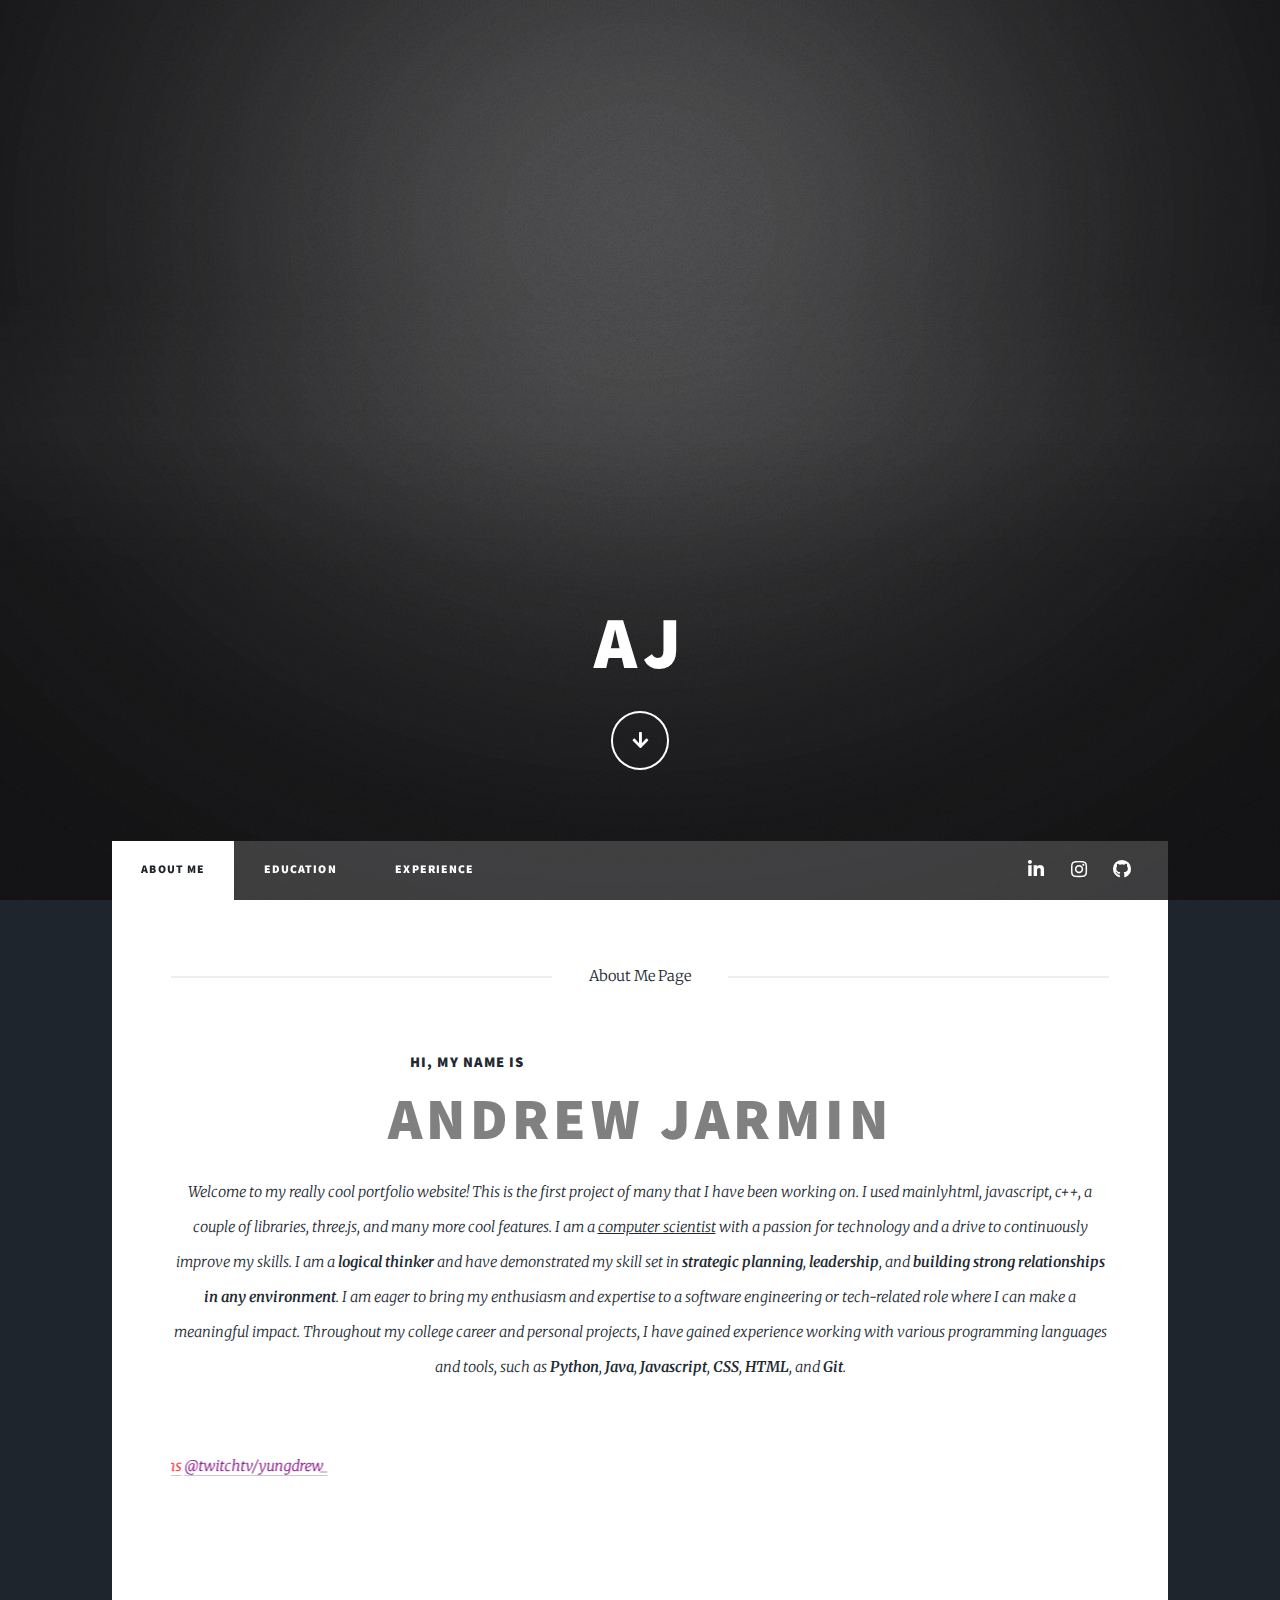
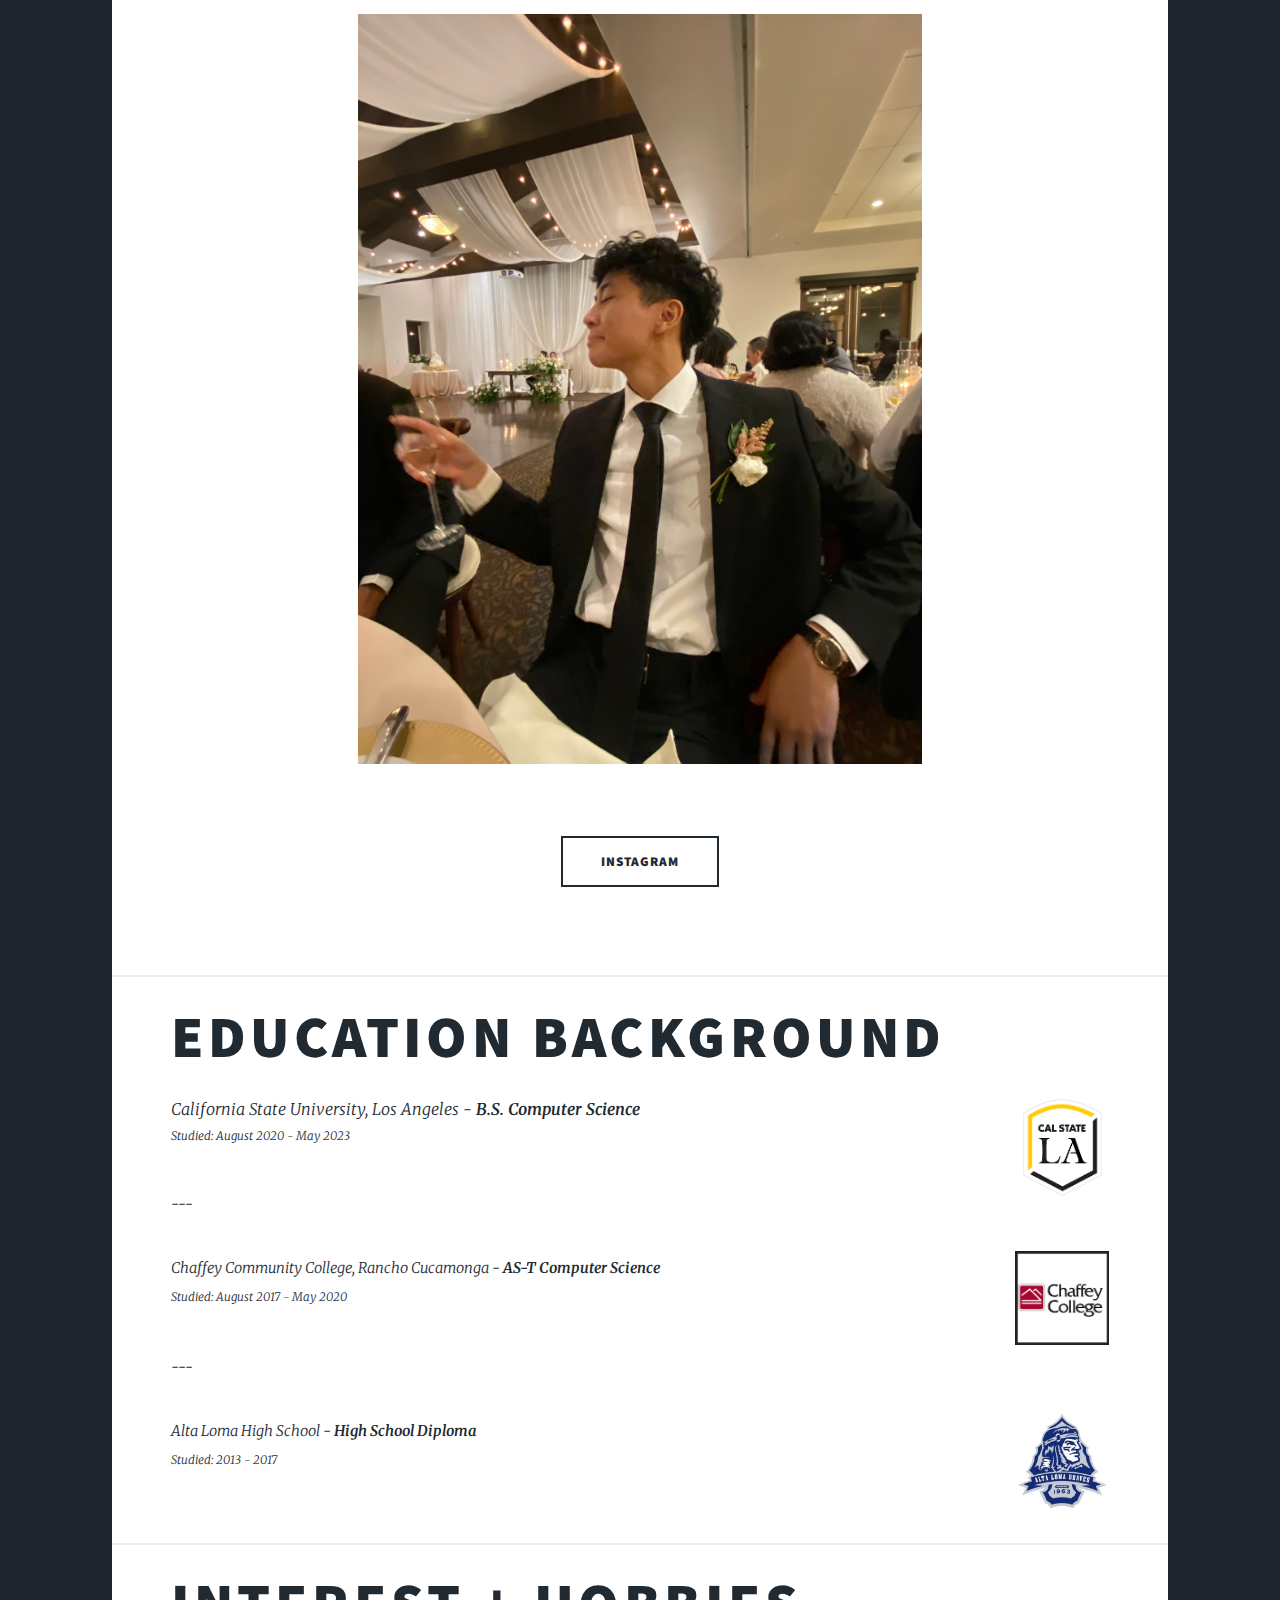
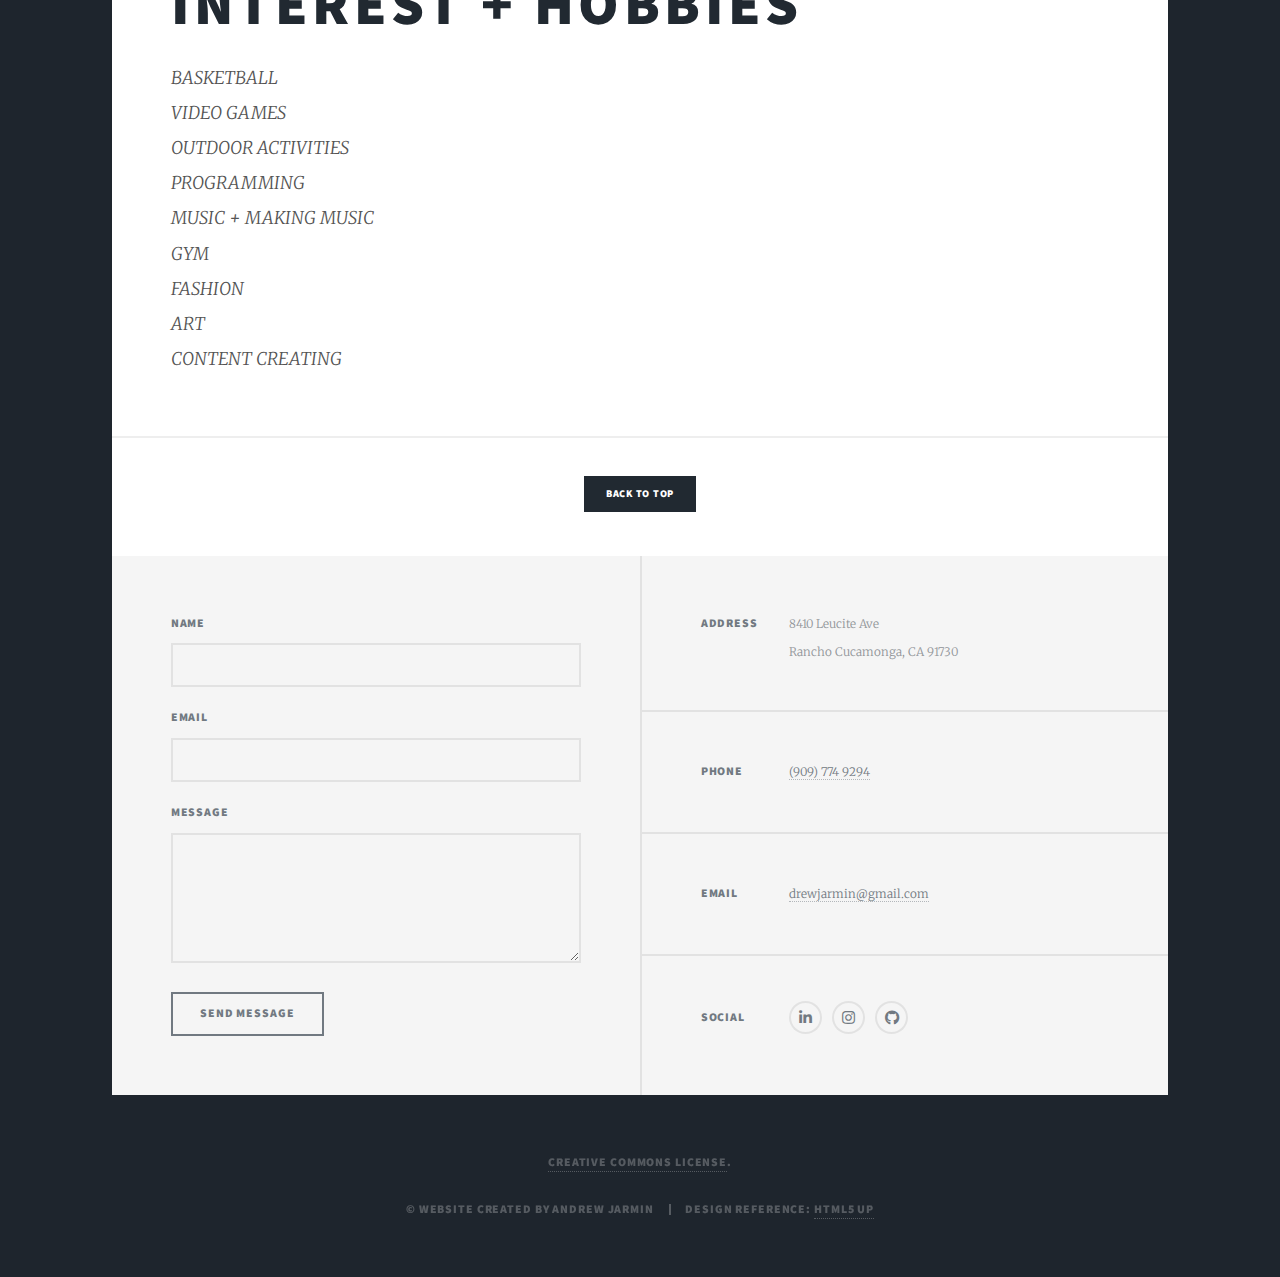
<file: index.html>
<!DOCTYPE HTML>
<!--
	Massively by HTML5 UP
	html5up.net | @ajlkn
	Free for personal and commercial use under the CCA 3.0 license (html5up.net/license)
-->
<html>
	<head>
		<title>andrewjarmin.com</title>
		<meta charset="utf-8" />
		<meta name="viewport" content="width=device-width, initial-scale=1, user-scalable=no" />
		<link rel="stylesheet" href="assets/css/main.css" />
		<noscript><link rel="stylesheet" href="assets/css/noscript.css" /></noscript>
		<link rel="icon" href="images/icon.ico">
	</head>
	<body class="is-preload">

		<!-- Wrapper -->
			<div id="wrapper">

				<!-- Intro -->
					<div id="intro">
						<h1>AJ</h1>
						<ul class="actions">
							<li><a href="#header" class="button icon solid solo fa-arrow-down scrolly">Continue</a></li>
						</ul>
					</div>

				<!-- Header -->
					<header id="header">
						<a href="index.html" class="logo"><marquee direction="up">AJ</marquee></a>
					</header>

				<!-- Nav -->
					<nav id="nav">
						<ul class="links">
							<li class="active"><a href="index.html">About Me</a></li>
							<li><a href="education.html">Education</a></li>
							<li><a href="experience.html">Experience</a></li>
						</ul>
						<ul class="icons">
							<li><a href="https://www.linkedin.com/in/andrewjarmin/" class="icon brands alt fa-linkedin-in" target="_blank"><span class="label">LinkedIn</span></a></li>
							<li><a href="https://www.instagram.com/andrewjarmin_/" class="icon brands alt fa-instagram" target="_blank"><span class="label">Instagram</span></a></li>
							<li><a href="https://github.com/AndrewJ99" class="icon brands alt fa-github"><span class="label" target="_blank">GitHub</span></a></li>
						</ul>
					</nav>

				<!-- Main -->
					<div id="main">

						<!-- Featured Post -->
							<article class="post featured">
								<header class="major">
									<span class="date"> About Me Page </span>
									<h4 style="text-align: left; padding-left: 25.5%;" >Hi, my name is</h3>
									<h2 style="color:grey"><a href="#">Andrew Jarmin</a></h2>
									<p> Welcome to my really cool portfolio website! This is the first project of many that I have been working on. I used mainlyhtml, javascript, c++, a couple of libraries, three.js, and many more cool features. 
										I am a <u>computer scientist</u> with a passion for technology and a drive to continuously improve my skills. I am a <b>logical thinker</b> and have demonstrated my skill set in
										<b>strategic planning</b>, <b>leadership</b>, and <b>building strong relationships in any environment</b>. I am eager to bring my 
										enthusiasm and expertise to a software engineering or tech-related role where I can make a meaningful impact. Throughout my college career and personal projects, 
										I have gained experience working with various programming languages and tools, such as <b>Python</b>, <b>Java</b>, <b>Javascript</b>, <b>CSS</b>, <b>HTML</b>, and <b>Git</b>. <br />
										<br />
									</p>

									<p>
										<marquee direction="right">follow my socials! 
											<a href="https://www.instagram.com/andrewjarmin_/" style="text-decoration: none; color: pink" target="_blank">@instagram/andrewjarmin</a>
											<a href="https://www.youtube.com/@manopoproductions8212" style="text-decoration: none; color: red;" target="_blank">@youtube/manopoproductions</a>
											<a href="https://www.twitch.tv/yungdrew_" style="text-decoration: none; color: purple; background-color: transparent;" target="_blank">@twitchtv/yungdrew_</a>
										</marquee>
									</p>
								</header>

								<!-- PROFILE PICTURE HERE -->
								<a class="image main"><img src="images/pic01.jpg" alt="" /></a>
								<ul class="actions special">
									<li><a href="https://www.instagram.com/andrewjarmin_/" class="button large">Instagram</a></li>
								</ul>
							</article>

							<!-- EDUCATION BACKGROUND SECTION-->
							<header>
								<h1>Education Background</h1>

								<p><i>California State University, Los Angeles</i> - <b>B.S. Computer Science</b><span class="image right"><img src="images/calstatela.jpg"/></span><br />
									<sup>Studied: August 2020 - May 2023</sup>
								</p>
								<p> --- </p>
								<p>Chaffey Community College, Rancho Cucamonga - <b>AS-T Computer Science</b><span class="image right"><img src="images/chaffey.jpg"/></span><br />
									<sup>Studied: August 2017 - May 2020</sup>
								</p>
								<p> --- </p>
								<p>Alta Loma High School - <b>High School Diploma</b><span class="image right"><img src="images/altaloma.jpg"/></span><br />
									<sup>Studied: 2013 - 2017</sup>
								</p>
							</header>

							<!--INTEREST AND HOBBIES SECTION-->
							<header>
								<h1>Interest + Hobbies</h1>
								<p style="color: rgb(83, 83, 83); text-transform: uppercase; font-size:larger">
									Basketball <br />
									Video Games <br />
									Outdoor Activities <br />
									Programming <br />
									Music + Making Music<br />
									Gym <br />
									Fashion <br />
									Art <br />
									Content Creating <br />
								</p>
							</header>

						<!-- Footer -->
							<footer style="padding-top: 2.5rem; padding-bottom: 1rem;">
								<div>
									<ul class="actions special">
										<li><a href="index.html" class="button primary small">Back To Top</a></li>
									</ul>
								</div>
							</footer>

					</div>

				<!-- Footer -->
					<footer id="footer">
						<section>
							<form method="post" action="mailto:drewjarmin@gmail.com">
								<div class="fields">
									<div class="field">
										<label for="name">Name</label>
										<input type="text" name="name" id="name" />
									</div>
									<div class="field">
										<label for="email">Email</label>
										<input type="text" name="email" id="email" />
									</div>
									<div class="field">
										<label for="message">Message</label>
										<textarea name="message" id="message" rows="3"></textarea>
									</div>
								</div>
								<ul class="actions">
									<li><input type="submit" value="Send Message" /></li>
								</ul>
							</form>
						</section>
						<section class="split contact">
							<section class="alt">
								<h3>Address</h3>
								<p>8410 Leucite Ave<br />
								Rancho Cucamonga, CA 91730</p>
							</section>
							<section>
								<h3>Phone</h3>
								<p><a href="">(909) 774 9294</a></p>
							</section>
							<section>
								<h3>Email</h3>
								<p><a href="mailto: drewjarmin@gmail.com">drewjarmin@gmail.com</a></p>
							</section>
							<section>
								<h3>Social</h3>
								<ul class="icons alt">
									<li><a href="https://www.linkedin.com/in/andrewjarmin/" class="icon brands alt fa-linkedin-in"><span class="label">LinkedIn</span></a></li>
									<li><a href="https://www.instagram.com/andrewjarmin_/" class="icon brands alt fa-instagram"><span class="label">Instagram</span></a></li>
									<li><a href="https://github.com/AndrewJ99" class="icon brands alt fa-github"><span class="label">GitHub</span></a></li>
								</ul>
							</section>
						</section>
					</footer>
					

				<!-- Copyright -->
					<div id="copyright">
						<a href="https://html5up.net/license">Creative Commons license</a>.</p>
						<ul><li>&copy; Website Created by Andrew Jarmin</li><li>Design Reference: <a href="https://html5up.net">HTML5 UP</a></li></ul>
					</div>



			</div>
		<!-- Wrapper Ending-->	
		<!-- Scripts -->
			<script src="assets/js/jquery.min.js"></script>
			<script src="assets/js/jquery.scrollex.min.js"></script>
			<script src="assets/js/jquery.scrolly.min.js"></script>
			<script src="assets/js/browser.min.js"></script>
			<script src="assets/js/breakpoints.min.js"></script>
			<script src="assets/js/util.js"></script>
			<script src="assets/js/main.js"></script>

	</body>
</html>
</file>
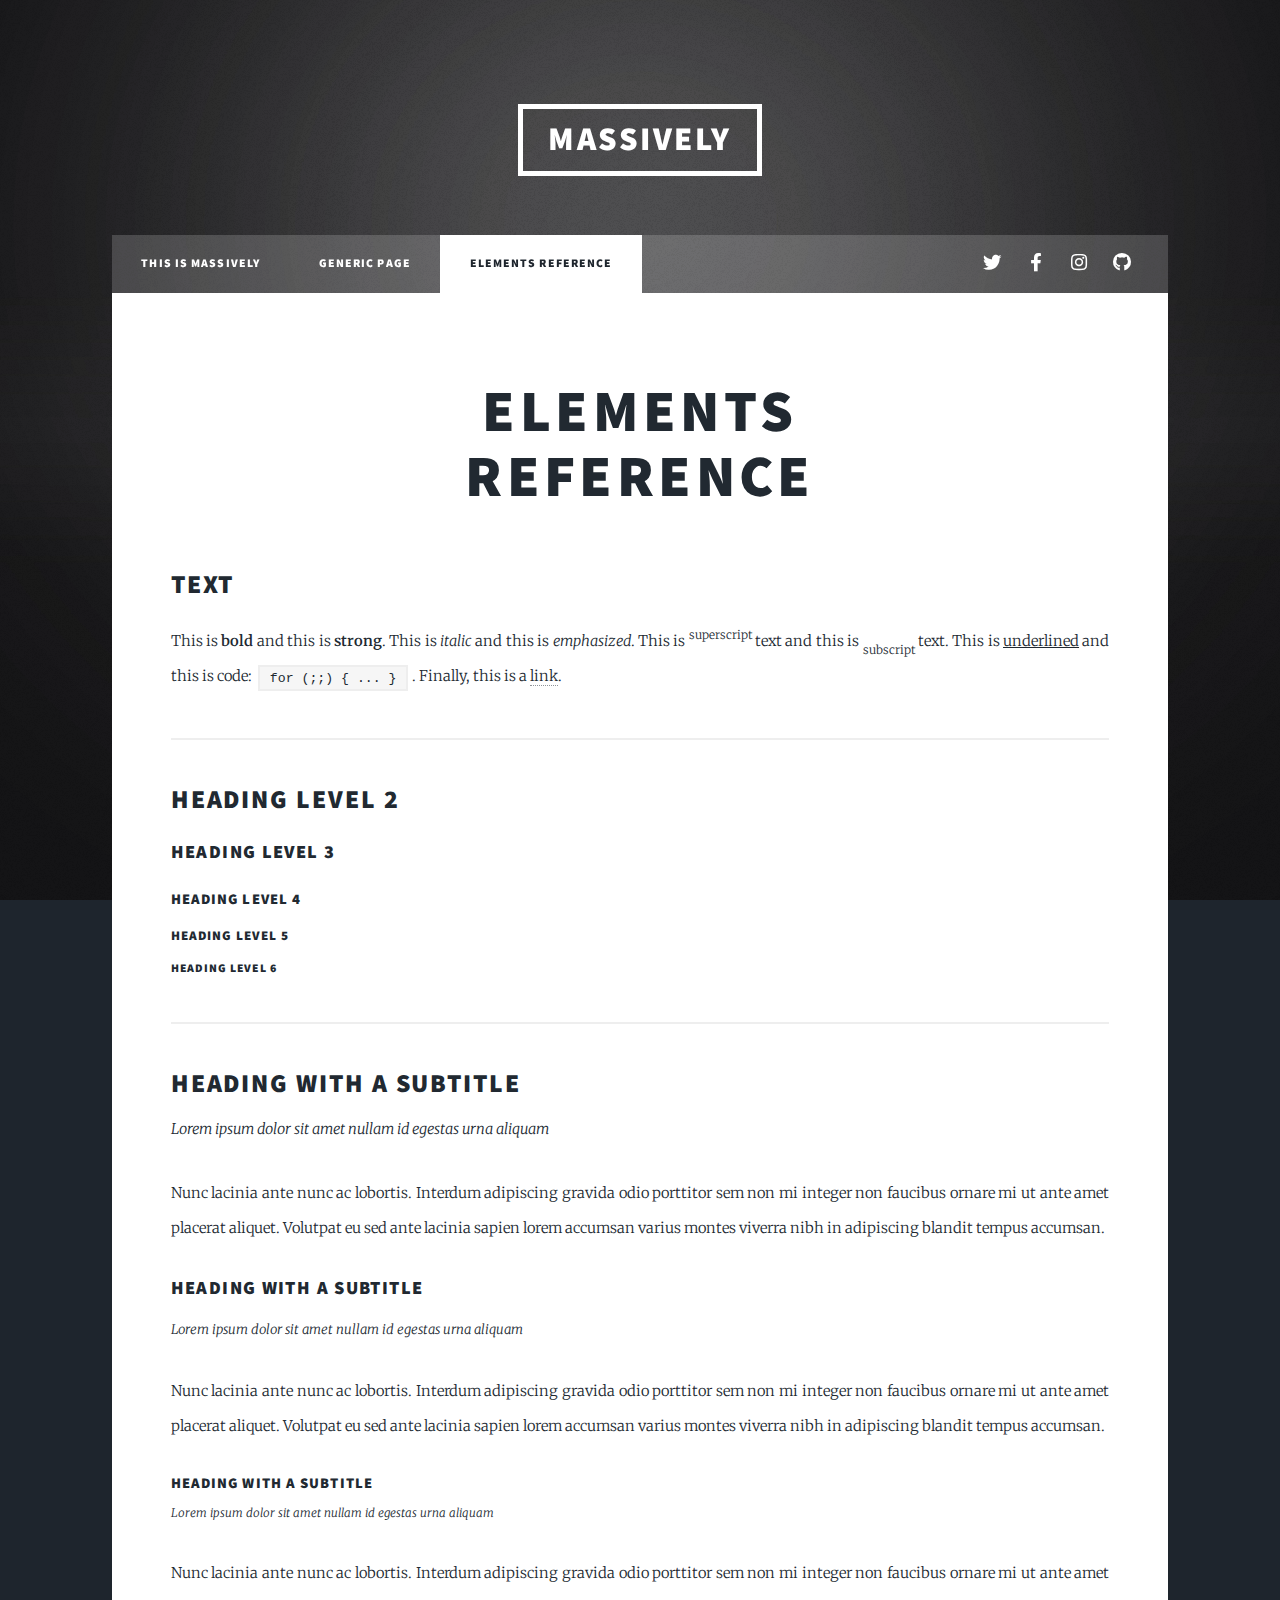
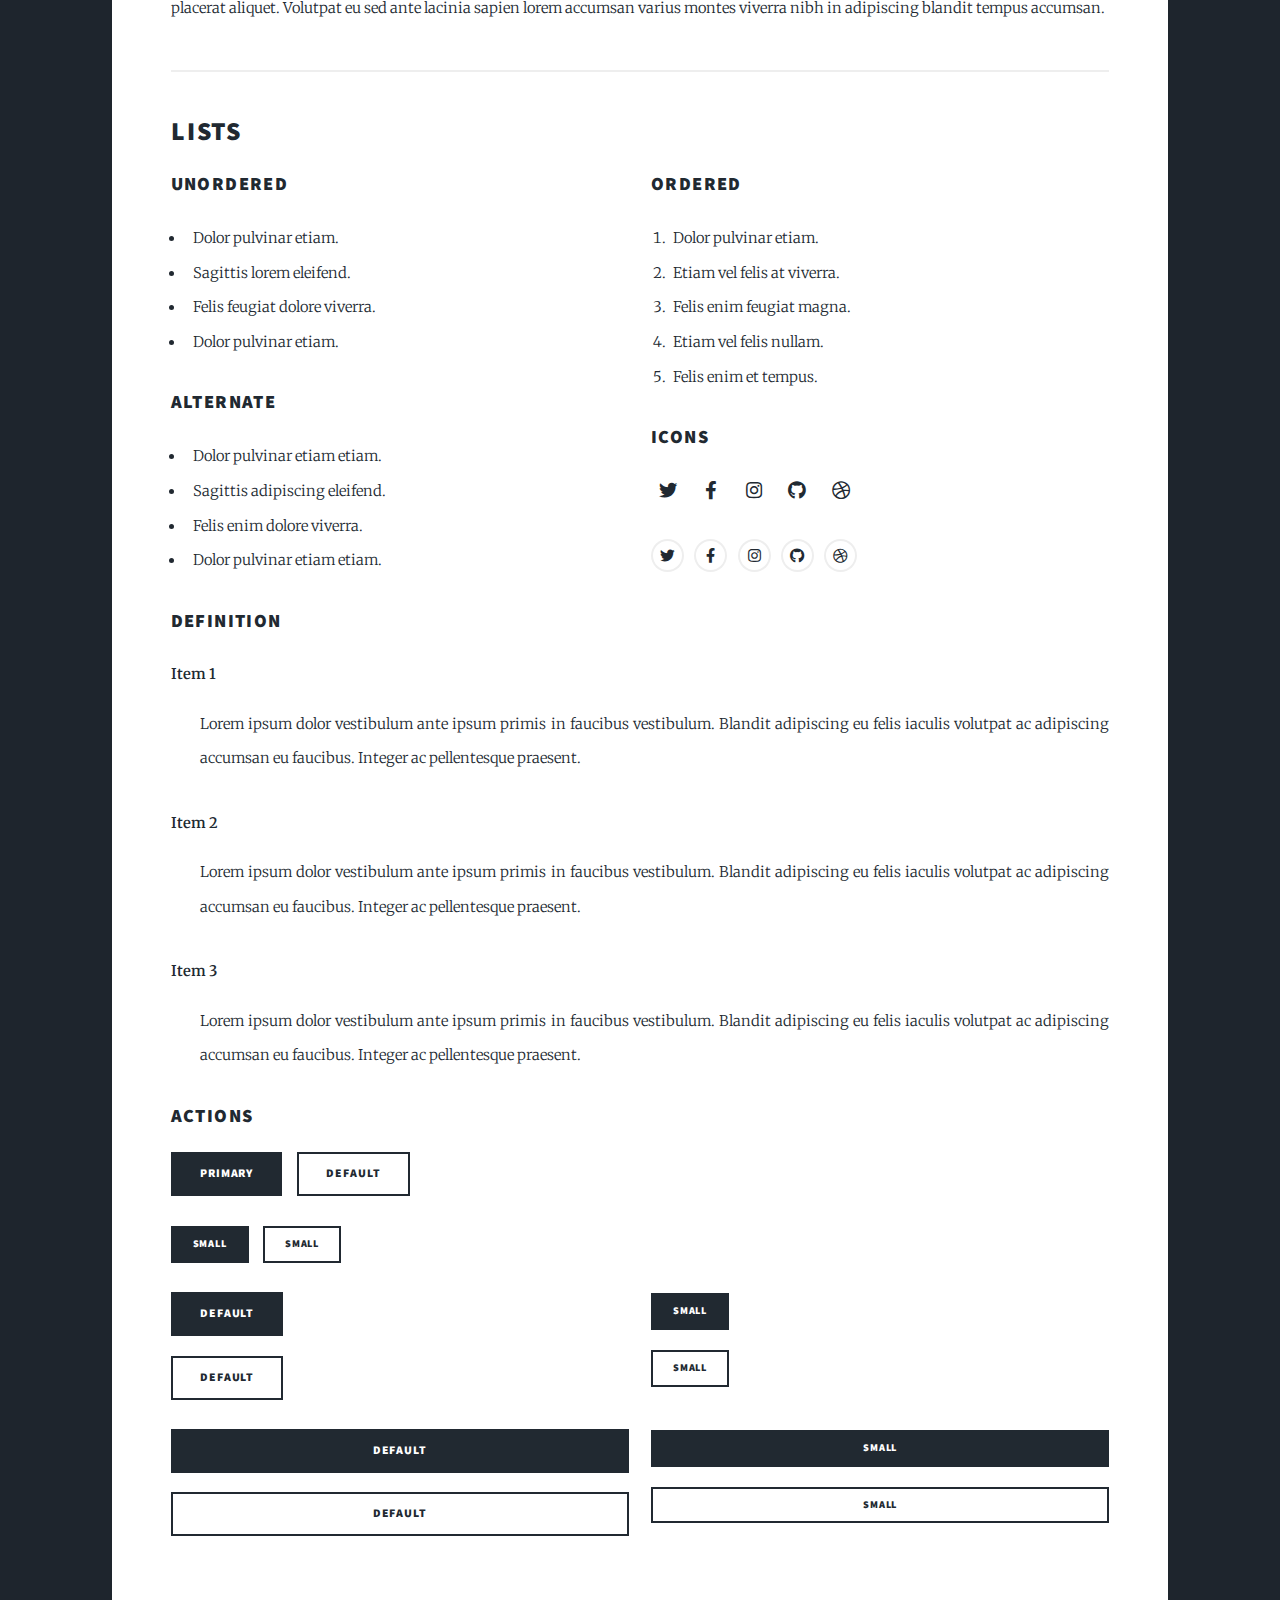
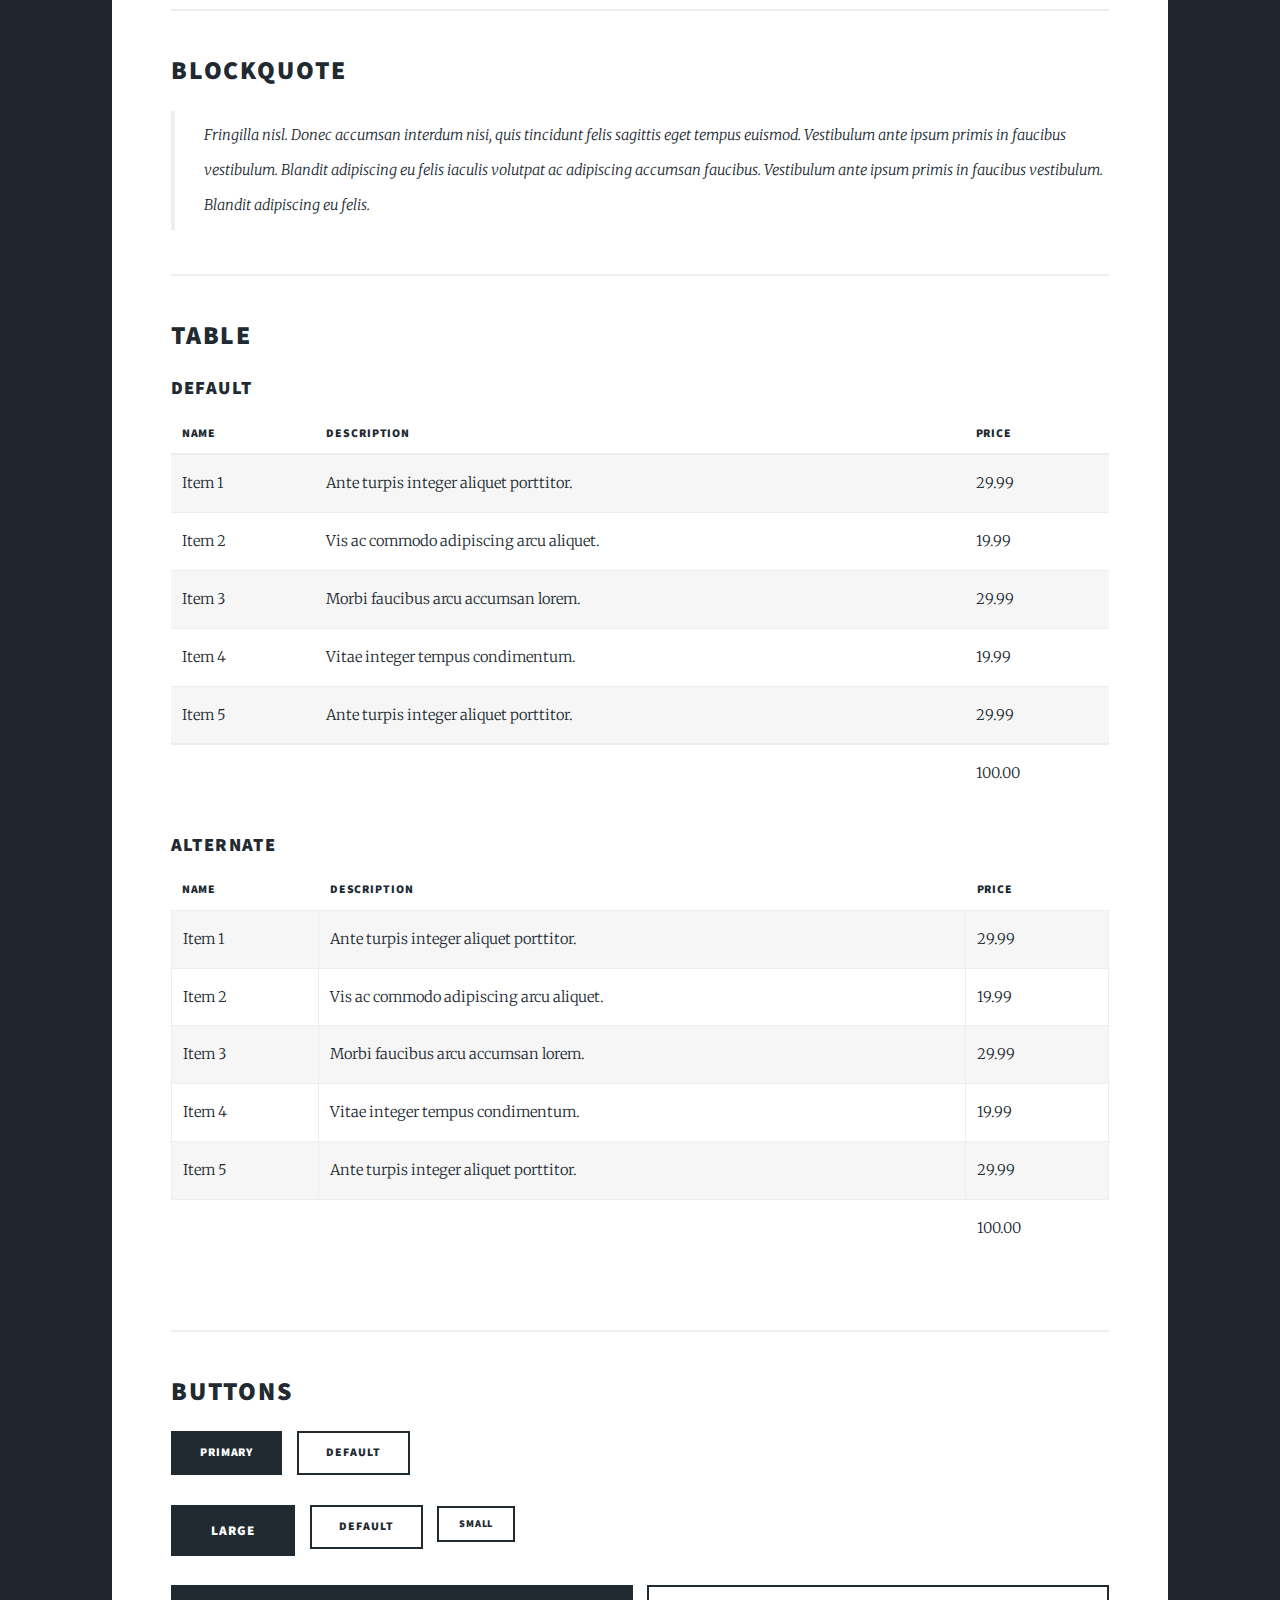
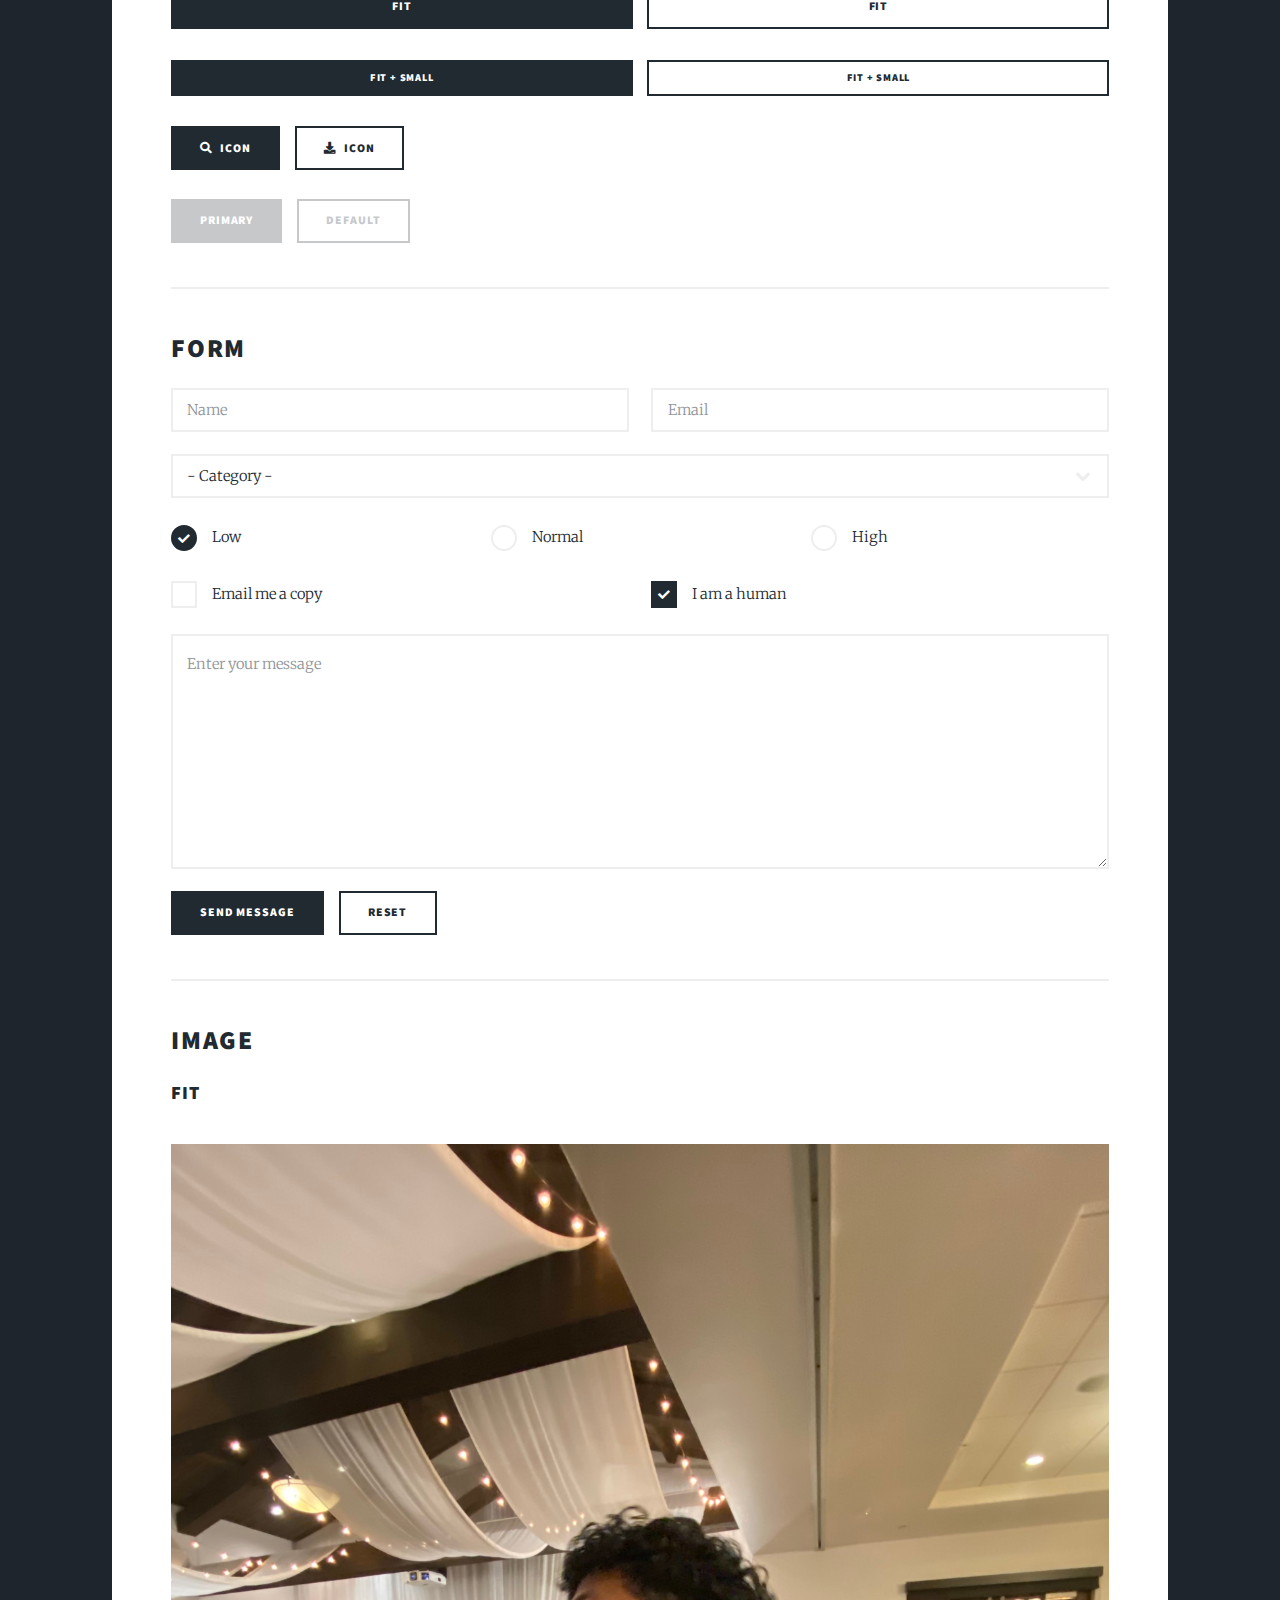
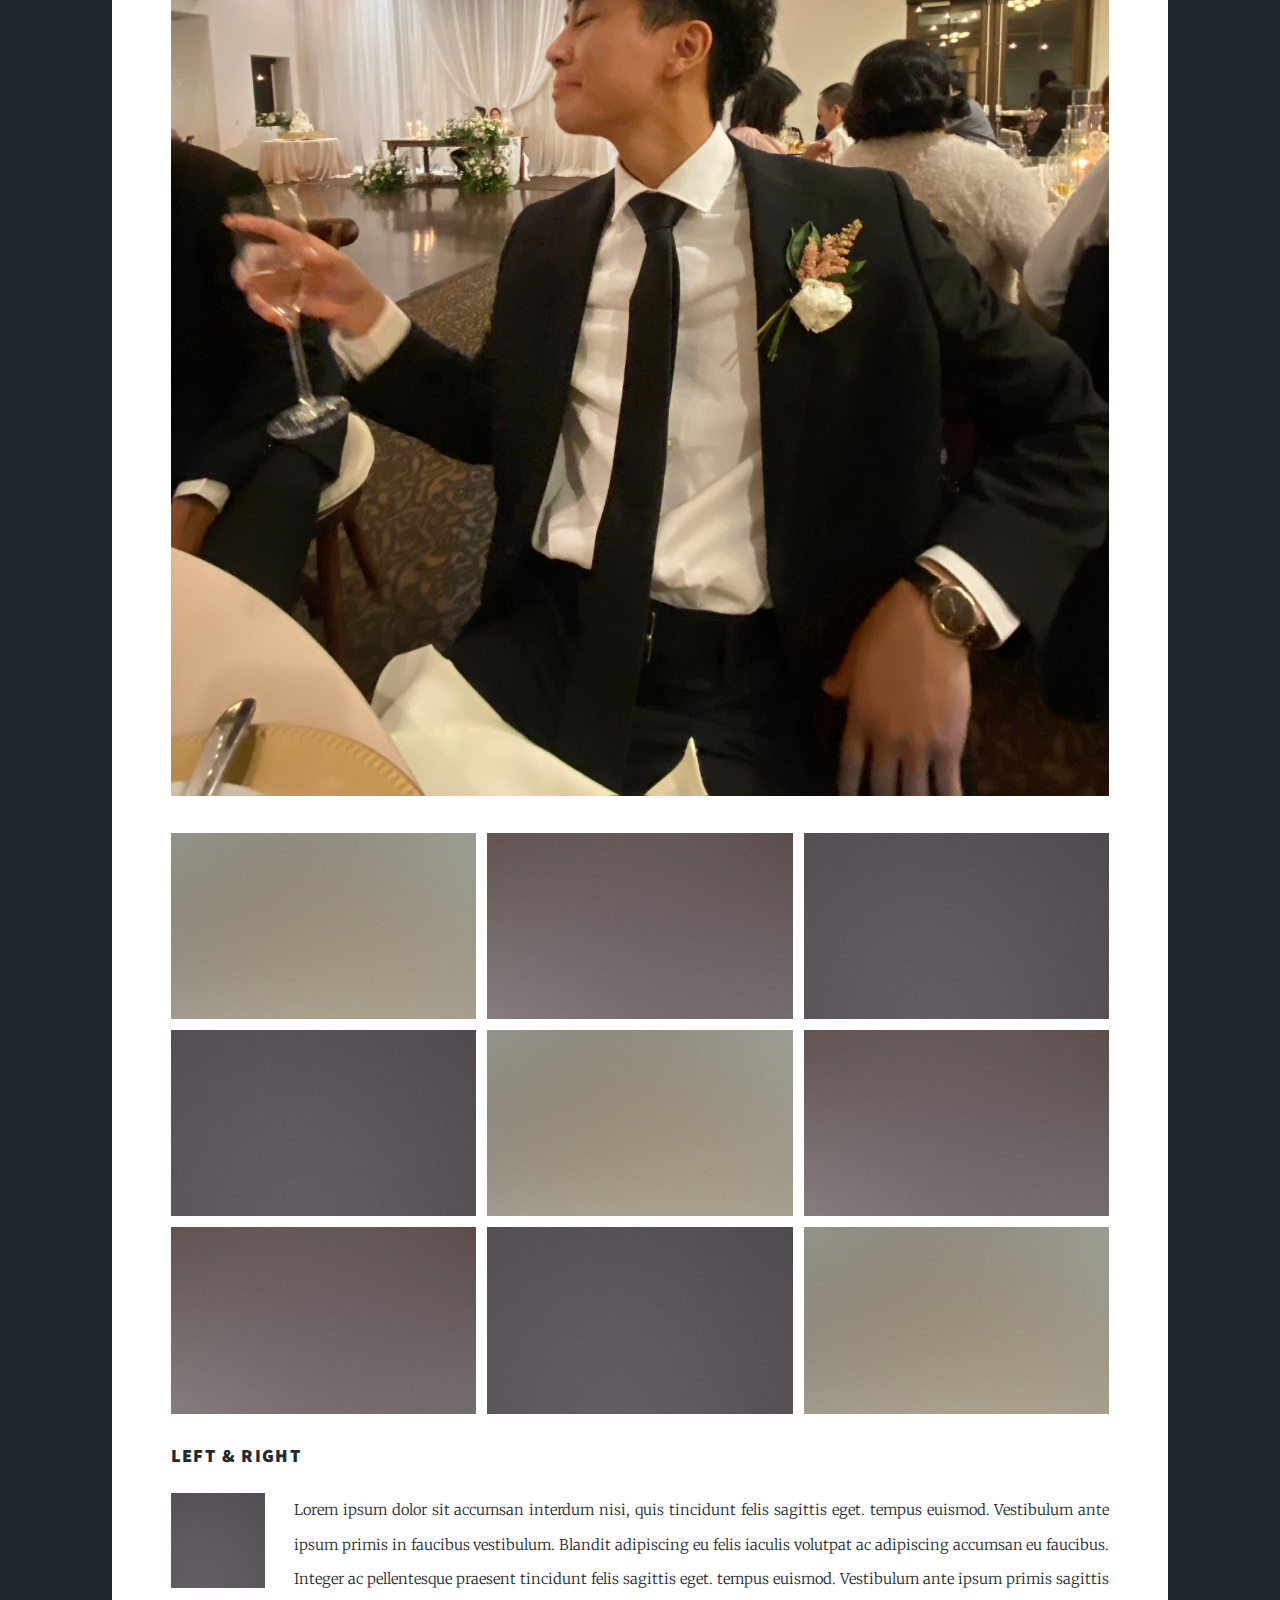
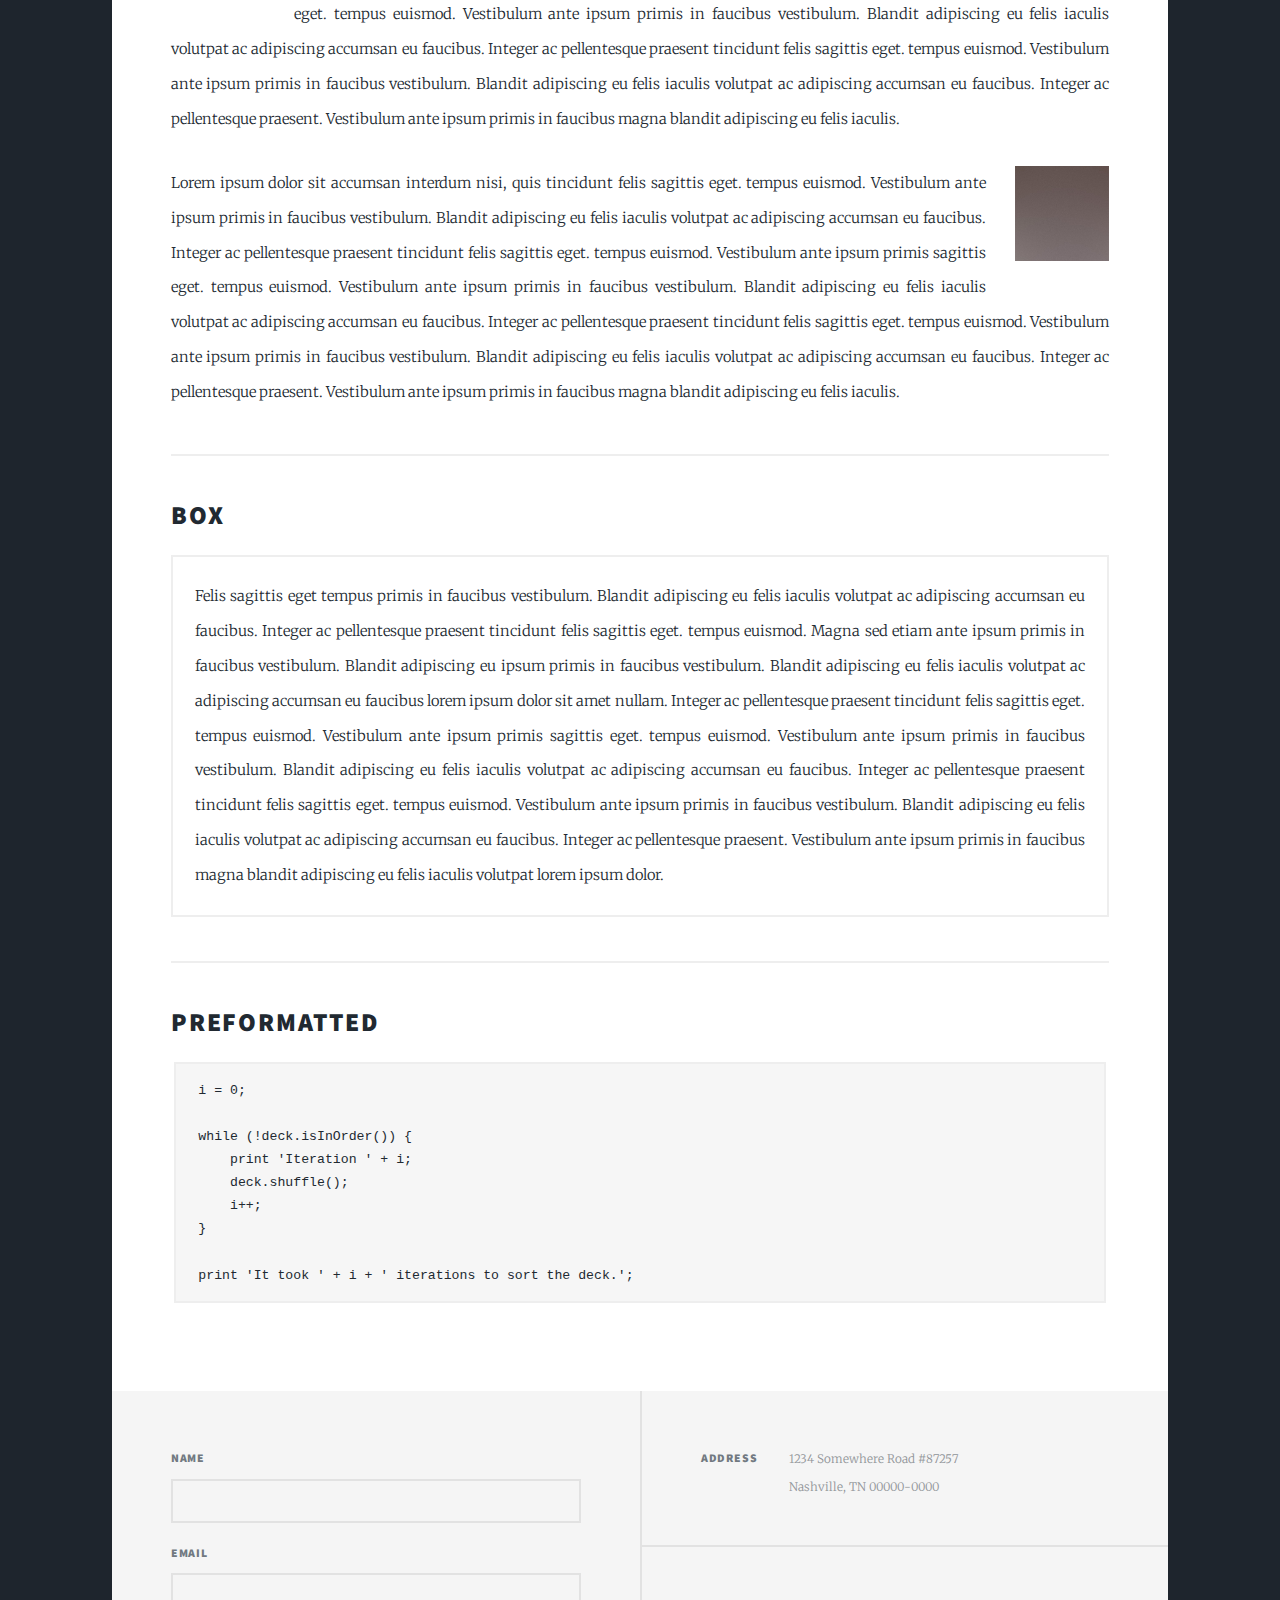
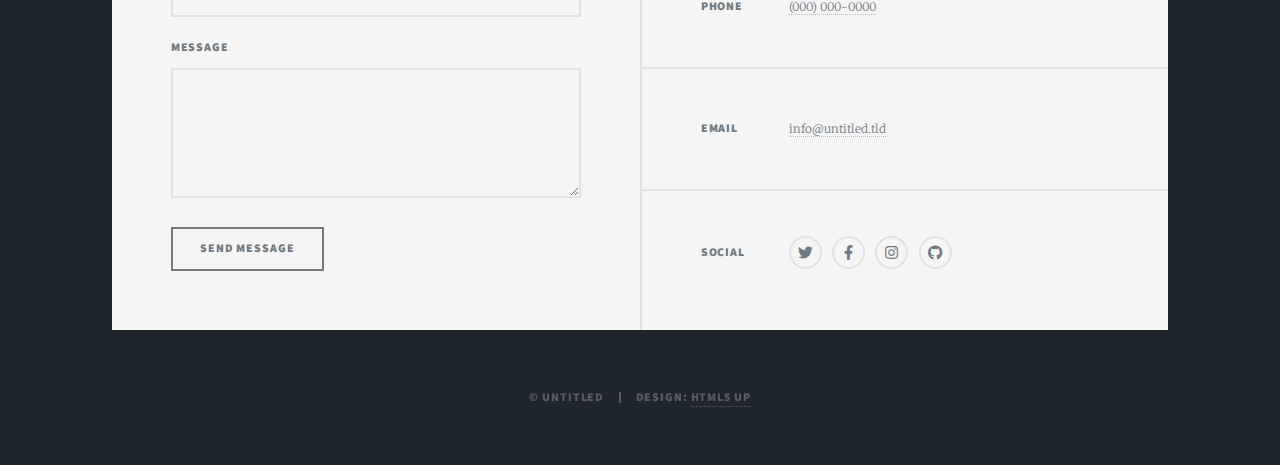
<file: elements.html>
<!DOCTYPE HTML>
<!--
	Massively by HTML5 UP
	html5up.net | @ajlkn
	Free for personal and commercial use under the CCA 3.0 license (html5up.net/license)
-->
<html>
	<head>
		<title>Elements Reference - Massively by HTML5 UP</title>
		<meta charset="utf-8" />
		<meta name="viewport" content="width=device-width, initial-scale=1, user-scalable=no" />
		<link rel="stylesheet" href="assets/css/main.css" />
		<noscript><link rel="stylesheet" href="assets/css/noscript.css" /></noscript>
	</head>
	<body class="is-preload">

		<!-- Wrapper -->
			<div id="wrapper">

				<!-- Header -->
					<header id="header">
						<a href="index.html" class="logo">Massively</a>
					</header>

				<!-- Nav -->
					<nav id="nav">
						<ul class="links">
							<li><a href="index.html">This is Massively</a></li>
							<li><a href="generic.html">Generic Page</a></li>
							<li class="active"><a href="elements.html">Elements Reference</a></li>
						</ul>
						<ul class="icons">
							<li><a href="#" class="icon brands fa-twitter"><span class="label">Twitter</span></a></li>
							<li><a href="#" class="icon brands fa-facebook-f"><span class="label">Facebook</span></a></li>
							<li><a href="#" class="icon brands fa-instagram"><span class="label">Instagram</span></a></li>
							<li><a href="#" class="icon brands fa-github"><span class="label">GitHub</span></a></li>
						</ul>
					</nav>

				<!-- Main -->
					<div id="main">

						<!-- Post -->
							<section class="post">
								<header class="major">
									<h1>Elements<br />
									Reference</h1>
								</header>

								<!-- Text stuff -->
									<h2>Text</h2>
									<p>This is <b>bold</b> and this is <strong>strong</strong>. This is <i>italic</i> and this is <em>emphasized</em>.
									This is <sup>superscript</sup> text and this is <sub>subscript</sub> text.
									This is <u>underlined</u> and this is code: <code>for (;;) { ... }</code>.
									Finally, this is a <a href="#">link</a>.</p>
									<hr />
									<h2>Heading Level 2</h2>
									<h3>Heading Level 3</h3>
									<h4>Heading Level 4</h4>
									<h5>Heading Level 5</h5>
									<h6>Heading Level 6</h6>
									<hr />
									<header>
										<h2>Heading with a Subtitle</h2>
										<p>Lorem ipsum dolor sit amet nullam id egestas urna aliquam</p>
									</header>
									<p>Nunc lacinia ante nunc ac lobortis. Interdum adipiscing gravida odio porttitor sem non mi integer non faucibus ornare mi ut ante amet placerat aliquet. Volutpat eu sed ante lacinia sapien lorem accumsan varius montes viverra nibh in adipiscing blandit tempus accumsan.</p>
									<header>
										<h3>Heading with a Subtitle</h3>
										<p>Lorem ipsum dolor sit amet nullam id egestas urna aliquam</p>
									</header>
									<p>Nunc lacinia ante nunc ac lobortis. Interdum adipiscing gravida odio porttitor sem non mi integer non faucibus ornare mi ut ante amet placerat aliquet. Volutpat eu sed ante lacinia sapien lorem accumsan varius montes viverra nibh in adipiscing blandit tempus accumsan.</p>
									<header>
										<h4>Heading with a Subtitle</h4>
										<p>Lorem ipsum dolor sit amet nullam id egestas urna aliquam</p>
									</header>
									<p>Nunc lacinia ante nunc ac lobortis. Interdum adipiscing gravida odio porttitor sem non mi integer non faucibus ornare mi ut ante amet placerat aliquet. Volutpat eu sed ante lacinia sapien lorem accumsan varius montes viverra nibh in adipiscing blandit tempus accumsan.</p>

									<hr />

								<!-- Lists -->
									<h2>Lists</h2>
									<div class="row">
										<div class="col-6 col-12-small">

											<h3>Unordered</h3>
											<ul>
												<li>Dolor pulvinar etiam.</li>
												<li>Sagittis lorem eleifend.</li>
												<li>Felis feugiat dolore viverra.</li>
												<li>Dolor pulvinar etiam.</li>
											</ul>

											<h3>Alternate</h3>
											<ul class="alt">
												<li>Dolor pulvinar etiam etiam.</li>
												<li>Sagittis adipiscing eleifend.</li>
												<li>Felis enim dolore viverra.</li>
												<li>Dolor pulvinar etiam etiam.</li>
											</ul>

										</div>
										<div class="col-6 col-12-small">

											<h3>Ordered</h3>
											<ol>
												<li>Dolor pulvinar etiam.</li>
												<li>Etiam vel felis at viverra.</li>
												<li>Felis enim feugiat magna.</li>
												<li>Etiam vel felis nullam.</li>
												<li>Felis enim et tempus.</li>
											</ol>

											<h3>Icons</h3>
											<ul class="icons">
												<li><a href="#" class="icon brands fa-twitter"><span class="label">Twitter</span></a></li>
												<li><a href="#" class="icon brands fa-facebook-f"><span class="label">Facebook</span></a></li>
												<li><a href="#" class="icon brands fa-instagram"><span class="label">Instagram</span></a></li>
												<li><a href="#" class="icon brands fa-github"><span class="label">Github</span></a></li>
												<li><a href="#" class="icon brands fa-dribbble"><span class="label">Dribbble</span></a></li>
											</ul>
											<ul class="icons alt">
												<li><a href="#" class="icon brands alt fa-twitter"><span class="label">Twitter</span></a></li>
												<li><a href="#" class="icon brands alt fa-facebook-f"><span class="label">Facebook</span></a></li>
												<li><a href="#" class="icon brands alt fa-instagram"><span class="label">Instagram</span></a></li>
												<li><a href="#" class="icon brands alt fa-github"><span class="label">Github</span></a></li>
												<li><a href="#" class="icon brands alt fa-dribbble"><span class="label">Dribbble</span></a></li>
											</ul>

										</div>
									</div>
									<h3>Definition</h3>
									<dl>
										<dt>Item 1</dt>
										<dd>
											<p>Lorem ipsum dolor vestibulum ante ipsum primis in faucibus vestibulum. Blandit adipiscing eu felis iaculis volutpat ac adipiscing accumsan eu faucibus. Integer ac pellentesque praesent.</p>
										</dd>
										<dt>Item 2</dt>
										<dd>
											<p>Lorem ipsum dolor vestibulum ante ipsum primis in faucibus vestibulum. Blandit adipiscing eu felis iaculis volutpat ac adipiscing accumsan eu faucibus. Integer ac pellentesque praesent.</p>
										</dd>
										<dt>Item 3</dt>
										<dd>
											<p>Lorem ipsum dolor vestibulum ante ipsum primis in faucibus vestibulum. Blandit adipiscing eu felis iaculis volutpat ac adipiscing accumsan eu faucibus. Integer ac pellentesque praesent.</p>
										</dd>
									</dl>

									<h3>Actions</h3>
									<ul class="actions">
										<li><a href="#" class="button primary">Primary</a></li>
										<li><a href="#" class="button">Default</a></li>
									</ul>
									<ul class="actions small">
										<li><a href="#" class="button primary small">Small</a></li>
										<li><a href="#" class="button small">Small</a></li>
									</ul>
									<div class="row">
										<div class="col-6 col-12-small">
											<ul class="actions stacked">
												<li><a href="#" class="button primary">Default</a></li>
												<li><a href="#" class="button">Default</a></li>
											</ul>
										</div>
										<div class="col-6 col-12-small">
											<ul class="actions stacked">
												<li><a href="#" class="button primary small">Small</a></li>
												<li><a href="#" class="button small">Small</a></li>
											</ul>
										</div>
									</div>
									<div class="row">
										<div class="col-6 col-12-small">
											<ul class="actions stacked">
												<li><a href="#" class="button primary fit">Default</a></li>
												<li><a href="#" class="button fit">Default</a></li>
											</ul>
										</div>
										<div class="col-6 col-12-small">
											<ul class="actions stacked">
												<li><a href="#" class="button primary small fit">Small</a></li>
												<li><a href="#" class="button small fit">Small</a></li>
											</ul>
										</div>
									</div>

									<hr />

								<!-- Blockquote -->
									<h2>Blockquote</h2>
									<blockquote>Fringilla nisl. Donec accumsan interdum nisi, quis tincidunt felis sagittis eget tempus euismod. Vestibulum ante ipsum primis in faucibus vestibulum. Blandit adipiscing eu felis iaculis volutpat ac adipiscing accumsan faucibus. Vestibulum ante ipsum primis in faucibus vestibulum. Blandit adipiscing eu felis.</blockquote>

									<hr />

								<!-- Table -->
									<h2>Table</h2>

									<h3>Default</h3>
									<div class="table-wrapper">
										<table>
											<thead>
												<tr>
													<th>Name</th>
													<th>Description</th>
													<th>Price</th>
												</tr>
											</thead>
											<tbody>
												<tr>
													<td>Item 1</td>
													<td>Ante turpis integer aliquet porttitor.</td>
													<td>29.99</td>
												</tr>
												<tr>
													<td>Item 2</td>
													<td>Vis ac commodo adipiscing arcu aliquet.</td>
													<td>19.99</td>
												</tr>
												<tr>
													<td>Item 3</td>
													<td> Morbi faucibus arcu accumsan lorem.</td>
													<td>29.99</td>
												</tr>
												<tr>
													<td>Item 4</td>
													<td>Vitae integer tempus condimentum.</td>
													<td>19.99</td>
												</tr>
												<tr>
													<td>Item 5</td>
													<td>Ante turpis integer aliquet porttitor.</td>
													<td>29.99</td>
												</tr>
											</tbody>
											<tfoot>
												<tr>
													<td colspan="2"></td>
													<td>100.00</td>
												</tr>
											</tfoot>
										</table>
									</div>

									<h3>Alternate</h3>
									<div class="table-wrapper">
										<table class="alt">
											<thead>
												<tr>
													<th>Name</th>
													<th>Description</th>
													<th>Price</th>
												</tr>
											</thead>
											<tbody>
												<tr>
													<td>Item 1</td>
													<td>Ante turpis integer aliquet porttitor.</td>
													<td>29.99</td>
												</tr>
												<tr>
													<td>Item 2</td>
													<td>Vis ac commodo adipiscing arcu aliquet.</td>
													<td>19.99</td>
												</tr>
												<tr>
													<td>Item 3</td>
													<td> Morbi faucibus arcu accumsan lorem.</td>
													<td>29.99</td>
												</tr>
												<tr>
													<td>Item 4</td>
													<td>Vitae integer tempus condimentum.</td>
													<td>19.99</td>
												</tr>
												<tr>
													<td>Item 5</td>
													<td>Ante turpis integer aliquet porttitor.</td>
													<td>29.99</td>
												</tr>
											</tbody>
											<tfoot>
												<tr>
													<td colspan="2"></td>
													<td>100.00</td>
												</tr>
											</tfoot>
										</table>
									</div>

									<hr />

								<!-- Buttons -->
									<h2>Buttons</h2>
									<ul class="actions">
										<li><a href="#" class="button primary">Primary</a></li>
										<li><a href="#" class="button">Default</a></li>
									</ul>
									<ul class="actions">
										<li><a href="#" class="button primary large">Large</a></li>
										<li><a href="#" class="button">Default</a></li>
										<li><a href="#" class="button small">Small</a></li>
									</ul>
									<ul class="actions fit">
										<li><a href="#" class="button primary fit">Fit</a></li>
										<li><a href="#" class="button fit">Fit</a></li>
									</ul>
									<ul class="actions fit small">
										<li><a href="#" class="button primary fit small">Fit + Small</a></li>
										<li><a href="#" class="button fit small">Fit + Small</a></li>
									</ul>
									<ul class="actions">
										<li><a href="#" class="button primary icon solid fa-search">Icon</a></li>
										<li><a href="#" class="button icon solid fa-download">Icon</a></li>
									</ul>
									<ul class="actions">
										<li><span class="button primary disabled">Primary</span></li>
										<li><span class="button disabled">Default</span></li>
									</ul>

									<hr />

								<!-- Form -->
									<h2>Form</h2>

									<form method="post" action="#">
										<div class="row gtr-uniform">
											<div class="col-6 col-12-xsmall">
												<input type="text" name="demo-name" id="demo-name" value="" placeholder="Name" />
											</div>
											<div class="col-6 col-12-xsmall">
												<input type="email" name="demo-email" id="demo-email" value="" placeholder="Email" />
											</div>
											<!-- Break -->
											<div class="col-12">
												<select name="demo-category" id="demo-category">
													<option value="">- Category -</option>
													<option value="1">Manufacturing</option>
													<option value="1">Shipping</option>
													<option value="1">Administration</option>
													<option value="1">Human Resources</option>
												</select>
											</div>
											<!-- Break -->
											<div class="col-4 col-12-small">
												<input type="radio" id="demo-priority-low" name="demo-priority" checked>
												<label for="demo-priority-low">Low</label>
											</div>
											<div class="col-4 col-12-small">
												<input type="radio" id="demo-priority-normal" name="demo-priority">
												<label for="demo-priority-normal">Normal</label>
											</div>
											<div class="col-4 col-12-small">
												<input type="radio" id="demo-priority-high" name="demo-priority">
												<label for="demo-priority-high">High</label>
											</div>
											<!-- Break -->
											<div class="col-6 col-12-small">
												<input type="checkbox" id="demo-copy" name="demo-copy">
												<label for="demo-copy">Email me a copy</label>
											</div>
											<div class="col-6 col-12-small">
												<input type="checkbox" id="demo-human" name="demo-human" checked>
												<label for="demo-human">I am a human</label>
											</div>
											<!-- Break -->
											<div class="col-12">
												<textarea name="demo-message" id="demo-message" placeholder="Enter your message" rows="6"></textarea>
											</div>
											<!-- Break -->
											<div class="col-12">
												<ul class="actions">
													<li><input type="submit" value="Send Message" class="primary" /></li>
													<li><input type="reset" value="Reset" /></li>
												</ul>
											</div>
										</div>
									</form>

									<hr />

								<!-- Image -->
									<h2>Image</h2>

									<h3>Fit</h3>
									<span class="image fit"><img src="images/pic01.jpg" alt="" /></span>
									<div class="box alt">
										<div class="row gtr-50 gtr-uniform">
											<div class="col-4"><span class="image fit"><img src="images/pic02.jpg" alt="" /></span></div>
											<div class="col-4"><span class="image fit"><img src="images/pic03.jpg" alt="" /></span></div>
											<div class="col-4"><span class="image fit"><img src="images/pic04.jpg" alt="" /></span></div>
											<!-- Break -->
											<div class="col-4"><span class="image fit"><img src="images/pic04.jpg" alt="" /></span></div>
											<div class="col-4"><span class="image fit"><img src="images/pic02.jpg" alt="" /></span></div>
											<div class="col-4"><span class="image fit"><img src="images/pic03.jpg" alt="" /></span></div>
											<!-- Break -->
											<div class="col-4"><span class="image fit"><img src="images/pic03.jpg" alt="" /></span></div>
											<div class="col-4"><span class="image fit"><img src="images/pic04.jpg" alt="" /></span></div>
											<div class="col-4"><span class="image fit"><img src="images/pic02.jpg" alt="" /></span></div>
										</div>
									</div>

									<h3>Left &amp; Right</h3>
									<p><span class="image left"><img src="images/pic08.jpg" alt="" /></span>Lorem ipsum dolor sit accumsan interdum nisi, quis tincidunt felis sagittis eget. tempus euismod. Vestibulum ante ipsum primis in faucibus vestibulum. Blandit adipiscing eu felis iaculis volutpat ac adipiscing accumsan eu faucibus. Integer ac pellentesque praesent tincidunt felis sagittis eget. tempus euismod. Vestibulum ante ipsum primis sagittis eget. tempus euismod. Vestibulum ante ipsum primis in faucibus vestibulum. Blandit adipiscing eu felis iaculis volutpat ac adipiscing accumsan eu faucibus. Integer ac pellentesque praesent tincidunt felis sagittis eget. tempus euismod. Vestibulum ante ipsum primis in faucibus vestibulum. Blandit adipiscing eu felis iaculis volutpat ac adipiscing accumsan eu faucibus. Integer ac pellentesque praesent. Vestibulum ante ipsum primis in faucibus magna blandit adipiscing eu felis iaculis.</p>
									<p><span class="image right"><img src="images/pic09.jpg" alt="" /></span>Lorem ipsum dolor sit accumsan interdum nisi, quis tincidunt felis sagittis eget. tempus euismod. Vestibulum ante ipsum primis in faucibus vestibulum. Blandit adipiscing eu felis iaculis volutpat ac adipiscing accumsan eu faucibus. Integer ac pellentesque praesent tincidunt felis sagittis eget. tempus euismod. Vestibulum ante ipsum primis sagittis eget. tempus euismod. Vestibulum ante ipsum primis in faucibus vestibulum. Blandit adipiscing eu felis iaculis volutpat ac adipiscing accumsan eu faucibus. Integer ac pellentesque praesent tincidunt felis sagittis eget. tempus euismod. Vestibulum ante ipsum primis in faucibus vestibulum. Blandit adipiscing eu felis iaculis volutpat ac adipiscing accumsan eu faucibus. Integer ac pellentesque praesent. Vestibulum ante ipsum primis in faucibus magna blandit adipiscing eu felis iaculis.</p>

									<hr />

								<!-- Box -->
									<h2>Box</h2>
									<div class="box">
										<p>Felis sagittis eget tempus primis in faucibus vestibulum. Blandit adipiscing eu felis iaculis volutpat ac adipiscing accumsan eu faucibus. Integer ac pellentesque praesent tincidunt felis sagittis eget. tempus euismod. Magna sed etiam ante ipsum primis in faucibus vestibulum. Blandit adipiscing eu ipsum primis in faucibus vestibulum. Blandit adipiscing eu felis iaculis volutpat ac adipiscing accumsan eu faucibus lorem ipsum dolor sit amet nullam. Integer ac pellentesque praesent tincidunt felis sagittis eget. tempus euismod. Vestibulum ante ipsum primis sagittis eget. tempus euismod. Vestibulum ante ipsum primis in faucibus vestibulum. Blandit adipiscing eu felis iaculis volutpat ac adipiscing accumsan eu faucibus. Integer ac pellentesque praesent tincidunt felis sagittis eget. tempus euismod. Vestibulum ante ipsum primis in faucibus vestibulum. Blandit adipiscing eu felis iaculis volutpat ac adipiscing accumsan eu faucibus. Integer ac pellentesque praesent. Vestibulum ante ipsum primis in faucibus magna blandit adipiscing eu felis iaculis volutpat lorem ipsum dolor.</p>
									</div>

									<hr />

								<!-- Preformatted Code -->
									<h2>Preformatted</h2>
									<pre><code>i = 0;

while (!deck.isInOrder()) {
    print 'Iteration ' + i;
    deck.shuffle();
    i++;
}

print 'It took ' + i + ' iterations to sort the deck.';
</code></pre>

							</section>

					</div>

				<!-- Footer -->
					<footer id="footer">
						<section>
							<form method="post" action="#">
								<div class="fields">
									<div class="field">
										<label for="name">Name</label>
										<input type="text" name="name" id="name" />
									</div>
									<div class="field">
										<label for="email">Email</label>
										<input type="text" name="email" id="email" />
									</div>
									<div class="field">
										<label for="message">Message</label>
										<textarea name="message" id="message" rows="3"></textarea>
									</div>
								</div>
								<ul class="actions">
									<li><input type="submit" value="Send Message" /></li>
								</ul>
							</form>
						</section>
						<section class="split contact">
							<section class="alt">
								<h3>Address</h3>
								<p>1234 Somewhere Road #87257<br />
								Nashville, TN 00000-0000</p>
							</section>
							<section>
								<h3>Phone</h3>
								<p><a href="#">(000) 000-0000</a></p>
							</section>
							<section>
								<h3>Email</h3>
								<p><a href="#">info@untitled.tld</a></p>
							</section>
							<section>
								<h3>Social</h3>
								<ul class="icons alt">
									<li><a href="#" class="icon brands alt fa-twitter"><span class="label">Twitter</span></a></li>
									<li><a href="#" class="icon brands alt fa-facebook-f"><span class="label">Facebook</span></a></li>
									<li><a href="#" class="icon brands alt fa-instagram"><span class="label">Instagram</span></a></li>
									<li><a href="#" class="icon brands alt fa-github"><span class="label">GitHub</span></a></li>
								</ul>
							</section>
						</section>
					</footer>

				<!-- Copyright -->
					<div id="copyright">
						<ul><li>&copy; Untitled</li><li>Design: <a href="https://html5up.net">HTML5 UP</a></li></ul>
					</div>

			</div>

		<!-- Scripts -->
			<script src="assets/js/jquery.min.js"></script>
			<script src="assets/js/jquery.scrollex.min.js"></script>
			<script src="assets/js/jquery.scrolly.min.js"></script>
			<script src="assets/js/browser.min.js"></script>
			<script src="assets/js/breakpoints.min.js"></script>
			<script src="assets/js/util.js"></script>
			<script src="assets/js/main.js"></script>

	</body>
</html>
</file>
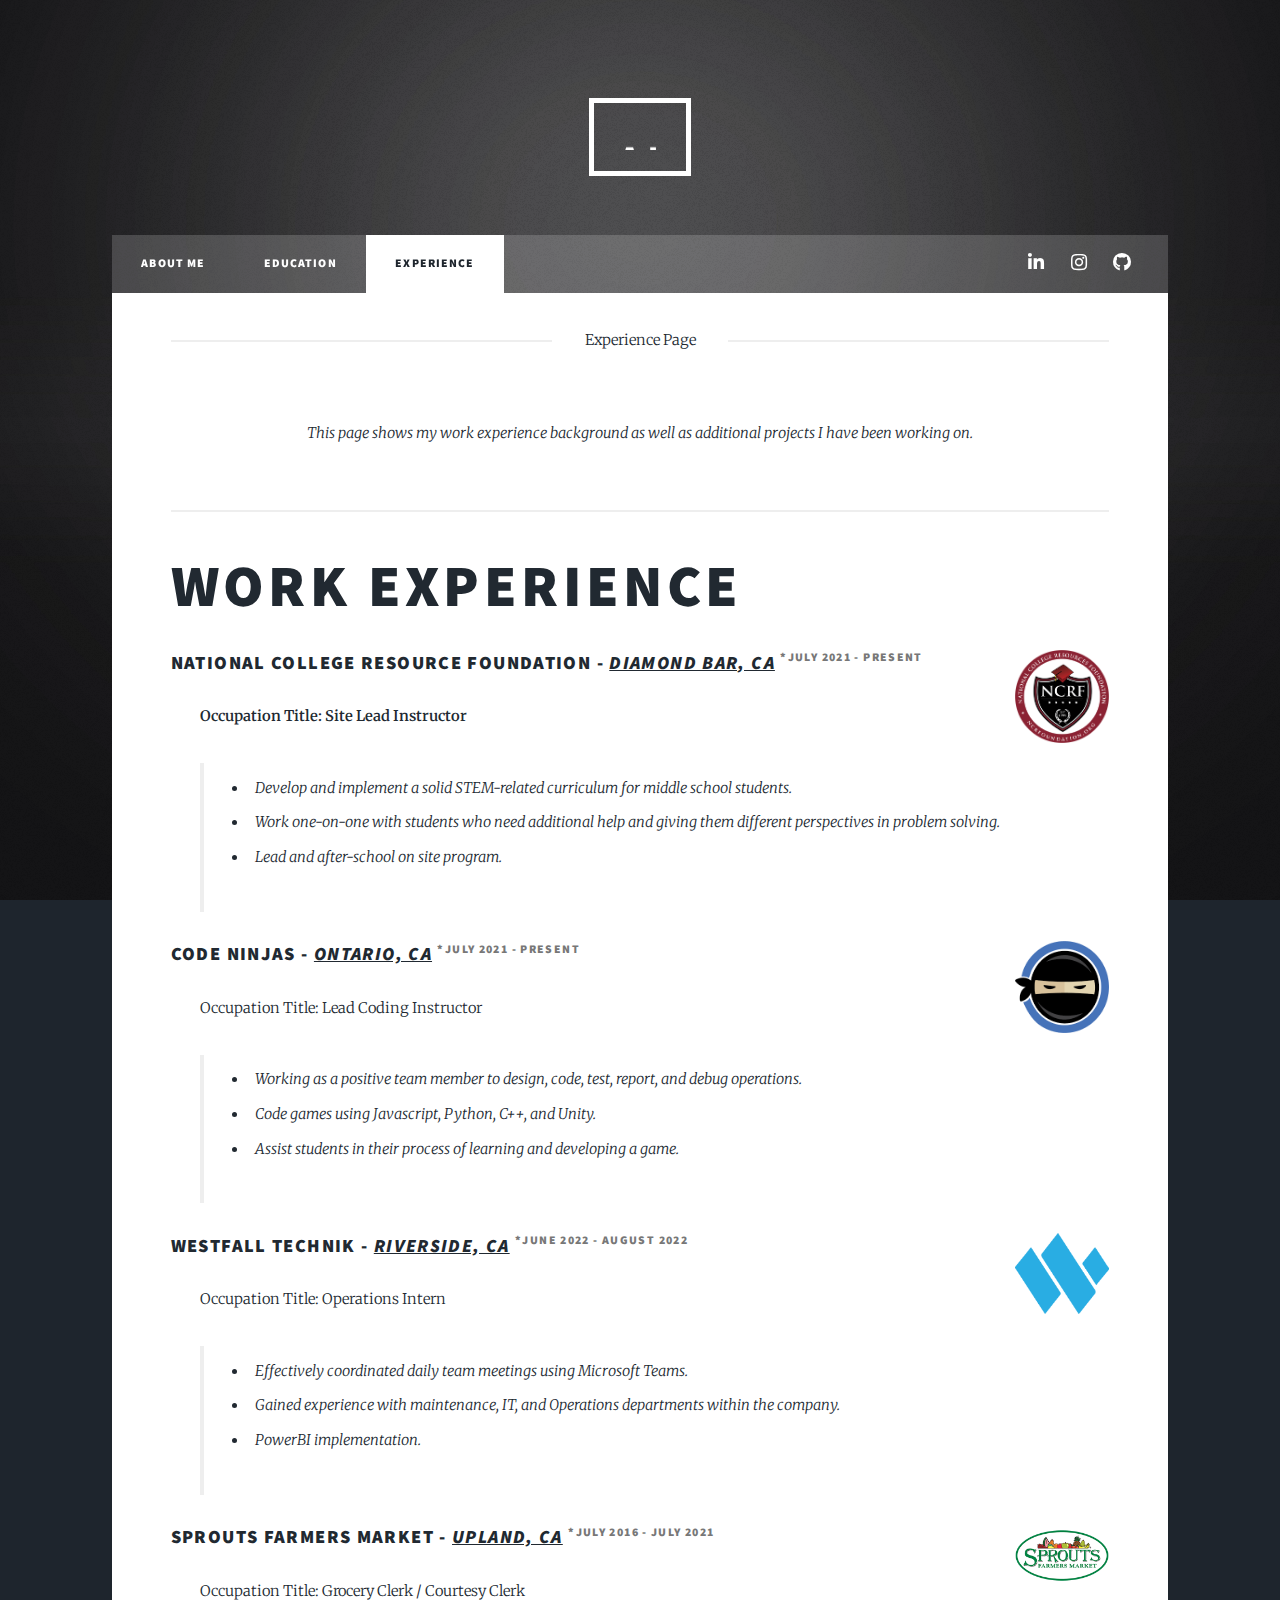
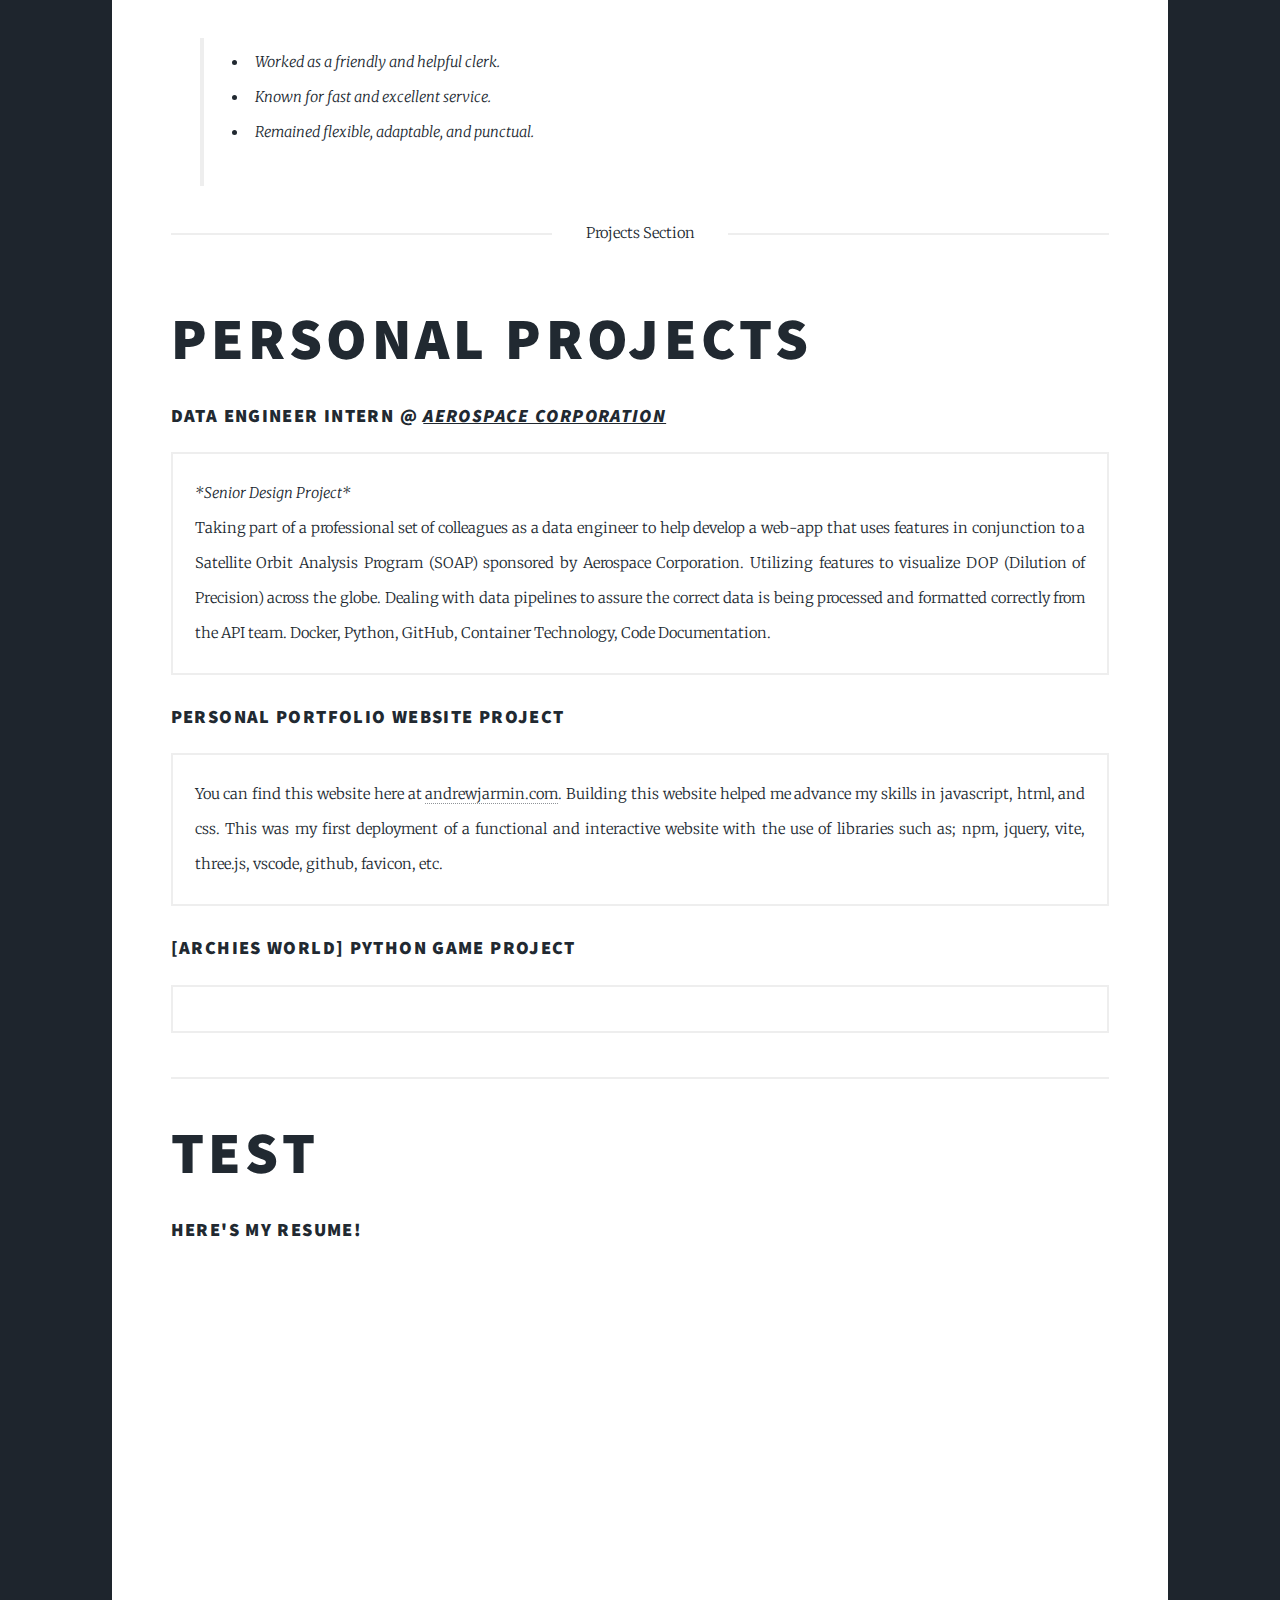
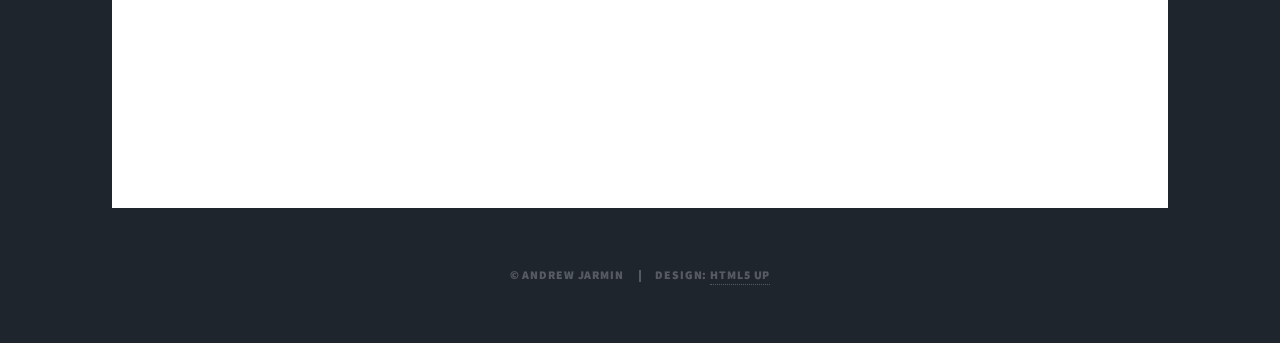
<file: experience.html>
<!DOCTYPE HTML>
<!--
	Massively by HTML5 UP
	html5up.net | @ajlkn
	Free for personal and commercial use under the CCA 3.0 license (html5up.net/license)
-->
<html>
    <head>
		<title>andrewjarmin.com</title>
		<meta charset="utf-8" />
		<meta name="viewport" content="width=device-width, initial-scale=1, user-scalable=no" />
		<link rel="stylesheet" href="assets/css/main.css" />
		<noscript><link rel="stylesheet" href="assets/css/noscript.css" /></noscript>
	</head>
    <body class="is-preload">

        <!-- Wrapper -->
            <div id="wrapper">

                <!-- Header -->
                <header id="header">
                    <a href="index.html" class="logo"><marquee direction="up">AJ</marquee></a>
                </header>

                <!-- Nav -->
                    <nav id="nav">
                        <ul class="links">
                            <li><a href="index.html">About Me</a></li>
                            <li><a href="education.html">Education</a></li>
                            <li class="active"><a href="experience.html">Experience</a></li>
                        </ul>
                        <ul class="icons">
                            <li><a href="https://www.linkedin.com/in/andrewjarmin/" class="icon brands alt fa-linkedin-in"><span class="label">LinkedIn</span></a></li>
                            <li><a href="https://www.instagram.com/andrewjarmin_/" class="icon brands alt fa-instagram"><span class="label">Instagram</span></a></li>
                            <li><a href="https://github.com/AndrewJ99" class="icon brands alt fa-github"><span class="label">GitHub</span></a></li>
                        </ul>
                    </nav>


                <!-- Main -->
                    <div id="main">

                        <!-- WORK EXPERIENCE -->
                        <div>

                            <!-- HEADER -->
                            <header class="major">
                                <span class="date">Experience Page</span>
                                <p>This page shows my work experience background as well as additional projects I have been working on. </p>
                            </header>


                            <hr />

                            <!-- WORK EXPERIENCE STARTS HERE **** -->
                            <h1>Work Experience</h1>


                            <dl>
                                <!-- National College Resource Foundation -->
                                <dt>
                                    <h3>National College Resource Foundation - 
                                        <i><u>Diamond Bar, CA</u></i>
                                        <sup style="color: #777777"> *JULY 2021 - PRESENT</sup>
                                        <span class="image right"><img src="images/ncrf.jpg"/></span>
                                    </h3>
                                </dt>
                                <dd>
                                    <p><b>Occupation Title: Site Lead Instructor </b></p>
                                    <blockquote>
                                        <ul>
                                            <li>Develop and implement a solid STEM-related curriculum for middle school students.</li>
                                            <li>Work one-on-one with students who need additional help and giving them different perspectives in problem solving.</li>
                                            <li>Lead and after-school on site program.</li>
                                        </ul>
                                    </blockquote>
                                </dd>

                                <!-- Code Ninjas -->
                                <dt>
                                    <h3>Code Ninjas - 
                                        <i><u>Ontario, CA</u></i>
                                        <sup style="color: #777777"> *JULY 2021 - PRESENT</sup>
                                        <span class="image right"><img src="images/codeninja.jpg"/></span>
                                    </h3>
                                </dt>
                                <dd>
                                    <p>Occupation Title: Lead Coding Instructor</p>
                                    <blockquote>
                                        <ul>
                                            <li>Working as a positive team member to design, code, test, report, and debug operations.</li>
                                            <li>Code games using Javascript, Python, C++, and Unity.</li>
                                            <li>Assist students in their process of learning and developing a game.</li>
                                        </ul>
                                    </blockquote>
                                </dd>

                                <!-- Westfall Technik -->
                                <dt>
                                    <h3>Westfall Technik - 
                                        <i><u>Riverside, CA</u></i>
                                        <sup style="color: #777777"> *JUNE 2022 - AUGUST 2022</sup>
                                        <span class="image right"><img src="images/westfall.jpg"/></span>
                                    </h3>
                                </dt>
                                <dd>
                                    <p>Occupation Title: Operations Intern</p>
                                    <blockquote>
                                        <ul>
                                            <li>Effectively coordinated daily team meetings using Microsoft Teams.</li>
                                            <li>Gained experience with maintenance, IT, and Operations departments within the company.</li>
                                            <li>PowerBI implementation.</li>
                                        </ul>
                                    </blockquote>
                                </dd>

                                <!-- Sprouts -->
                                <dt><h3>Sprouts Farmers Market - 
                                    <i><u>Upland, CA</u></i>
                                    <sup style="color:#777777"> *JULY 2016 - JULY 2021</sup>
                                    <span class="image right"><img src="images/sprouts.jpg"/></span>
                                </h3></dt>
                                <dd>
                                    <p>Occupation Title: Grocery Clerk / Courtesy Clerk</p>
                                    <blockquote>
                                        <ul>
                                            <li>Worked as a friendly and helpful clerk.</li>
                                            <li>Known for fast and excellent service.</li>
                                            <li>Remained flexible, adaptable, and punctual.</li>
                                        </ul>
                                    </blockquote>
                                </dd>

                            </dl>

                            <header class="major">
                                <span class="date"> Projects Section </span>
                            </header>


                            <!-- PERSONAL PROJECTS GO HERE -->
                            <header>
                                <h1>Personal Projects</h1>

                                <!-- START PERSONAL PROJECTS LIST HERE + BOX LAYOUT -->
                                <h3>Data Engineer Intern @ <a href="https://aerospace.org/"><i><u>Aerospace Corporation</u></i></a></h3>
                                <div class="box">
                                    <p>
                                        <i>*Senior Design Project*</i><br />
                                        Taking part of a professional set of colleagues as a data engineer 
                                        to help develop a web-app that uses features in conjunction to a 
                                        Satellite Orbit Analysis Program (SOAP) sponsored by Aerospace Corporation. 
                                        Utilizing features to visualize DOP (Dilution of Precision) across the globe. 
                                        Dealing with data pipelines to assure the correct data is being processed and 
                                        formatted correctly from the API team. Docker, Python, GitHub, Container Technology, 
                                        Code Documentation.
                                    </p>
                                </div>

                                <h3>Personal Portfolio Website Project</h3>
                                <div class="box">
                                    <p>
                                        You can find this website here at <a href="./index.html">andrewjarmin.com</a>. 
                                        Building this website helped me advance my skills in javascript, html, and css. 
                                        This was my first deployment of a functional and interactive website with the use 
                                        of libraries such as; npm, jquery, vite, three.js, vscode, github, favicon, etc.  
                                    </p> 
                                </div>

                                <h3>[Archies World] Python Game Project</h3>
                                <div class="box">
                                    
                                </div>

                            </header>


                            <hr />





                            <header>

                                <h1>test</h1>
                                <h3>here's my resume!</h3>

                                <iframe src="./images/pdf/082023AndrewJarmin.pdf" width="100%" height="500px"></iframe>

                            </header>




                        </div>















                    </div>
                

                <!-- Copyright -->
                    <div id="copyright">
                        <ul><li>&copy; Andrew Jarmin</li><li>Design: <a href="https://html5up.net">HTML5 UP</a></li></ul>
                    </div>



            </div>
        <!-- Wrapper Ending-->	
    	<!-- Scripts -->
			<script src="assets/js/jquery.min.js"></script>
			<script src="assets/js/jquery.scrollex.min.js"></script>
			<script src="assets/js/jquery.scrolly.min.js"></script>
			<script src="assets/js/browser.min.js"></script>
			<script src="assets/js/breakpoints.min.js"></script>
			<script src="assets/js/util.js"></script>
			<script src="assets/js/main.js"></script>
    </body>
</html>
</file>
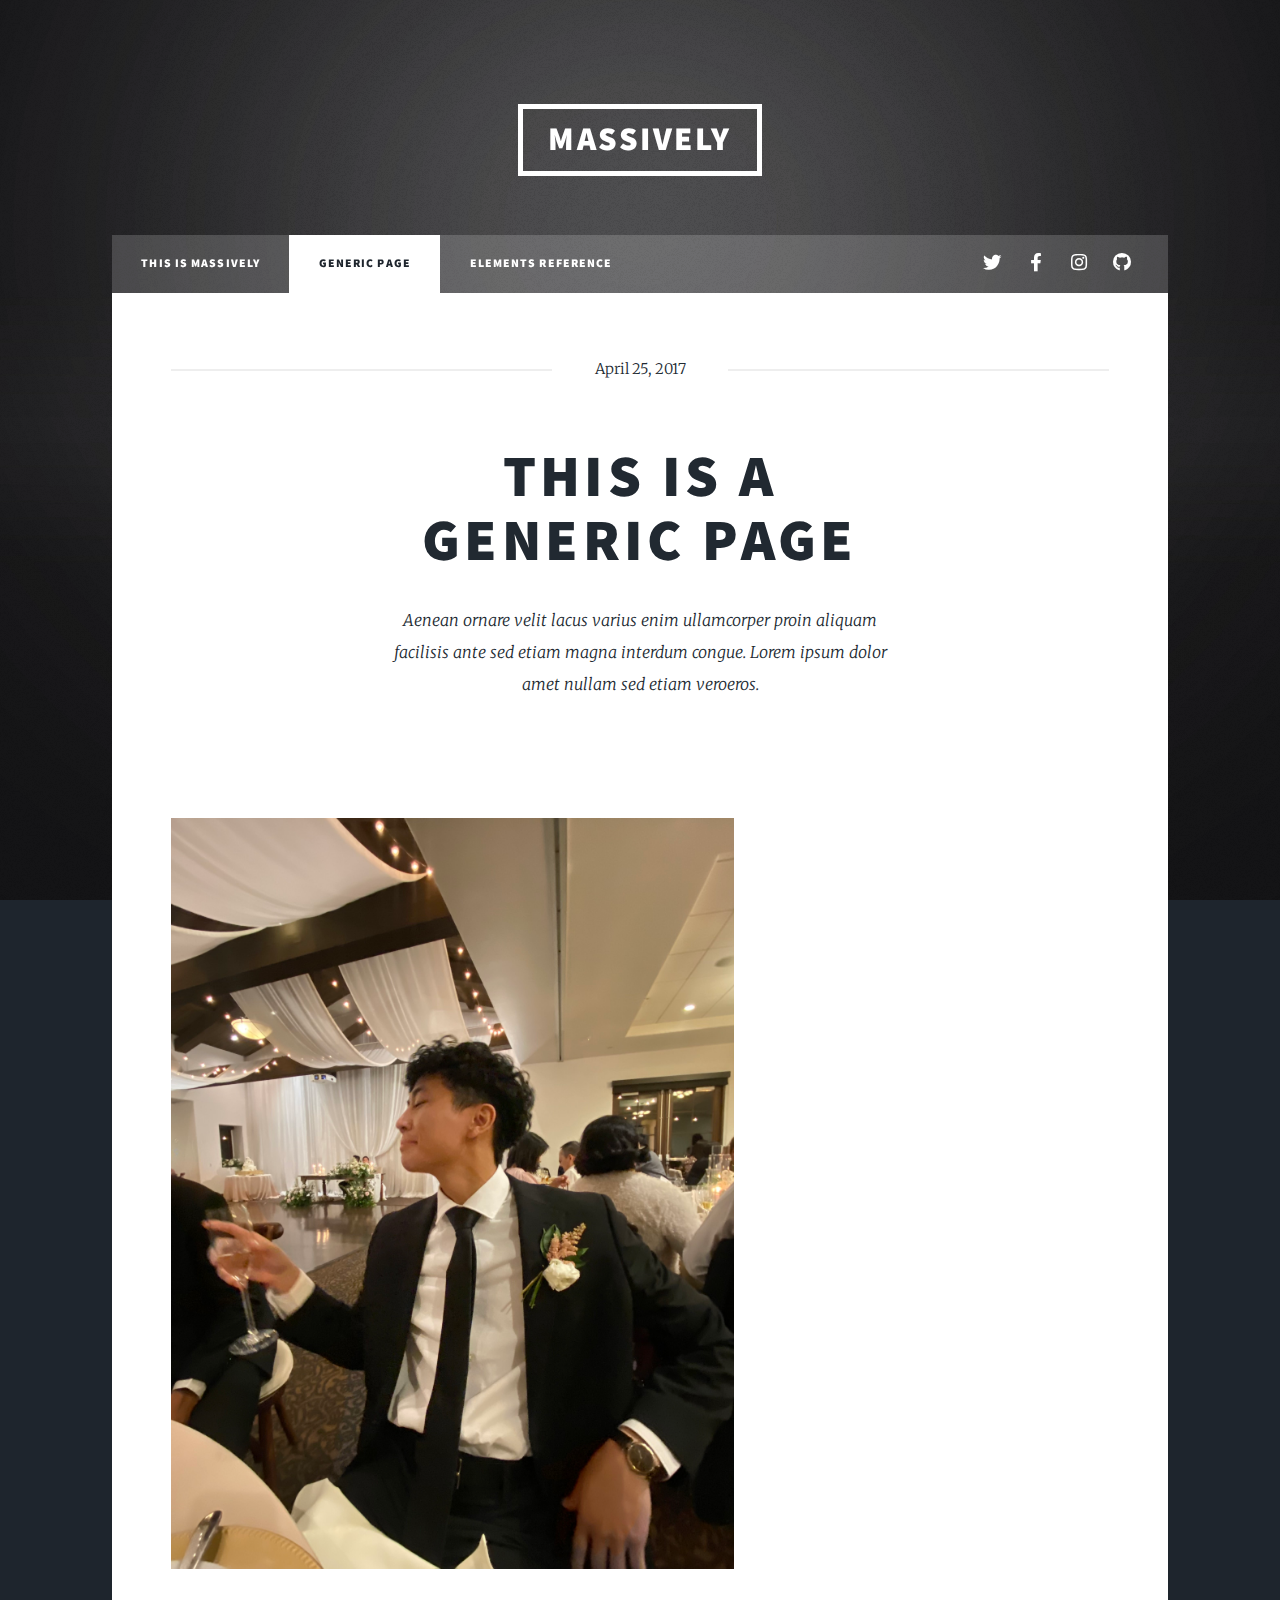
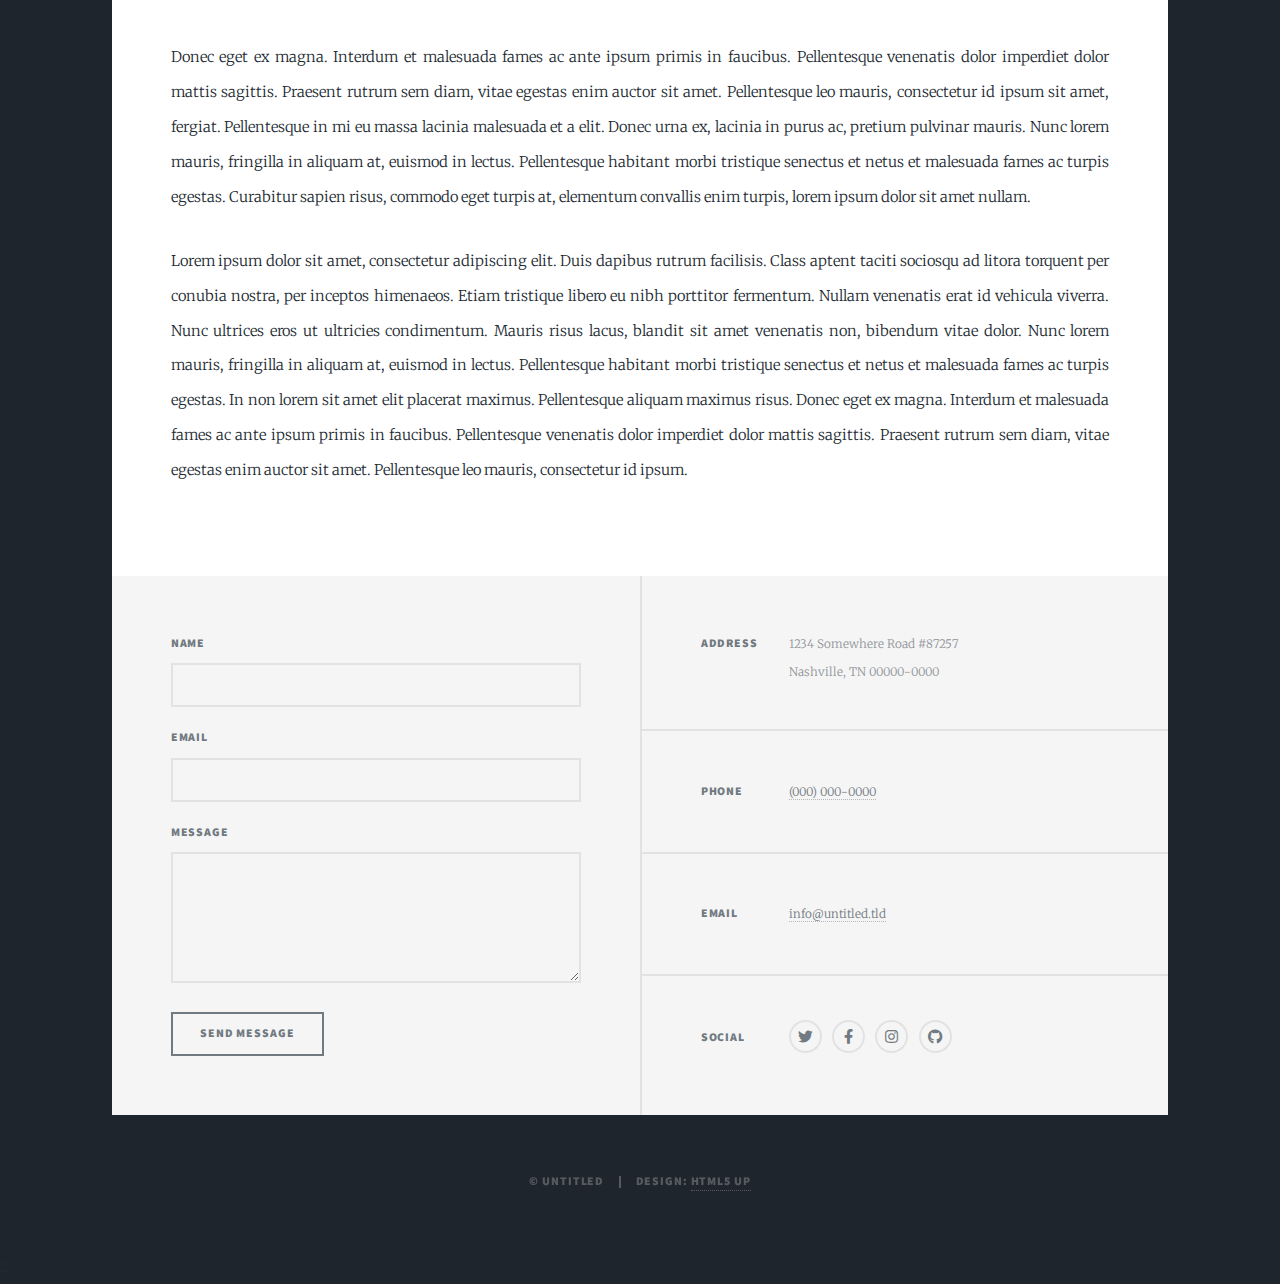
<file: generic.html>
<!DOCTYPE HTML>
<!--
	Massively by HTML5 UP
-->
<html>
	<head>
		<title>Generic Page</title>
		<meta charset="utf-8" />
		<meta name="viewport" content="width=device-width, initial-scale=1, user-scalable=no" />
		<link rel="stylesheet" href="assets/css/main.css" />
		<noscript><link rel="stylesheet" href="assets/css/noscript.css" /></noscript>
	</head>
	<body class="is-preload">

		<!-- Wrapper -->
			<div id="wrapper" class="fade-in">

				<!-- Header -->
					<header id="header">
						<a href="index.html" class="logo">Massively</a>
					</header>

				<!-- Nav -->
					<nav id="nav">
						<ul class="links">
							<li><a href="index.html">This is Massively</a></li>
							<li class="active"><a href="generic.html">Generic Page</a></li>
							<li><a href="elements.html">Elements Reference</a></li>
						</ul>
						<ul class="icons">
							<li><a href="#" class="icon brands fa-twitter"><span class="label">Twitter</span></a></li>
							<li><a href="#" class="icon brands fa-facebook-f"><span class="label">Facebook</span></a></li>
							<li><a href="#" class="icon brands fa-instagram"><span class="label">Instagram</span></a></li>
							<li><a href="https://github.com/AndrewJ99" class="icon brands fa-github"><span class="label">GitHub</span></a></li>
						</ul>
					</nav>

				<!-- Main -->
					<div id="main">

						<!-- Post -->
							<section class="post">
								<header class="major">
									<span class="date">April 25, 2017</span>
									<h1>This is a<br />
									Generic Page</h1>
									<p>Aenean ornare velit lacus varius enim ullamcorper proin aliquam<br />
									facilisis ante sed etiam magna interdum congue. Lorem ipsum dolor<br />
									amet nullam sed etiam veroeros.</p>
								</header>
								<div class="image main"><img src="images/pic01.jpg" alt="" /></div>
								<p>Donec eget ex magna. Interdum et malesuada fames ac ante ipsum primis in faucibus. Pellentesque venenatis dolor imperdiet dolor mattis sagittis. Praesent rutrum sem diam, vitae egestas enim auctor sit amet. Pellentesque leo mauris, consectetur id ipsum sit amet, fergiat. Pellentesque in mi eu massa lacinia malesuada et a elit. Donec urna ex, lacinia in purus ac, pretium pulvinar mauris. Nunc lorem mauris, fringilla in aliquam at, euismod in lectus. Pellentesque habitant morbi tristique senectus et netus et malesuada fames ac turpis egestas. Curabitur sapien risus, commodo eget turpis at, elementum convallis enim turpis, lorem ipsum dolor sit amet nullam.</p>
								<p>Lorem ipsum dolor sit amet, consectetur adipiscing elit. Duis dapibus rutrum facilisis. Class aptent taciti sociosqu ad litora torquent per conubia nostra, per inceptos himenaeos. Etiam tristique libero eu nibh porttitor fermentum. Nullam venenatis erat id vehicula viverra. Nunc ultrices eros ut ultricies condimentum. Mauris risus lacus, blandit sit amet venenatis non, bibendum vitae dolor. Nunc lorem mauris, fringilla in aliquam at, euismod in lectus. Pellentesque habitant morbi tristique senectus et netus et malesuada fames ac turpis egestas. In non lorem sit amet elit placerat maximus. Pellentesque aliquam maximus risus. Donec eget ex magna. Interdum et malesuada fames ac ante ipsum primis in faucibus. Pellentesque venenatis dolor imperdiet dolor mattis sagittis. Praesent rutrum sem diam, vitae egestas enim auctor sit amet. Pellentesque leo mauris, consectetur id ipsum.</p>
							</section>

					</div>

				<!-- Footer -->
					<footer id="footer">
						<section>
							<form method="post" action="#">
								<div class="fields">
									<div class="field">
										<label for="name">Name</label>
										<input type="text" name="name" id="name" />
									</div>
									<div class="field">
										<label for="email">Email</label>
										<input type="text" name="email" id="email" />
									</div>
									<div class="field">
										<label for="message">Message</label>
										<textarea name="message" id="message" rows="3"></textarea>
									</div>
								</div>
								<ul class="actions">
									<li><input type="submit" value="Send Message" /></li>
								</ul>
							</form>
						</section>
						<section class="split contact">
							<section class="alt">
								<h3>Address</h3>
								<p>1234 Somewhere Road #87257<br />
								Nashville, TN 00000-0000</p>
							</section>
							<section>
								<h3>Phone</h3>
								<p><a href="#">(000) 000-0000</a></p>
							</section>
							<section>
								<h3>Email</h3>
								<p><a href="#">info@untitled.tld</a></p>
							</section>
							<section>
								<h3>Social</h3>
								<ul class="icons alt">
									<li><a href="#" class="icon brands alt fa-twitter"><span class="label">Twitter</span></a></li>
									<li><a href="#" class="icon brands alt fa-facebook-f"><span class="label">Facebook</span></a></li>
									<li><a href="#" class="icon brands alt fa-instagram"><span class="label">Instagram</span></a></li>
									<li><a href="#" class="icon brands alt fa-github"><span class="label">GitHub</span></a></li>
								</ul>
							</section>
						</section>
					</footer>

				<!-- Copyright -->
					<div id="copyright">
						<ul><li>&copy; Untitled</li><li>Design: <a href="https://html5up.net">HTML5 UP</a></li></ul>
					</div>

			</div>

		<!-- Scripts -->
			<script src="assets/js/jquery.min.js"></script>
			<script src="assets/js/jquery.scrollex.min.js"></script>2
			<script src="assets/js/jquery.scrolly.min.js"></script>
			<script src="assets/js/browser.min.js"></script>
			<script src="assets/js/breakpoints.min.js"></script>
			<script src="assets/js/util.js"></script>
			<script src="assets/js/main.js"></script>

	</body>
</html>
</file>
<file: assets/css/main.css>
@import url(fontawesome-all.min.css);
@import url("https://fonts.googleapis.com/css?family=Merriweather:300,700,300italic,700italic|Source+Sans+Pro:900");

/*
	Massively by HTML5 UP
	html5up.net | @ajlkn
	Free for personal and commercial use under the CCA 3.0 license (html5up.net/license)
*/

html, body, div, span, applet, object,
iframe, h1, h2, h3, h4, h5, h6, p, blockquote,
pre, a, abbr, acronym, address, big, cite,
code, del, dfn, em, img, ins, kbd, q, s, samp,
small, strike, strong, sub, sup, tt, var, b,
u, i, center, dl, dt, dd, ol, ul, li, fieldset,
form, label, legend, table, caption, tbody,
tfoot, thead, tr, th, td, article, aside,
canvas, details, embed, figure, figcaption,
footer, header, hgroup, menu, nav, output, ruby,
section, summary, time, mark, audio, video {
	margin: 0;
	padding: 0;
	border: 0;
	font-size: 100%;
	font: inherit;
	vertical-align: baseline;}

article, aside, details, figcaption, figure,
footer, header, hgroup, menu, nav, section {
	display: block;}

body {
	line-height: 1;
}

ol, ul {
	list-style: none;
}

blockquote, q {
	quotes: none;
}

	blockquote:before, blockquote:after, q:before, q:after {
		content: '';
		content: none;
	}

table {
	border-collapse: collapse;
	border-spacing: 0;
}

body {
	-webkit-text-size-adjust: none;
}

mark {
	background-color: transparent;
	color: inherit;
}

input::-moz-focus-inner {
	border: 0;
	padding: 0;
}

input, select, textarea {
	-moz-appearance: none;
	-webkit-appearance: none;
	-ms-appearance: none;
	appearance: none;
}

/* Basic */

	@-ms-viewport {
		width: device-width;
	}

	body {
		-ms-overflow-style: scrollbar;
	}

	@media screen and (max-width: 480px) {

		html, body {
			min-width: 320px;
		}

	}

	html {
		box-sizing: border-box;
	}

	*, *:before, *:after {
		box-sizing: inherit;
	}

	body {
		background-color: #1e252d;
	}

		body.is-preload *, body.is-preload *:before, body.is-preload *:after {
			-moz-animation: none !important;
			-webkit-animation: none !important;
			-ms-animation: none !important;
			animation: none !important;
			-moz-transition: none !important;
			-webkit-transition: none !important;
			-ms-transition: none !important;
			transition: none !important;
		}

/* Type */

	html {
		font-size: 16pt;
	}

		@media screen and (max-width: 1680px) {

			html {
				font-size: 12pt;
			}

		}

		@media screen and (max-width: 1280px) {

			html {
				font-size: 11pt;
			}

		}

		@media screen and (max-width: 360px) {

			html {
				font-size: 10pt;
			}

		}

	body {
		color: #212931;
	}

	body, input, select, textarea {
		font-family: "Merriweather", Georgia, serif;
		font-weight: 300;
		font-size: 1rem;
		line-height: 2.375;
	}

	a {
		-moz-transition: color 0.2s ease-in-out, background-color 0.2s ease-in-out, border-color 0.2s ease-in-out, box-shadow 0.2s ease-in-out;
		-webkit-transition: color 0.2s ease-in-out, background-color 0.2s ease-in-out, border-color 0.2s ease-in-out, box-shadow 0.2s ease-in-out;
		-ms-transition: color 0.2s ease-in-out, background-color 0.2s ease-in-out, border-color 0.2s ease-in-out, box-shadow 0.2s ease-in-out;
		transition: color 0.2s ease-in-out, background-color 0.2s ease-in-out, border-color 0.2s ease-in-out, box-shadow 0.2s ease-in-out;
		border-bottom: dotted 1px;
		text-decoration: none;
	}

		a:hover {
			border-bottom-color: transparent;
		}

	strong, b {
		font-weight: 600;
	}

	em, i {
		font-style: italic;
	}

	p {
		text-align: justify;
		margin: 0 0 2rem 0;
	}

	h1, h2, h3, h4, h5, h6 {
		font-family: "Source Sans Pro", Helvetica, sans-serif;
		font-weight: 900;
		line-height: 1.5;
		letter-spacing: 0.075em;
		text-transform: uppercase;
		margin: 0 0 1rem 0;
	}

		h1 a, h2 a, h3 a, h4 a, h5 a, h6 a {
			border-bottom: 0;
			color: inherit;
			text-decoration: none;
		}

	h1 {
		font-size: 4rem;
		line-height: 1.1;
		margin: 0 0 2rem 0;
	}

	h2 {
		font-size: 1.75rem;
		line-height: 1.3;
		margin: 0 0 1.5rem 0;
	}

	h3 {
		font-size: 1.25rem;
		margin: 0 0 1.5rem 0;
	}

	h4 {
		font-size: 1rem;
	}

	h5 {
		font-size: 0.9rem;
	}

	h6 {
		font-size: 0.8rem;
	}

	sub {
		font-size: 0.8rem;
		position: relative;
		top: 0.5rem;
	}

	sup {
		font-size: 0.8rem;
		position: relative;
		top: -0.5rem;
	}

	blockquote {
		border-left: solid 4px;
		font-style: italic;
		margin: 0 0 2rem 0;
		padding: 0.5rem 0 0.5rem 2rem;
	}

	code {
		border: solid 2px;
		font-family: "Courier New", monospace;
		font-size: 0.9rem;
		margin: 0 0.25rem;
		padding: 0.25rem 0.65rem;
	}

	pre {
		-webkit-overflow-scrolling: touch;
		font-family: "Courier New", monospace;
		font-size: 0.9rem;
		margin: 0 0 2rem 0;
	}

		pre code {
			display: block;
			line-height: 1.75;
			padding: 1rem 1.5rem;
			overflow-x: auto;
		}

	hr {
		border: 0;
		border-bottom: solid 2px;
		margin: 3rem 0;
	}

		hr.major {
			margin: 5rem 0;
		}

	.align-left {
		text-align: left;
	}

	.align-center {
		text-align: center;
	}

	.align-right {
		text-align: right;
	}

	input, select, textarea {
		color: #212931;
	}

	a {
		color: #212931;
		border-bottom-color: rgba(33, 41, 49, 0.5);
	}

		a:hover {
			border-bottom-color: transparent;
			color: #18bfef !important;
		}

	strong, b {
		color: #212931;
	}

	h1, h2, h3, h4, h5, h6 {
		color: #212931;
	}

	blockquote {
		border-left-color: #eeeeee;
	}

	code {
		background: rgba(220, 220, 220, 0.25);
		border-color: #eeeeee;
	}

	hr {
		border-bottom-color: #eeeeee;
	}

/* Row */

	.row {
		display: flex;
		flex-wrap: wrap;
		box-sizing: border-box;
		align-items: stretch;
	}

		.row > * {
			box-sizing: border-box;
		}

		.row.gtr-uniform > * > :last-child {
			margin-bottom: 0;
		}

		.row.aln-left {
			justify-content: flex-start;
		}

		.row.aln-center {
			justify-content: center;
		}

		.row.aln-right {
			justify-content: flex-end;
		}

		.row.aln-top {
			align-items: flex-start;
		}

		.row.aln-middle {
			align-items: center;
		}

		.row.aln-bottom {
			align-items: flex-end;
		}

		.row > .imp {
			order: -1;
		}

		.row > .col-1 {
			width: 8.33333%;
		}

		.row > .off-1 {
			margin-left: 8.33333%;
		}

		.row > .col-2 {
			width: 16.66667%;
		}

		.row > .off-2 {
			margin-left: 16.66667%;
		}

		.row > .col-3 {
			width: 25%;
		}

		.row > .off-3 {
			margin-left: 25%;
		}

		.row > .col-4 {
			width: 33.33333%;
		}

		.row > .off-4 {
			margin-left: 33.33333%;
		}

		.row > .col-5 {
			width: 41.66667%;
		}

		.row > .off-5 {
			margin-left: 41.66667%;
		}

		.row > .col-6 {
			width: 50%;
		}

		.row > .off-6 {
			margin-left: 50%;
		}

		.row > .col-7 {
			width: 58.33333%;
		}

		.row > .off-7 {
			margin-left: 58.33333%;
		}

		.row > .col-8 {
			width: 66.66667%;
		}

		.row > .off-8 {
			margin-left: 66.66667%;
		}

		.row > .col-9 {
			width: 75%;
		}

		.row > .off-9 {
			margin-left: 75%;
		}

		.row > .col-10 {
			width: 83.33333%;
		}

		.row > .off-10 {
			margin-left: 83.33333%;
		}

		.row > .col-11 {
			width: 91.66667%;
		}

		.row > .off-11 {
			margin-left: 91.66667%;
		}

		.row > .col-12 {
			width: 100%;
		}

		.row > .off-12 {
			margin-left: 100%;
		}

		.row.gtr-0 {
			margin-top: 0;
			margin-left: 0rem;
		}

			.row.gtr-0 > * {
				padding: 0 0 0 0rem;
			}

			.row.gtr-0.gtr-uniform {
				margin-top: 0rem;
			}

				.row.gtr-0.gtr-uniform > * {
					padding-top: 0rem;
				}

		.row.gtr-25 {
			margin-top: 0;
			margin-left: -0.375rem;
		}

			.row.gtr-25 > * {
				padding: 0 0 0 0.375rem;
			}

			.row.gtr-25.gtr-uniform {
				margin-top: -0.375rem;
			}

				.row.gtr-25.gtr-uniform > * {
					padding-top: 0.375rem;
				}

		.row.gtr-50 {
			margin-top: 0;
			margin-left: -0.75rem;
		}

			.row.gtr-50 > * {
				padding: 0 0 0 0.75rem;
			}

			.row.gtr-50.gtr-uniform {
				margin-top: -0.75rem;
			}

				.row.gtr-50.gtr-uniform > * {
					padding-top: 0.75rem;
				}

		.row {
			margin-top: 0;
			margin-left: -1.5rem;
		}

			.row > * {
				padding: 0 0 0 1.5rem;
			}

			.row.gtr-uniform {
				margin-top: -1.5rem;
			}

				.row.gtr-uniform > * {
					padding-top: 1.5rem;
				}

		.row.gtr-150 {
			margin-top: 0;
			margin-left: -2.25rem;
		}

			.row.gtr-150 > * {
				padding: 0 0 0 2.25rem;
			}

			.row.gtr-150.gtr-uniform {
				margin-top: -2.25rem;
			}

				.row.gtr-150.gtr-uniform > * {
					padding-top: 2.25rem;
				}

		.row.gtr-200 {
			margin-top: 0;
			margin-left: -3rem;
		}

			.row.gtr-200 > * {
				padding: 0 0 0 3rem;
			}

			.row.gtr-200.gtr-uniform {
				margin-top: -3rem;
			}

				.row.gtr-200.gtr-uniform > * {
					padding-top: 3rem;
				}

		@media screen and (max-width: 1680px) {

			.row {
				display: flex;
				flex-wrap: wrap;
				box-sizing: border-box;
				align-items: stretch;
			}

				.row > * {
					box-sizing: border-box;
				}

				.row.gtr-uniform > * > :last-child {
					margin-bottom: 0;
				}

				.row.aln-left {
					justify-content: flex-start;
				}

				.row.aln-center {
					justify-content: center;
				}

				.row.aln-right {
					justify-content: flex-end;
				}

				.row.aln-top {
					align-items: flex-start;
				}

				.row.aln-middle {
					align-items: center;
				}

				.row.aln-bottom {
					align-items: flex-end;
				}

				.row > .imp-xlarge {
					order: -1;
				}

				.row > .col-1-xlarge {
					width: 8.33333%;
				}

				.row > .off-1-xlarge {
					margin-left: 8.33333%;
				}

				.row > .col-2-xlarge {
					width: 16.66667%;
				}

				.row > .off-2-xlarge {
					margin-left: 16.66667%;
				}

				.row > .col-3-xlarge {
					width: 25%;
				}

				.row > .off-3-xlarge {
					margin-left: 25%;
				}

				.row > .col-4-xlarge {
					width: 33.33333%;
				}

				.row > .off-4-xlarge {
					margin-left: 33.33333%;
				}

				.row > .col-5-xlarge {
					width: 41.66667%;
				}

				.row > .off-5-xlarge {
					margin-left: 41.66667%;
				}

				.row > .col-6-xlarge {
					width: 50%;
				}

				.row > .off-6-xlarge {
					margin-left: 50%;
				}

				.row > .col-7-xlarge {
					width: 58.33333%;
				}

				.row > .off-7-xlarge {
					margin-left: 58.33333%;
				}

				.row > .col-8-xlarge {
					width: 66.66667%;
				}

				.row > .off-8-xlarge {
					margin-left: 66.66667%;
				}

				.row > .col-9-xlarge {
					width: 75%;
				}

				.row > .off-9-xlarge {
					margin-left: 75%;
				}

				.row > .col-10-xlarge {
					width: 83.33333%;
				}

				.row > .off-10-xlarge {
					margin-left: 83.33333%;
				}

				.row > .col-11-xlarge {
					width: 91.66667%;
				}

				.row > .off-11-xlarge {
					margin-left: 91.66667%;
				}

				.row > .col-12-xlarge {
					width: 100%;
				}

				.row > .off-12-xlarge {
					margin-left: 100%;
				}

				.row.gtr-0 {
					margin-top: 0;
					margin-left: 0rem;
				}

					.row.gtr-0 > * {
						padding: 0 0 0 0rem;
					}

					.row.gtr-0.gtr-uniform {
						margin-top: 0rem;
					}

						.row.gtr-0.gtr-uniform > * {
							padding-top: 0rem;
						}

				.row.gtr-25 {
					margin-top: 0;
					margin-left: -0.375rem;
				}

					.row.gtr-25 > * {
						padding: 0 0 0 0.375rem;
					}

					.row.gtr-25.gtr-uniform {
						margin-top: -0.375rem;
					}

						.row.gtr-25.gtr-uniform > * {
							padding-top: 0.375rem;
						}

				.row.gtr-50 {
					margin-top: 0;
					margin-left: -0.75rem;
				}

					.row.gtr-50 > * {
						padding: 0 0 0 0.75rem;
					}

					.row.gtr-50.gtr-uniform {
						margin-top: -0.75rem;
					}

						.row.gtr-50.gtr-uniform > * {
							padding-top: 0.75rem;
						}

				.row {
					margin-top: 0;
					margin-left: -1.5rem;
				}

					.row > * {
						padding: 0 0 0 1.5rem;
					}

					.row.gtr-uniform {
						margin-top: -1.5rem;
					}

						.row.gtr-uniform > * {
							padding-top: 1.5rem;
						}

				.row.gtr-150 {
					margin-top: 0;
					margin-left: -2.25rem;
				}

					.row.gtr-150 > * {
						padding: 0 0 0 2.25rem;
					}

					.row.gtr-150.gtr-uniform {
						margin-top: -2.25rem;
					}

						.row.gtr-150.gtr-uniform > * {
							padding-top: 2.25rem;
						}

				.row.gtr-200 {
					margin-top: 0;
					margin-left: -3rem;
				}

					.row.gtr-200 > * {
						padding: 0 0 0 3rem;
					}

					.row.gtr-200.gtr-uniform {
						margin-top: -3rem;
					}

						.row.gtr-200.gtr-uniform > * {
							padding-top: 3rem;
						}

		}

		@media screen and (max-width: 1280px) {

			.row {
				display: flex;
				flex-wrap: wrap;
				box-sizing: border-box;
				align-items: stretch;
			}

				.row > * {
					box-sizing: border-box;
				}

				.row.gtr-uniform > * > :last-child {
					margin-bottom: 0;
				}

				.row.aln-left {
					justify-content: flex-start;
				}

				.row.aln-center {
					justify-content: center;
				}

				.row.aln-right {
					justify-content: flex-end;
				}

				.row.aln-top {
					align-items: flex-start;
				}

				.row.aln-middle {
					align-items: center;
				}

				.row.aln-bottom {
					align-items: flex-end;
				}

				.row > .imp-large {
					order: -1;
				}

				.row > .col-1-large {
					width: 8.33333%;
				}

				.row > .off-1-large {
					margin-left: 8.33333%;
				}

				.row > .col-2-large {
					width: 16.66667%;
				}

				.row > .off-2-large {
					margin-left: 16.66667%;
				}

				.row > .col-3-large {
					width: 25%;
				}

				.row > .off-3-large {
					margin-left: 25%;
				}

				.row > .col-4-large {
					width: 33.33333%;
				}

				.row > .off-4-large {
					margin-left: 33.33333%;
				}

				.row > .col-5-large {
					width: 41.66667%;
				}

				.row > .off-5-large {
					margin-left: 41.66667%;
				}

				.row > .col-6-large {
					width: 50%;
				}

				.row > .off-6-large {
					margin-left: 50%;
				}

				.row > .col-7-large {
					width: 58.33333%;
				}

				.row > .off-7-large {
					margin-left: 58.33333%;
				}

				.row > .col-8-large {
					width: 66.66667%;
				}

				.row > .off-8-large {
					margin-left: 66.66667%;
				}

				.row > .col-9-large {
					width: 75%;
				}

				.row > .off-9-large {
					margin-left: 75%;
				}

				.row > .col-10-large {
					width: 83.33333%;
				}

				.row > .off-10-large {
					margin-left: 83.33333%;
				}

				.row > .col-11-large {
					width: 91.66667%;
				}

				.row > .off-11-large {
					margin-left: 91.66667%;
				}

				.row > .col-12-large {
					width: 100%;
				}

				.row > .off-12-large {
					margin-left: 100%;
				}

				.row.gtr-0 {
					margin-top: 0;
					margin-left: 0rem;
				}

					.row.gtr-0 > * {
						padding: 0 0 0 0rem;
					}

					.row.gtr-0.gtr-uniform {
						margin-top: 0rem;
					}

						.row.gtr-0.gtr-uniform > * {
							padding-top: 0rem;
						}

				.row.gtr-25 {
					margin-top: 0;
					margin-left: -0.375rem;
				}

					.row.gtr-25 > * {
						padding: 0 0 0 0.375rem;
					}

					.row.gtr-25.gtr-uniform {
						margin-top: -0.375rem;
					}

						.row.gtr-25.gtr-uniform > * {
							padding-top: 0.375rem;
						}

				.row.gtr-50 {
					margin-top: 0;
					margin-left: -0.75rem;
				}

					.row.gtr-50 > * {
						padding: 0 0 0 0.75rem;
					}

					.row.gtr-50.gtr-uniform {
						margin-top: -0.75rem;
					}

						.row.gtr-50.gtr-uniform > * {
							padding-top: 0.75rem;
						}

				.row {
					margin-top: 0;
					margin-left: -1.5rem;
				}

					.row > * {
						padding: 0 0 0 1.5rem;
					}

					.row.gtr-uniform {
						margin-top: -1.5rem;
					}

						.row.gtr-uniform > * {
							padding-top: 1.5rem;
						}

				.row.gtr-150 {
					margin-top: 0;
					margin-left: -2.25rem;
				}

					.row.gtr-150 > * {
						padding: 0 0 0 2.25rem;
					}

					.row.gtr-150.gtr-uniform {
						margin-top: -2.25rem;
					}

						.row.gtr-150.gtr-uniform > * {
							padding-top: 2.25rem;
						}

				.row.gtr-200 {
					margin-top: 0;
					margin-left: -3rem;
				}

					.row.gtr-200 > * {
						padding: 0 0 0 3rem;
					}

					.row.gtr-200.gtr-uniform {
						margin-top: -3rem;
					}

						.row.gtr-200.gtr-uniform > * {
							padding-top: 3rem;
						}

		}

		@media screen and (max-width: 980px) {

			.row {
				display: flex;
				flex-wrap: wrap;
				box-sizing: border-box;
				align-items: stretch;
			}

				.row > * {
					box-sizing: border-box;
				}

				.row.gtr-uniform > * > :last-child {
					margin-bottom: 0;
				}

				.row.aln-left {
					justify-content: flex-start;
				}

				.row.aln-center {
					justify-content: center;
				}

				.row.aln-right {
					justify-content: flex-end;
				}

				.row.aln-top {
					align-items: flex-start;
				}

				.row.aln-middle {
					align-items: center;
				}

				.row.aln-bottom {
					align-items: flex-end;
				}

				.row > .imp-medium {
					order: -1;
				}

				.row > .col-1-medium {
					width: 8.33333%;
				}

				.row > .off-1-medium {
					margin-left: 8.33333%;
				}

				.row > .col-2-medium {
					width: 16.66667%;
				}

				.row > .off-2-medium {
					margin-left: 16.66667%;
				}

				.row > .col-3-medium {
					width: 25%;
				}

				.row > .off-3-medium {
					margin-left: 25%;
				}

				.row > .col-4-medium {
					width: 33.33333%;
				}

				.row > .off-4-medium {
					margin-left: 33.33333%;
				}

				.row > .col-5-medium {
					width: 41.66667%;
				}

				.row > .off-5-medium {
					margin-left: 41.66667%;
				}

				.row > .col-6-medium {
					width: 50%;
				}

				.row > .off-6-medium {
					margin-left: 50%;
				}

				.row > .col-7-medium {
					width: 58.33333%;
				}

				.row > .off-7-medium {
					margin-left: 58.33333%;
				}

				.row > .col-8-medium {
					width: 66.66667%;
				}

				.row > .off-8-medium {
					margin-left: 66.66667%;
				}

				.row > .col-9-medium {
					width: 75%;
				}

				.row > .off-9-medium {
					margin-left: 75%;
				}

				.row > .col-10-medium {
					width: 83.33333%;
				}

				.row > .off-10-medium {
					margin-left: 83.33333%;
				}

				.row > .col-11-medium {
					width: 91.66667%;
				}

				.row > .off-11-medium {
					margin-left: 91.66667%;
				}

				.row > .col-12-medium {
					width: 100%;
				}

				.row > .off-12-medium {
					margin-left: 100%;
				}

				.row.gtr-0 {
					margin-top: 0;
					margin-left: 0rem;
				}

					.row.gtr-0 > * {
						padding: 0 0 0 0rem;
					}

					.row.gtr-0.gtr-uniform {
						margin-top: 0rem;
					}

						.row.gtr-0.gtr-uniform > * {
							padding-top: 0rem;
						}

				.row.gtr-25 {
					margin-top: 0;
					margin-left: -0.375rem;
				}

					.row.gtr-25 > * {
						padding: 0 0 0 0.375rem;
					}

					.row.gtr-25.gtr-uniform {
						margin-top: -0.375rem;
					}

						.row.gtr-25.gtr-uniform > * {
							padding-top: 0.375rem;
						}

				.row.gtr-50 {
					margin-top: 0;
					margin-left: -0.75rem;
				}

					.row.gtr-50 > * {
						padding: 0 0 0 0.75rem;
					}

					.row.gtr-50.gtr-uniform {
						margin-top: -0.75rem;
					}

						.row.gtr-50.gtr-uniform > * {
							padding-top: 0.75rem;
						}

				.row {
					margin-top: 0;
					margin-left: -1.5rem;
				}

					.row > * {
						padding: 0 0 0 1.5rem;
					}

					.row.gtr-uniform {
						margin-top: -1.5rem;
					}

						.row.gtr-uniform > * {
							padding-top: 1.5rem;
						}

				.row.gtr-150 {
					margin-top: 0;
					margin-left: -2.25rem;
				}

					.row.gtr-150 > * {
						padding: 0 0 0 2.25rem;
					}

					.row.gtr-150.gtr-uniform {
						margin-top: -2.25rem;
					}

						.row.gtr-150.gtr-uniform > * {
							padding-top: 2.25rem;
						}

				.row.gtr-200 {
					margin-top: 0;
					margin-left: -3rem;
				}

					.row.gtr-200 > * {
						padding: 0 0 0 3rem;
					}

					.row.gtr-200.gtr-uniform {
						margin-top: -3rem;
					}

						.row.gtr-200.gtr-uniform > * {
							padding-top: 3rem;
						}

		}

		@media screen and (max-width: 736px) {

			.row {
				display: flex;
				flex-wrap: wrap;
				box-sizing: border-box;
				align-items: stretch;
			}

				.row > * {
					box-sizing: border-box;
				}

				.row.gtr-uniform > * > :last-child {
					margin-bottom: 0;
				}

				.row.aln-left {
					justify-content: flex-start;
				}

				.row.aln-center {
					justify-content: center;
				}

				.row.aln-right {
					justify-content: flex-end;
				}

				.row.aln-top {
					align-items: flex-start;
				}

				.row.aln-middle {
					align-items: center;
				}

				.row.aln-bottom {
					align-items: flex-end;
				}

				.row > .imp-small {
					order: -1;
				}

				.row > .col-1-small {
					width: 8.33333%;
				}

				.row > .off-1-small {
					margin-left: 8.33333%;
				}

				.row > .col-2-small {
					width: 16.66667%;
				}

				.row > .off-2-small {
					margin-left: 16.66667%;
				}

				.row > .col-3-small {
					width: 25%;
				}

				.row > .off-3-small {
					margin-left: 25%;
				}

				.row > .col-4-small {
					width: 33.33333%;
				}

				.row > .off-4-small {
					margin-left: 33.33333%;
				}

				.row > .col-5-small {
					width: 41.66667%;
				}

				.row > .off-5-small {
					margin-left: 41.66667%;
				}

				.row > .col-6-small {
					width: 50%;
				}

				.row > .off-6-small {
					margin-left: 50%;
				}

				.row > .col-7-small {
					width: 58.33333%;
				}

				.row > .off-7-small {
					margin-left: 58.33333%;
				}

				.row > .col-8-small {
					width: 66.66667%;
				}

				.row > .off-8-small {
					margin-left: 66.66667%;
				}

				.row > .col-9-small {
					width: 75%;
				}

				.row > .off-9-small {
					margin-left: 75%;
				}

				.row > .col-10-small {
					width: 83.33333%;
				}

				.row > .off-10-small {
					margin-left: 83.33333%;
				}

				.row > .col-11-small {
					width: 91.66667%;
				}

				.row > .off-11-small {
					margin-left: 91.66667%;
				}

				.row > .col-12-small {
					width: 100%;
				}

				.row > .off-12-small {
					margin-left: 100%;
				}

				.row.gtr-0 {
					margin-top: 0;
					margin-left: 0rem;
				}

					.row.gtr-0 > * {
						padding: 0 0 0 0rem;
					}

					.row.gtr-0.gtr-uniform {
						margin-top: 0rem;
					}

						.row.gtr-0.gtr-uniform > * {
							padding-top: 0rem;
						}

				.row.gtr-25 {
					margin-top: 0;
					margin-left: -0.375rem;
				}

					.row.gtr-25 > * {
						padding: 0 0 0 0.375rem;
					}

					.row.gtr-25.gtr-uniform {
						margin-top: -0.375rem;
					}

						.row.gtr-25.gtr-uniform > * {
							padding-top: 0.375rem;
						}

				.row.gtr-50 {
					margin-top: 0;
					margin-left: -0.75rem;
				}

					.row.gtr-50 > * {
						padding: 0 0 0 0.75rem;
					}

					.row.gtr-50.gtr-uniform {
						margin-top: -0.75rem;
					}

						.row.gtr-50.gtr-uniform > * {
							padding-top: 0.75rem;
						}

				.row {
					margin-top: 0;
					margin-left: -1.5rem;
				}

					.row > * {
						padding: 0 0 0 1.5rem;
					}

					.row.gtr-uniform {
						margin-top: -1.5rem;
					}

						.row.gtr-uniform > * {
							padding-top: 1.5rem;
						}

				.row.gtr-150 {
					margin-top: 0;
					margin-left: -2.25rem;
				}

					.row.gtr-150 > * {
						padding: 0 0 0 2.25rem;
					}

					.row.gtr-150.gtr-uniform {
						margin-top: -2.25rem;
					}

						.row.gtr-150.gtr-uniform > * {
							padding-top: 2.25rem;
						}

				.row.gtr-200 {
					margin-top: 0;
					margin-left: -3rem;
				}

					.row.gtr-200 > * {
						padding: 0 0 0 3rem;
					}

					.row.gtr-200.gtr-uniform {
						margin-top: -3rem;
					}

						.row.gtr-200.gtr-uniform > * {
							padding-top: 3rem;
						}

		}

		@media screen and (max-width: 480px) {

			.row {
				display: flex;
				flex-wrap: wrap;
				box-sizing: border-box;
				align-items: stretch;
			}

				.row > * {
					box-sizing: border-box;
				}

				.row.gtr-uniform > * > :last-child {
					margin-bottom: 0;
				}

				.row.aln-left {
					justify-content: flex-start;
				}

				.row.aln-center {
					justify-content: center;
				}

				.row.aln-right {
					justify-content: flex-end;
				}

				.row.aln-top {
					align-items: flex-start;
				}

				.row.aln-middle {
					align-items: center;
				}

				.row.aln-bottom {
					align-items: flex-end;
				}

				.row > .imp-xsmall {
					order: -1;
				}

				.row > .col-1-xsmall {
					width: 8.33333%;
				}

				.row > .off-1-xsmall {
					margin-left: 8.33333%;
				}

				.row > .col-2-xsmall {
					width: 16.66667%;
				}

				.row > .off-2-xsmall {
					margin-left: 16.66667%;
				}

				.row > .col-3-xsmall {
					width: 25%;
				}

				.row > .off-3-xsmall {
					margin-left: 25%;
				}

				.row > .col-4-xsmall {
					width: 33.33333%;
				}

				.row > .off-4-xsmall {
					margin-left: 33.33333%;
				}

				.row > .col-5-xsmall {
					width: 41.66667%;
				}

				.row > .off-5-xsmall {
					margin-left: 41.66667%;
				}

				.row > .col-6-xsmall {
					width: 50%;
				}

				.row > .off-6-xsmall {
					margin-left: 50%;
				}

				.row > .col-7-xsmall {
					width: 58.33333%;
				}

				.row > .off-7-xsmall {
					margin-left: 58.33333%;
				}

				.row > .col-8-xsmall {
					width: 66.66667%;
				}

				.row > .off-8-xsmall {
					margin-left: 66.66667%;
				}

				.row > .col-9-xsmall {
					width: 75%;
				}

				.row > .off-9-xsmall {
					margin-left: 75%;
				}

				.row > .col-10-xsmall {
					width: 83.33333%;
				}

				.row > .off-10-xsmall {
					margin-left: 83.33333%;
				}

				.row > .col-11-xsmall {
					width: 91.66667%;
				}

				.row > .off-11-xsmall {
					margin-left: 91.66667%;
				}

				.row > .col-12-xsmall {
					width: 100%;
				}

				.row > .off-12-xsmall {
					margin-left: 100%;
				}

				.row.gtr-0 {
					margin-top: 0;
					margin-left: 0rem;
				}

					.row.gtr-0 > * {
						padding: 0 0 0 0rem;
					}

					.row.gtr-0.gtr-uniform {
						margin-top: 0rem;
					}

						.row.gtr-0.gtr-uniform > * {
							padding-top: 0rem;
						}

				.row.gtr-25 {
					margin-top: 0;
					margin-left: -0.375rem;
				}

					.row.gtr-25 > * {
						padding: 0 0 0 0.375rem;
					}

					.row.gtr-25.gtr-uniform {
						margin-top: -0.375rem;
					}

						.row.gtr-25.gtr-uniform > * {
							padding-top: 0.375rem;
						}

				.row.gtr-50 {
					margin-top: 0;
					margin-left: -0.75rem;
				}

					.row.gtr-50 > * {
						padding: 0 0 0 0.75rem;
					}

					.row.gtr-50.gtr-uniform {
						margin-top: -0.75rem;
					}

						.row.gtr-50.gtr-uniform > * {
							padding-top: 0.75rem;
						}

				.row {
					margin-top: 0;
					margin-left: -1.5rem;
				}

					.row > * {
						padding: 0 0 0 1.5rem;
					}

					.row.gtr-uniform {
						margin-top: -1.5rem;
					}

						.row.gtr-uniform > * {
							padding-top: 1.5rem;
						}

				.row.gtr-150 {
					margin-top: 0;
					margin-left: -2.25rem;
				}

					.row.gtr-150 > * {
						padding: 0 0 0 2.25rem;
					}

					.row.gtr-150.gtr-uniform {
						margin-top: -2.25rem;
					}

						.row.gtr-150.gtr-uniform > * {
							padding-top: 2.25rem;
						}

				.row.gtr-200 {
					margin-top: 0;
					margin-left: -3rem;
				}

					.row.gtr-200 > * {
						padding: 0 0 0 3rem;
					}

					.row.gtr-200.gtr-uniform {
						margin-top: -3rem;
					}

						.row.gtr-200.gtr-uniform > * {
							padding-top: 3rem;
						}

		}

		@media screen and (max-width: 360px) {

			.row {
				display: flex;
				flex-wrap: wrap;
				box-sizing: border-box;
				align-items: stretch;
			}

				.row > * {
					box-sizing: border-box;
				}

				.row.gtr-uniform > * > :last-child {
					margin-bottom: 0;
				}

				.row.aln-left {
					justify-content: flex-start;
				}

				.row.aln-center {
					justify-content: center;
				}

				.row.aln-right {
					justify-content: flex-end;
				}

				.row.aln-top {
					align-items: flex-start;
				}

				.row.aln-middle {
					align-items: center;
				}

				.row.aln-bottom {
					align-items: flex-end;
				}

				.row > .imp-xxsmall {
					order: -1;
				}

				.row > .col-1-xxsmall {
					width: 8.33333%;
				}

				.row > .off-1-xxsmall {
					margin-left: 8.33333%;
				}

				.row > .col-2-xxsmall {
					width: 16.66667%;
				}

				.row > .off-2-xxsmall {
					margin-left: 16.66667%;
				}

				.row > .col-3-xxsmall {
					width: 25%;
				}

				.row > .off-3-xxsmall {
					margin-left: 25%;
				}

				.row > .col-4-xxsmall {
					width: 33.33333%;
				}

				.row > .off-4-xxsmall {
					margin-left: 33.33333%;
				}

				.row > .col-5-xxsmall {
					width: 41.66667%;
				}

				.row > .off-5-xxsmall {
					margin-left: 41.66667%;
				}

				.row > .col-6-xxsmall {
					width: 50%;
				}

				.row > .off-6-xxsmall {
					margin-left: 50%;
				}

				.row > .col-7-xxsmall {
					width: 58.33333%;
				}

				.row > .off-7-xxsmall {
					margin-left: 58.33333%;
				}

				.row > .col-8-xxsmall {
					width: 66.66667%;
				}

				.row > .off-8-xxsmall {
					margin-left: 66.66667%;
				}

				.row > .col-9-xxsmall {
					width: 75%;
				}

				.row > .off-9-xxsmall {
					margin-left: 75%;
				}

				.row > .col-10-xxsmall {
					width: 83.33333%;
				}

				.row > .off-10-xxsmall {
					margin-left: 83.33333%;
				}

				.row > .col-11-xxsmall {
					width: 91.66667%;
				}

				.row > .off-11-xxsmall {
					margin-left: 91.66667%;
				}

				.row > .col-12-xxsmall {
					width: 100%;
				}

				.row > .off-12-xxsmall {
					margin-left: 100%;
				}

				.row.gtr-0 {
					margin-top: 0;
					margin-left: 0rem;
				}

					.row.gtr-0 > * {
						padding: 0 0 0 0rem;
					}

					.row.gtr-0.gtr-uniform {
						margin-top: 0rem;
					}

						.row.gtr-0.gtr-uniform > * {
							padding-top: 0rem;
						}

				.row.gtr-25 {
					margin-top: 0;
					margin-left: -0.375rem;
				}

					.row.gtr-25 > * {
						padding: 0 0 0 0.375rem;
					}

					.row.gtr-25.gtr-uniform {
						margin-top: -0.375rem;
					}

						.row.gtr-25.gtr-uniform > * {
							padding-top: 0.375rem;
						}

				.row.gtr-50 {
					margin-top: 0;
					margin-left: -0.75rem;
				}

					.row.gtr-50 > * {
						padding: 0 0 0 0.75rem;
					}

					.row.gtr-50.gtr-uniform {
						margin-top: -0.75rem;
					}

						.row.gtr-50.gtr-uniform > * {
							padding-top: 0.75rem;
						}

				.row {
					margin-top: 0;
					margin-left: -1.5rem;
				}

					.row > * {
						padding: 0 0 0 1.5rem;
					}

					.row.gtr-uniform {
						margin-top: -1.5rem;
					}

						.row.gtr-uniform > * {
							padding-top: 1.5rem;
						}

				.row.gtr-150 {
					margin-top: 0;
					margin-left: -2.25rem;
				}

					.row.gtr-150 > * {
						padding: 0 0 0 2.25rem;
					}

					.row.gtr-150.gtr-uniform {
						margin-top: -2.25rem;
					}

						.row.gtr-150.gtr-uniform > * {
							padding-top: 2.25rem;
						}

				.row.gtr-200 {
					margin-top: 0;
					margin-left: -3rem;
				}

					.row.gtr-200 > * {
						padding: 0 0 0 3rem;
					}

					.row.gtr-200.gtr-uniform {
						margin-top: -3rem;
					}

						.row.gtr-200.gtr-uniform > * {
							padding-top: 3rem;
						}

		}

/* Box */

	.box {
		border: solid 2px;
		margin-bottom: 2rem;
		padding: 1.5rem;
	}

		.box > :last-child,
		.box > :last-child > :last-child,
		.box > :last-child > :last-child > :last-child {
			margin-bottom: 0;
		}

		.box.alt {
			border: 0;
			border-radius: 0;
			padding: 0;
		}

	.box {
		border-color: #eeeeee;
	}

/* Button */

	input[type="submit"],
	input[type="reset"],
	input[type="button"],
	button,
	.button {
		-moz-appearance: none;
		-webkit-appearance: none;
		-ms-appearance: none;
		appearance: none;
		-moz-transition: background-color 0.2s ease-in-out, box-shadow 0.2s ease-in-out, color 0.2s ease-in-out;
		-webkit-transition: background-color 0.2s ease-in-out, box-shadow 0.2s ease-in-out, color 0.2s ease-in-out;
		-ms-transition: background-color 0.2s ease-in-out, box-shadow 0.2s ease-in-out, color 0.2s ease-in-out;
		transition: background-color 0.2s ease-in-out, box-shadow 0.2s ease-in-out, color 0.2s ease-in-out;
		border: 0;
		border-radius: 0;
		cursor: pointer;
		display: inline-block;
		font-family: "Source Sans Pro", Helvetica, sans-serif;
		font-size: 0.8rem;
		font-weight: 900;
		letter-spacing: 0.075em;
		height: 3rem;
		line-height: 3rem;
		padding: 0 2rem;
		text-align: center;
		text-decoration: none;
		text-transform: uppercase;
		white-space: nowrap;
	}

		input[type="submit"].icon:before,
		input[type="reset"].icon:before,
		input[type="button"].icon:before,
		button.icon:before,
		.button.icon:before {
			margin-right: 0.5rem;
		}

		input[type="submit"].icon.solo,
		input[type="reset"].icon.solo,
		input[type="button"].icon.solo,
		button.icon.solo,
		.button.icon.solo {
			position: relative;
			width: 4rem;
			height: 4rem;
			line-height: 4rem;
			border-radius: 4rem;
			text-indent: 4rem;
			overflow: hidden;
			padding: 0;
			white-space: nowrap;
		}

			input[type="submit"].icon.solo:before,
			input[type="reset"].icon.solo:before,
			input[type="button"].icon.solo:before,
			button.icon.solo:before,
			.button.icon.solo:before {
				position: absolute;
				display: block;
				top: 0;
				left: 0;
				width: inherit;
				height: inherit;
				line-height: inherit;
				font-size: 1.25rem;
				margin-right: 0;
				text-align: center;
				text-indent: 0;
			}

		input[type="submit"].fit,
		input[type="reset"].fit,
		input[type="button"].fit,
		button.fit,
		.button.fit {
			width: 100%;
		}

		input[type="submit"].small,
		input[type="reset"].small,
		input[type="button"].small,
		button.small,
		.button.small {
			font-size: 0.7rem;
			height: 2.5rem;
			line-height: 2.5rem;
			padding: 0 1.5rem;
		}

		input[type="submit"].large,
		input[type="reset"].large,
		input[type="button"].large,
		button.large,
		.button.large {
			font-size: 0.9rem;
			height: 3.5rem;
			line-height: 3.5rem;
			padding: 0 2.75rem;
		}

		@media screen and (max-width: 980px) {

			input[type="submit"],
			input[type="reset"],
			input[type="button"],
			button,
			.button {
				font-size: 0.9rem;
				height: 3.25rem;
				line-height: 3.25rem;
			}

				input[type="submit"].large,
				input[type="reset"].large,
				input[type="button"].large,
				button.large,
				.button.large {
					font-size: 1rem;
					height: 3.75rem;
					line-height: 3.75rem;
				}

		}

		input[type="submit"].disabled, input[type="submit"]:disabled,
		input[type="reset"].disabled,
		input[type="reset"]:disabled,
		input[type="button"].disabled,
		input[type="button"]:disabled,
		button.disabled,
		button:disabled,
		.button.disabled,
		.button:disabled {
			pointer-events: none;
			opacity: 0.25;
		}

	input[type="submit"],
	input[type="reset"],
	input[type="button"],
	button,
	.button {
		background-color: transparent;
		box-shadow: inset 0 0 0 2px #212931;
		color: #212931 !important;
	}

		input[type="submit"]:hover,
		input[type="reset"]:hover,
		input[type="button"]:hover,
		button:hover,
		.button:hover {
			box-shadow: inset 0 0 0 2px #18bfef;
			color: #18bfef !important;
		}

		input[type="submit"].primary,
		input[type="reset"].primary,
		input[type="button"].primary,
		button.primary,
		.button.primary {
			background-color: #212931;
			box-shadow: none;
			color: #ffffff !important;
		}

			input[type="submit"].primary:hover,
			input[type="reset"].primary:hover,
			input[type="button"].primary:hover,
			button.primary:hover,
			.button.primary:hover {
				background-color: #18bfef;
			}

/* Form */

	form {
		margin: 0 0 2rem 0;
	}

		form > :last-child {
			margin-bottom: 0;
		}

		form > .fields {
			display: -moz-flex;
			display: -webkit-flex;
			display: -ms-flex;
			display: flex;
			-moz-flex-wrap: wrap;
			-webkit-flex-wrap: wrap;
			-ms-flex-wrap: wrap;
			flex-wrap: wrap;
			width: calc(100% + 3rem);
			margin: -1.5rem 0 2rem -1.5rem;
		}

			form > .fields > .field {
				-moz-flex-grow: 0;
				-webkit-flex-grow: 0;
				-ms-flex-grow: 0;
				flex-grow: 0;
				-moz-flex-shrink: 0;
				-webkit-flex-shrink: 0;
				-ms-flex-shrink: 0;
				flex-shrink: 0;
				padding: 1.5rem 0 0 1.5rem;
				width: calc(100% - 1.5rem);
			}

				form > .fields > .field.half {
					width: calc(50% - 0.75rem);
				}

				form > .fields > .field.third {
					width: calc(100%/3 - 0.5rem);
				}

				form > .fields > .field.quarter {
					width: calc(25% - 0.375rem);
				}

		@media screen and (max-width: 480px) {

			form > .fields {
				width: calc(100% + 3rem);
				margin: -1.5rem 0 2rem -1.5rem;
			}

				form > .fields > .field {
					padding: 1.5rem 0 0 1.5rem;
					width: calc(100% - 1.5rem);
				}

					form > .fields > .field.half {
						width: calc(100% - 1.5rem);
					}

					form > .fields > .field.third {
						width: calc(100% - 1.5rem);
					}

					form > .fields > .field.quarter {
						width: calc(100% - 1.5rem);
					}

		}

	label {
		display: block;
		font-family: "Source Sans Pro", Helvetica, sans-serif;
		font-weight: 900;
		line-height: 1.5;
		letter-spacing: 0.075em;
		font-size: 0.8rem;
		text-transform: uppercase;
		margin: 0 0 0.75rem 0;
	}

		@media screen and (max-width: 980px) {

			label {
				font-size: 0.9rem;
			}

		}

	input[type="text"],
	input[type="password"],
	input[type="email"],
	select,
	textarea {
		-moz-appearance: none;
		-webkit-appearance: none;
		-ms-appearance: none;
		appearance: none;
		background: transparent;
		border-radius: 0;
		border: solid 2px;
		color: inherit;
		display: block;
		outline: 0;
		padding: 0 1rem;
		text-decoration: none;
		width: 100%;
	}

		input[type="text"]:invalid,
		input[type="password"]:invalid,
		input[type="email"]:invalid,
		select:invalid,
		textarea:invalid {
			box-shadow: none;
		}

	select {
		background-size: 1.25rem;
		background-repeat: no-repeat;
		background-position: calc(100% - 1rem) center;
		height: 3rem;
		padding-right: 3rem;
		text-overflow: ellipsis;
	}

		select:focus::-ms-value {
			background-color: transparent;
		}

		select::-ms-expand {
			display: none;
		}

	input[type="text"],
	input[type="password"],
	input[type="email"],
	select {
		height: 3rem;
	}

	textarea {
		padding: 0.75rem 1rem;
	}

	input[type="checkbox"],
	input[type="radio"] {
		-moz-appearance: none;
		-webkit-appearance: none;
		-ms-appearance: none;
		appearance: none;
		display: block;
		float: left;
		margin-right: -2rem;
		opacity: 0;
		width: 1rem;
		z-index: -1;
	}

		input[type="checkbox"] + label,
		input[type="radio"] + label {
			text-decoration: none;
			cursor: pointer;
			display: inline-block;
			font-size: 1rem;
			letter-spacing: 0;
			font-family: "Merriweather", Georgia, serif;
			text-transform: none;
			font-weight: 300;
			padding-left: 2.8rem;
			padding-right: 1rem;
			position: relative;
		}

			input[type="checkbox"] + label:before,
			input[type="radio"] + label:before {
				-moz-osx-font-smoothing: grayscale;
				-webkit-font-smoothing: antialiased;
				display: inline-block;
				font-style: normal;
				font-variant: normal;
				text-rendering: auto;
				line-height: 1;
				text-transform: none !important;
				font-family: 'Font Awesome 5 Free';
				font-weight: 900;
			}

			input[type="checkbox"] + label:before,
			input[type="radio"] + label:before {
				border-radius: 0;
				border: solid 2px;
				content: '';
				display: inline-block;
				font-size: 0.8rem;
				height: 1.8rem;
				left: 0;
				line-height: 1.65rem;
				position: absolute;
				text-align: center;
				top: -0.125rem;
				width: 1.8rem;
			}

		input[type="checkbox"]:checked + label:before,
		input[type="radio"]:checked + label:before {
			content: '\f00c';
		}

	input[type="checkbox"] + label:before {
		border-radius: 0;
	}

	input[type="radio"] + label:before {
		border-radius: 100%;
	}

	::-webkit-input-placeholder {
		opacity: 1.0;
	}

	:-moz-placeholder {
		opacity: 1.0;
	}

	::-moz-placeholder {
		opacity: 1.0;
	}

	:-ms-input-placeholder {
		opacity: 1.0;
	}

	label {
		color: #212931;
	}

	input[type="text"],
	input[type="password"],
	input[type="email"],
	select,
	textarea {
		border-color: #eeeeee;
	}

		input[type="text"]:focus,
		input[type="password"]:focus,
		input[type="email"]:focus,
		select:focus,
		textarea:focus {
			border-color: #18bfef;
		}

	select {
		background-image: url("data:image/svg+xml;charset=utf8,%3Csvg xmlns='http://www.w3.org/2000/svg' width='40' height='40' preserveAspectRatio='none' viewBox='0 0 40 40'%3E%3Cpath d='M9.4,12.3l10.4,10.4l10.4-10.4c0.2-0.2,0.5-0.4,0.9-0.4c0.3,0,0.6,0.1,0.9,0.4l3.3,3.3c0.2,0.2,0.4,0.5,0.4,0.9 c0,0.4-0.1,0.6-0.4,0.9L20.7,31.9c-0.2,0.2-0.5,0.4-0.9,0.4c-0.3,0-0.6-0.1-0.9-0.4L4.3,17.3c-0.2-0.2-0.4-0.5-0.4-0.9 c0-0.4,0.1-0.6,0.4-0.9l3.3-3.3c0.2-0.2,0.5-0.4,0.9-0.4S9.1,12.1,9.4,12.3z' fill='%23eeeeee' /%3E%3C/svg%3E");
	}

		select option {
			background-color: #ffffff;
			color: #212931;
		}

	.select-wrapper:before {
		color: #eeeeee;
	}

	input[type="checkbox"] + label,
	input[type="radio"] + label {
		color: #212931;
	}

		input[type="checkbox"] + label:before,
		input[type="radio"] + label:before {
			border-color: #eeeeee;
		}

	input[type="checkbox"]:checked + label:before,
	input[type="radio"]:checked + label:before {
		background-color: #212931;
		border-color: #212931;
		color: #ffffff;
	}

	input[type="checkbox"]:focus + label:before,
	input[type="radio"]:focus + label:before {
		border-color: #18bfef;
	}

	::-webkit-input-placeholder {
		color: #909498 !important;
	}

	:-moz-placeholder {
		color: #909498 !important;
	}

	::-moz-placeholder {
		color: #909498 !important;
	}

	:-ms-input-placeholder {
		color: #909498 !important;
	}

	.formerize-placeholder {
		color: #909498 !important;
	}

/* Icon */

	.icon {
		text-decoration: none;
		border-bottom: none;
		position: relative;
	}

		.icon:before {
			-moz-osx-font-smoothing: grayscale;
			-webkit-font-smoothing: antialiased;
			display: inline-block;
			font-style: normal;
			font-variant: normal;
			text-rendering: auto;
			line-height: 1;
			text-transform: none !important;
			font-family: 'Font Awesome 5 Free';
			font-weight: 400;
		}

		.icon > .label {
			display: none;
		}

		.icon:before {
			line-height: inherit;
		}

		.icon.solid:before {
			font-weight: 900;
		}

		.icon.brands:before {
			font-family: 'Font Awesome 5 Brands';
		}

/* Image */

	.image {
		border: 0;
		display: inline-block;
		position: block;
	}

		.image img {
			display: block;
		}

		.image.left, .image.right {
			max-width: 10%;
		}

			.image.left img, .image.right img {
				width: 100%;
			}

		.image.left {
			float: left;
			margin: 0 2rem 2rem 0;
			top: 0.75rem;
		}

		.image.right {
			float: right;
			margin: 0 0 2rem 2rem;
			top: 0.75rem;
		}

		.image.fit {
			display: block;
			margin: 2.5rem 0;
			width: 100%;
		}

			.image.fit:first-child {
				margin-top: 0;
			}

			.image.fit img {
				width: 100%;
			}

		.image.main {
			display: center;
			margin: 4rem 0;
			width: 60%;
		}

			.image.main:first-child {
				margin-top: 0;
			}

			.image.main img {
				width: 100%;
			}

		@media screen and (max-width: 736px) {

			.image.fit {
				margin: 2rem 0;
			}

			.image.main {
				margin: 2rem 0;
			}

		}

	a.image {
		overflow: hidden;
	}

		a.image img {
			-moz-transition: -moz-transform 0.2s ease-out;
			-webkit-transition: -webkit-transform 0.2s ease-out;
			-ms-transition: -ms-transform 0.2s ease-out;
			transition: transform 0.2s ease-out;
		}

		a.image:hover img {
			-moz-transform: scale(1.05);
			-webkit-transform: scale(1.05);
			-ms-transform: scale(1.05);
			transform: scale(1.05);
		}

/* Actions */

	ul.actions {
		display: -moz-flex;
		display: -webkit-flex;
		display: -ms-flex;
		display: flex;
		cursor: default;
		list-style: none;
		margin-left: -1rem;
		padding-left: 0;
	}

		ul.actions li {
			padding: 0 0 0 1rem;
			vertical-align: middle;
		}

		ul.actions.special {
			-moz-justify-content: center;
			-webkit-justify-content: center;
			-ms-justify-content: center;
			justify-content: center;
			width: 100%;
			margin-left: 0;
		}

			ul.actions.special li:first-child {
				padding-left: 0;
			}

		ul.actions.stacked {
			-moz-flex-direction: column;
			-webkit-flex-direction: column;
			-ms-flex-direction: column;
			flex-direction: column;
			margin-left: 0;
		}

			ul.actions.stacked li {
				padding: 1.3rem 0 0 0;
			}

				ul.actions.stacked li:first-child {
					padding-top: 0;
				}

		ul.actions.fit {
			width: calc(100% + 1rem);
		}

			ul.actions.fit li {
				-moz-flex-grow: 1;
				-webkit-flex-grow: 1;
				-ms-flex-grow: 1;
				flex-grow: 1;
				-moz-flex-shrink: 1;
				-webkit-flex-shrink: 1;
				-ms-flex-shrink: 1;
				flex-shrink: 1;
				width: 100%;
			}

				ul.actions.fit li > * {
					width: 100%;
				}

			ul.actions.fit.stacked {
				width: 100%;
			}

		@media screen and (max-width: 480px) {

			ul.actions:not(.fixed) {
				-moz-flex-direction: column;
				-webkit-flex-direction: column;
				-ms-flex-direction: column;
				flex-direction: column;
				margin-left: 0;
				width: 100% !important;
			}

				ul.actions:not(.fixed) li {
					-moz-flex-grow: 1;
					-webkit-flex-grow: 1;
					-ms-flex-grow: 1;
					flex-grow: 1;
					-moz-flex-shrink: 1;
					-webkit-flex-shrink: 1;
					-ms-flex-shrink: 1;
					flex-shrink: 1;
					padding: 1rem 0 0 0;
					text-align: center;
					width: 100%;
				}

					ul.actions:not(.fixed) li > * {
						width: 100%;
					}

					ul.actions:not(.fixed) li:first-child {
						padding-top: 0;
					}

					ul.actions:not(.fixed) li input[type="submit"],
					ul.actions:not(.fixed) li input[type="reset"],
					ul.actions:not(.fixed) li input[type="button"],
					ul.actions:not(.fixed) li button,
					ul.actions:not(.fixed) li .button {
						width: 100%;
					}

						ul.actions:not(.fixed) li input[type="submit"].icon:before,
						ul.actions:not(.fixed) li input[type="reset"].icon:before,
						ul.actions:not(.fixed) li input[type="button"].icon:before,
						ul.actions:not(.fixed) li button.icon:before,
						ul.actions:not(.fixed) li .button.icon:before {
							margin-left: -0.5rem;
						}

		}

/* Icons */

	ul.icons {
		cursor: default;
		list-style: none;
		padding-left: 0;
	}

		ul.icons li {
			display: inline-block;
			padding: 0 0.5rem 0 0;
			vertical-align: middle;
		}

			ul.icons li:last-child {
				padding-right: 0;
			}

			ul.icons li .icon:before {
				width: 2.25rem;
				height: 2.25rem;
				line-height: 2.25rem;
				display: inline-block;
				text-align: center;
				border-radius: 100%;
				font-size: 1.25rem;
			}

		ul.icons.alt li .icon:before {
			-moz-transition: color 0.2s ease-in-out, background-color 0.2s ease-in-out, border-color 0.2s ease-in-out, box-shadow 0.2s ease-in-out;
			-webkit-transition: color 0.2s ease-in-out, background-color 0.2s ease-in-out, border-color 0.2s ease-in-out, box-shadow 0.2s ease-in-out;
			-ms-transition: color 0.2s ease-in-out, background-color 0.2s ease-in-out, border-color 0.2s ease-in-out, box-shadow 0.2s ease-in-out;
			transition: color 0.2s ease-in-out, background-color 0.2s ease-in-out, border-color 0.2s ease-in-out, box-shadow 0.2s ease-in-out;
			font-size: 1rem;
		}

/* List */

	ol {
		list-style: decimal;
		margin: 0 0 2rem 0;
		padding-left: 1.25rem;
	}

		ol li {
			padding-left: 0.25rem;
		}

	ul {
		list-style: disc;
		margin: 0 0 2rem 0;
		padding-left: 1rem;
	}

		ul li {
			padding-left: 0.5rem;
		}

		ul.divided {
			list-style: none;
			padding-left: 0;
		}

			ul.divided li {
				border-top: solid 1px;
				padding: 0.5rem 0;
			}

				ul.divided li:first-child {
					border-top: 0;
					padding-top: 0;
				}

	dl {
		margin: 0 0 2rem 0;
	}

		dl dt {
			display: block;
			font-weight: 600;
			margin: 0 0 1rem 0;
		}

		dl dd {
			margin-left: 2rem;
		}

	ul.divided li {
		border-top-color: #eeeeee;
	}

	ul.icons li a.icon:hover:before {
		color: #18bfef;
	}

	ul.icons.alt li .icon:before {
		box-shadow: inset 0 0 0 2px #eeeeee;
	}

	ul.icons.alt li a.icon:hover:before {
		box-shadow: inset 0 0 0 2px #18bfef;
	}

/* Section/Article */

	section.special, article.special {
		text-align: center;
	}

	header {
		cursor: default;
	}

		header > .date {
			display: block;
			font-size: 0.8rem;
			height: 1;
			margin: 0 0 1rem 0;
			position: relative;
		}

		header > p {
			font-style: italic;
		}

		header > h1 + p {
			font-size: 1.1rem;
			margin-top: -0.5rem;
			line-height: 2;
		}

		header > h2 + p {
			font-size: 1rem;
			margin-top: -0.75rem;
		}

		header > h3 + p {
			font-size: 0.9rem;
			margin-top: -0.75rem;
		}

		header > h4 + p {
			font-size: 0.8rem;
			margin-top: -0.75rem;
		}

		header.major {
			margin: 0 0 4rem 0;
			text-align: center;
		}

			header.major > :last-child {
				margin-bottom: 0;
			}

			header.major > p {
				margin-top: 0;
				text-align: center;
			}

			header.major > .date {
				font-size: 1rem;
				margin: 0 0 4rem 0;
			}

				header.major > .date:before, header.major > .date:after {
					content: '';
					display: block;
					position: absolute;
					top: 50%;
					width: calc(50% - 6rem);
					border-top: solid 2px;
				}

				header.major > .date:before {
					left: 0;
				}

				header.major > .date:after {
					right: 0;
				}

		@media screen and (max-width: 980px) {

			header br {
				display: none;
			}

		}

		@media screen and (max-width: 736px) {

			header.major {
				margin: 0 0 2rem 0;
			}

		}

	header.major .date:before, header.major .date:after {
		border-top-color: #eeeeee;
	}

/* Table */

	.table-wrapper {
		-webkit-overflow-scrolling: touch;
		overflow-x: auto;
	}

	table {
		margin: 0 0 2rem 0;
		width: 100%;
	}

		table tbody tr {
			border: solid 1px;
			border-left: 0;
			border-right: 0;
		}

		table td {
			padding: 0.75rem 0.75rem;
		}

		table th {
			font-family: "Source Sans Pro", Helvetica, sans-serif;
			font-size: 0.8rem;
			font-weight: 900;
			letter-spacing: 0.075em;
			line-height: 1.5;
			padding: 0 0.75rem 0.75rem 0.75rem;
			text-align: left;
			text-transform: uppercase;
		}

			@media screen and (max-width: 980px) {

				table th {
					font-size: 0.9rem;
				}

			}

		table thead {
			border-bottom: solid 2px;
		}

		table tfoot {
			border-top: solid 2px;
		}

		table.alt {
			border-collapse: separate;
		}

			table.alt tbody tr td {
				border: solid 1px;
				border-left-width: 0;
				border-top-width: 0;
			}

				table.alt tbody tr td:first-child {
					border-left-width: 1px;
				}

			table.alt tbody tr:first-child td {
				border-top-width: 1px;
			}

			table.alt thead {
				border-bottom: 0;
			}

			table.alt tfoot {
				border-top: 0;
			}

	table tbody tr {
		border-color: #eeeeee;
	}

		table tbody tr:nth-child(2n + 1) {
			background-color: rgba(220, 220, 220, 0.25);
		}

	table th {
		color: #212931;
	}

	table thead {
		border-bottom-color: #eeeeee;
	}

	table tfoot {
		border-top-color: #eeeeee;
	}

	table.alt tbody tr td {
		border-color: #eeeeee;
	}

/* Pagination */

	.pagination {
		display: -moz-inline-flex;
		display: -webkit-inline-flex;
		display: -ms-inline-flex;
		display: inline-flex;
		-moz-user-select: none;
		-webkit-user-select: none;
		-ms-user-select: none;
		user-select: none;
		cursor: default;
		list-style: none;
		margin: 0 0 2rem 2px;
		padding: 0;
	}

		.pagination a, .pagination span {
			-moz-transition: background-color 0.2s ease-in-out, border-color 0.2s ease-in-out, box-shadow 0.2s ease-in-out, color 0.2s ease-in-out;
			-webkit-transition: background-color 0.2s ease-in-out, border-color 0.2s ease-in-out, box-shadow 0.2s ease-in-out, color 0.2s ease-in-out;
			-ms-transition: background-color 0.2s ease-in-out, border-color 0.2s ease-in-out, box-shadow 0.2s ease-in-out, color 0.2s ease-in-out;
			transition: background-color 0.2s ease-in-out, border-color 0.2s ease-in-out, box-shadow 0.2s ease-in-out, color 0.2s ease-in-out;
			border: solid 2px;
			display: inline-block;
			font-family: "Source Sans Pro", Helvetica, sans-serif;
			font-size: 0.8rem;
			font-weight: 900;
			height: 3rem;
			letter-spacing: 0.075em;
			line-height: calc(3rem - 4px);
			margin-left: -2px;
			min-width: 3rem;
			position: relative;
			text-align: center;
			text-decoration: none;
			text-transform: uppercase;
		}

		.pagination .next, .pagination .previous {
			text-decoration: none;
			padding: 0 1.75rem;
		}

			.pagination .next:before, .pagination .previous:before {
				-moz-osx-font-smoothing: grayscale;
				-webkit-font-smoothing: antialiased;
				display: inline-block;
				font-style: normal;
				font-variant: normal;
				text-rendering: auto;
				line-height: 1;
				text-transform: none !important;
				font-family: 'Font Awesome 5 Free';
				font-weight: 900;
			}

			.pagination .next:before, .pagination .previous:before {
				display: inline-block;
				color: inherit !important;
				line-height: inherit;
			}

		.pagination .previous:before {
			content: '\f104';
			margin-right: 0.9375em;
		}

		.pagination .next:before {
			content: '\f105';
			float: right;
			margin-left: 0.9375em;
		}

		@media screen and (max-width: 980px) {

			.pagination a, .pagination span {
				font-size: 0.9rem;
			}

		}

		@media screen and (max-width: 480px) {

			.pagination .page, .pagination .extra {
				display: none;
			}

		}

	.pagination a, .pagination span {
		border-color: #eeeeee;
	}

	.pagination a {
		color: #212931 !important;
	}

		.pagination a:hover {
			color: #18bfef !important;
			border-color: #18bfef;
			z-index: 1;
		}

			.pagination a:hover + a,
			.pagination a:hover + span {
				border-left-color: #18bfef;
			}

		.pagination a.active {
			background-color: #eeeeee;
		}

	.pagination span {
		color: #eeeeee;
	}

/* Wrapper */

	#wrapper {
		-moz-transition: opacity 0.5s ease;
		-webkit-transition: opacity 0.5s ease;
		-ms-transition: opacity 0.5s ease;
		transition: opacity 0.5s ease;
		position: relative;
		z-index: 1;
		overflow: hidden;
	}

		#wrapper > .bg {
			position: absolute;
			top: 0;
			left: 0;
			width: 100%;
			height: 100%;
			background-color: #212931;
			background-image: url("../../images/overlay.png"), linear-gradient(0deg, rgba(0, 0, 0, 0.1), rgba(0, 0, 0, 0.1)), url("../../images/bg.jpg");
			background-size: auto,								auto,														100% auto;
			background-position: center,								center,														top center;
			background-repeat: repeat,								no-repeat,													no-repeat;
			background-attachment: scroll,								scroll,														scroll;
			z-index: -1;
		}

			#wrapper > .bg.fixed {
				position: fixed;
				width: 100vw;
				height: 100vh;
			}

		#wrapper.fade-in:before {
			pointer-events: none;
			-moz-transition: opacity 1s ease-in-out;
			-webkit-transition: opacity 1s ease-in-out;
			-ms-transition: opacity 1s ease-in-out;
			transition: opacity 1s ease-in-out;
			-moz-transition-delay: 0.75s;
			-webkit-transition-delay: 0.75s;
			-ms-transition-delay: 0.75s;
			transition-delay: 0.75s;
			background: #777777;
			content: '';
			display: block;
			height: 100%;
			left: 0;
			opacity: 0;
			position: fixed;
			top: 0;
			width: 100%;
		}

		body.is-preload #wrapper.fade-in:before {
			opacity: 1;
		}

		@media screen and (orientation: portrait) {

			#wrapper > .bg {
				background-size: auto,								auto,														auto 175%;
			}

		}

/* Intro */

	#intro {
		color: #ffffff;
		padding: 8rem 4rem 6rem 4rem ;
		-moz-align-items: center;
		-webkit-align-items: center;
		-ms-align-items: center;
		align-items: center;
		display: -moz-flex;
		display: -webkit-flex;
		display: -ms-flex;
		display: flex;
		-moz-flex-direction: column;
		-webkit-flex-direction: column;
		-ms-flex-direction: column;
		flex-direction: column;
		-moz-justify-content: -moz-flex-end;
		-webkit-justify-content: -webkit-flex-end;
		-ms-justify-content: -ms-flex-end;
		justify-content: flex-end;
		-moz-transition: opacity 1s ease, -moz-transform 1s ease;
		-webkit-transition: opacity 1s ease, -webkit-transform 1s ease;
		-ms-transition: opacity 1s ease, -ms-transform 1s ease;
		transition: opacity 1s ease, transform 1s ease;
		position: relative;
		cursor: default;
		text-align: center;
		z-index: 1;
		min-height: 100vh;
	}

		#intro input, #intro select, #intro textarea {
			color: #ffffff;
		}

		#intro a {
			color: #ffffff;
			border-bottom-color: rgba(255, 255, 255, 0.5);
		}

			#intro a:hover {
				border-bottom-color: transparent;
				color: #18bfef !important;
			}

		#intro strong, #intro b {
			color: #ffffff;
		}

		#intro h1, #intro h2, #intro h3, #intro h4, #intro h5, #intro h6 {
			color: #ffffff;
		}

		#intro blockquote {
			border-left-color: #ffffff;
		}

		#intro code {
			background: rgba(255, 255, 255, 0.075);
			border-color: #ffffff;
		}

		#intro hr {
			border-bottom-color: #ffffff;
		}

		#intro input[type="submit"],
		#intro input[type="reset"],
		#intro input[type="button"],
		#intro button,
		#intro .button {
			background-color: transparent;
			box-shadow: inset 0 0 0 2px #ffffff;
			color: #ffffff !important;
		}

			#intro input[type="submit"]:hover,
			#intro input[type="reset"]:hover,
			#intro input[type="button"]:hover,
			#intro button:hover,
			#intro .button:hover {
				box-shadow: inset 0 0 0 2px #18bfef;
				color: #18bfef !important;
			}

			#intro input[type="submit"].primary,
			#intro input[type="reset"].primary,
			#intro input[type="button"].primary,
			#intro button.primary,
			#intro .button.primary {
				background-color: #ffffff;
				box-shadow: none;
				color: #1e252d !important;
			}

				#intro input[type="submit"].primary:hover,
				#intro input[type="reset"].primary:hover,
				#intro input[type="button"].primary:hover,
				#intro button.primary:hover,
				#intro .button.primary:hover {
					background-color: #18bfef;
				}

		#intro h1 {
			font-size: 5rem;
			line-height: 1;
		}

		#intro p {
			font-size: 1.25rem;
			font-style: italic;
			margin-top: -0.25rem;
			text-align: center;
		}

		#intro + #header {
			margin-top: -20rem;
		}

			#intro + #header .logo {
				-moz-transform: translateY(2rem);
				-webkit-transform: translateY(2rem);
				-ms-transform: translateY(2rem);
				transform: translateY(2rem);
				opacity: 0;
				visibility: hidden;
			}

		#intro.hidden {
			pointer-events: none;
			-moz-transform: translateY(2rem);
			-webkit-transform: translateY(2rem);
			-ms-transform: translateY(2rem);
			transform: translateY(2rem);
			-moz-transition: opacity 0.5s ease, -moz-transform 0.5s ease, visibility 0.5s;
			-webkit-transition: opacity 0.5s ease, -webkit-transform 0.5s ease, visibility 0.5s;
			-ms-transition: opacity 0.5s ease, -ms-transform 0.5s ease, visibility 0.5s;
			transition: opacity 0.5s ease, transform 0.5s ease, visibility 0.5s;
			opacity: 0;
			visibility: hidden;
		}

			#intro.hidden + #header .logo {
				-moz-transform: translateY(0);
				-webkit-transform: translateY(0);
				-ms-transform: translateY(0);
				transform: translateY(0);
				opacity: 1;
				visibility: visible;
			}

		body.is-preload #intro {
			-moz-transform: translateY(2rem);
			-webkit-transform: translateY(2rem);
			-ms-transform: translateY(2rem);
			transform: translateY(2rem);
			opacity: 0;
		}

			body.is-preload #intro:not(.hidden) + #header + #nav {
				-moz-transform: translateY(4rem);
				-webkit-transform: translateY(4rem);
				-ms-transform: translateY(4rem);
				transform: translateY(4rem);
				opacity: 0;
			}

		@media screen and (max-width: 980px) {

			#intro {
				padding: 4rem 4rem 2rem 4rem ;
				min-height: 90vh;
			}

				#intro p br {
					display: none;
				}

				#intro + #header {
					margin-top: -14rem;
				}

		}

		@media screen and (max-width: 736px) {

			#intro {
				padding: 3rem 2rem 1rem 2rem ;
				min-height: 80vh;
			}

				#intro h1 {
					font-size: 3.25rem;
					line-height: 1.1;
					margin-bottom: 1rem;
				}

				#intro p {
					font-size: 1rem;
					margin-top: 0rem;
				}

				#intro .actions {
					display: none;
				}

		}

/* Header */

	#header {
		color: #ffffff;
		-moz-align-items: center;
		-webkit-align-items: center;
		-ms-align-items: center;
		align-items: center;
		display: -moz-flex;
		display: -webkit-flex;
		display: -ms-flex;
		display: flex;
		-moz-flex-direction: column;
		-webkit-flex-direction: column;
		-ms-flex-direction: column;
		flex-direction: column;
		-moz-justify-content: -moz-flex-end;
		-webkit-justify-content: -webkit-flex-end;
		-ms-justify-content: -ms-flex-end;
		justify-content: flex-end;
		pointer-events: none;
		-moz-user-select: none;
		-webkit-user-select: none;
		-ms-user-select: none;
		user-select: none;
		height: 20rem;
		padding-bottom: 8rem;
		position: relative;
		text-align: center;
		z-index: 2;
	}

		#header input, #header select, #header textarea {
			color: #ffffff;
		}

		#header a {
			color: #ffffff;
			border-bottom-color: rgba(255, 255, 255, 0.5);
		}

			#header a:hover {
				border-bottom-color: transparent;
				color: #18bfef !important;
			}

		#header strong, #header b {
			color: #ffffff;
		}

		#header h1, #header h2, #header h3, #header h4, #header h5, #header h6 {
			color: #ffffff;
		}

		#header blockquote {
			border-left-color: #ffffff;
		}

		#header code {
			background: rgba(255, 255, 255, 0.075);
			border-color: #ffffff;
		}

		#header hr {
			border-bottom-color: #ffffff;
		}

		#header .logo {
			-moz-transition: border-color 0.2s ease-in-out, color 0.2s ease-in-out, opacity 0.5s ease, -moz-transform 0.5s ease, visibility 0.5s;
			-webkit-transition: border-color 0.2s ease-in-out, color 0.2s ease-in-out, opacity 0.5s ease, -webkit-transform 0.5s ease, visibility 0.5s;
			-ms-transition: border-color 0.2s ease-in-out, color 0.2s ease-in-out, opacity 0.5s ease, -ms-transform 0.5s ease, visibility 0.5s;
			transition: border-color 0.2s ease-in-out, color 0.2s ease-in-out, opacity 0.5s ease, transform 0.5s ease, visibility 0.5s;
			pointer-events: auto;
			border-style: solid;
			border-color: #ffffff;
			border-width: 5px !important;
			font-family: "Source Sans Pro", Helvetica, sans-serif;
			font-size: 2.25rem;
			font-weight: 900;
			letter-spacing: 0.075em;
			line-height: 1;
			padding: 1rem 1.75rem;
			text-transform: uppercase;
			visibility: visible;
		}
/* 18bfef */
			#header .logo:hover {
				border-color: #777777 !important;
				color: #777777 !important;
			}

		@media screen and (max-width: 980px) {

			#header {
				height: 14rem;
				padding-bottom: 4rem;
			}

		}

		@media screen and (max-width: 736px) {

			#header {
				padding-bottom: 3rem;
			}

				#header .logo {
					font-size: 1.75rem;
					border-width: 3px !important;
				}

		}

/* Nav */

	#nav {
		color: #ffffff;
		display: -moz-flex;
		display: -webkit-flex;
		display: -ms-flex;
		display: flex;
		-moz-transition: -moz-transform 1s ease, opacity 1s ease;
		-webkit-transition: -webkit-transform 1s ease, opacity 1s ease;
		-ms-transition: -ms-transform 1s ease, opacity 1s ease;
		transition: transform 1s ease, opacity 1s ease;
		background: rgba(255, 255, 255, 0.175);
		height: 4rem;
		line-height: 4rem;
		margin: -4rem auto 0 auto;
		overflow: hidden;
		padding: 0 2rem 0 0;
		position: relative;
		width: calc(100% - 4rem);
		max-width: 72rem;
		z-index: 2;
	}

		#nav ul.divided li {
			border-top-color: #ffffff;
		}

		#nav ul.icons li a.icon:hover:before {
			color: #18bfef;
		}

		#nav ul.icons.alt li .icon:before {
			box-shadow: inset 0 0 0 2px #ffffff;
		}

		#nav ul.icons.alt li a.icon:hover:before {
			box-shadow: inset 0 0 0 2px #18bfef;
		}

		#nav input, #nav select, #nav textarea {
			color: #ffffff;
		}

		#nav a {
			color: #ffffff;
			border-bottom-color: rgba(255, 255, 255, 0.5);
		}

			#nav a:hover {
				border-bottom-color: transparent;
				color: #18bfef !important;
			}

		#nav strong, #nav b {
			color: #ffffff;
		}

		#nav h1, #nav h2, #nav h3, #nav h4, #nav h5, #nav h6 {
			color: #ffffff;
		}

		#nav blockquote {
			border-left-color: #ffffff;
		}

		#nav code {
			background: rgba(255, 255, 255, 0.075);
			border-color: #ffffff;
		}

		#nav hr {
			border-bottom-color: #ffffff;
		}

		#nav ul.links {
			display: -moz-flex;
			display: -webkit-flex;
			display: -ms-flex;
			display: flex;
			-moz-flex-grow: 1;
			-webkit-flex-grow: 1;
			-ms-flex-grow: 1;
			flex-grow: 1;
			-moz-flex-shrink: 1;
			-webkit-flex-shrink: 1;
			-ms-flex-shrink: 1;
			flex-shrink: 1;
			font-family: "Source Sans Pro", Helvetica, sans-serif;
			font-weight: 900;
			letter-spacing: 0.075em;
			list-style: none;
			margin-bottom: 0;
			padding-left: 0;
			text-transform: uppercase;
		}

			#nav ul.links li {
				display: block;
				padding-left: 0;
			}

				#nav ul.links li a {
					-moz-transition: background-color 0.2s ease-in-out, color 0.2s ease-in-out;
					-webkit-transition: background-color 0.2s ease-in-out, color 0.2s ease-in-out;
					-ms-transition: background-color 0.2s ease-in-out, color 0.2s ease-in-out;
					transition: background-color 0.2s ease-in-out, color 0.2s ease-in-out;
					display: block;
					font-size: 0.8rem;
					outline: none;
					padding: 0 2rem;
				}

					#nav ul.links li a:hover {
						color: inherit !important;
						background-color: rgba(255, 255, 255, 0.1);
					}

				#nav ul.links li.active {
					background-color: #ffffff;
				}

					#nav ul.links li.active a {
						color: #1e252d;
					}

						#nav ul.links li.active a:hover {
							color: #18bfef !important;
						}

		#nav ul.icons {
			-moz-flex-grow: 0;
			-webkit-flex-grow: 0;
			-ms-flex-grow: 0;
			flex-grow: 0;
			-moz-flex-shrink: 0;
			-webkit-flex-shrink: 0;
			-ms-flex-shrink: 0;
			flex-shrink: 0;
			margin-bottom: 0;
		}

		@media screen and (max-width: 980px) {

			#nav {
				display: none;
			}

		}

/* Main */

	#main {
		background-color: #ffffff;
		position: relative;
		margin: 0 auto;
		width: calc(100% - 4rem);
		max-width: 72rem;
		z-index: 2;
	}

		#main > * {
			padding: 2rem 4rem 2rem 4rem ;
			border-top: solid 2px #eeeeee;
			margin: 0;
		}

			#main > *:first-child {
				border-top: 0;
			}

		#main > footer {
			text-align: center;
		}

		#main > .post {
			padding: 6rem 2rem 6rem 2rem ;
		}

			#main > .post header.major > .date {
				margin-top: -2rem;
			}

			#main > .post header.major > h1, #main > .post header.major h2 {
				font-size: 4rem;
				line-height: 1.1;
				margin: 2 2 2rem 2;
			}

			#main > .post.featured {
				text-align: center;
			}

			@media screen and (max-width: 1280px) {

				#main > .post {
					padding: 6rem 4rem 4rem 4rem ;
				}

			}

			@media screen and (max-width: 736px) {

				#main > .post {
					padding: 4rem 2rem 2rem 2rem ;
				}

					#main > .post header.major > .date {
						margin-top: -1rem;
						margin-bottom: 2rem;
					}

					#main > .post header.major > h1, #main > .post header.major h2 {
						font-size: 2.5rem;
						line-height: 1.2;
						margin: 0 0 1.5rem 0;
					}

			}

		#main > .posts {
			display: -moz-flex;
			display: -webkit-flex;
			display: -ms-flex;
			display: flex;
			-moz-flex-wrap: wrap;
			-webkit-flex-wrap: wrap;
			-ms-flex-wrap: wrap;
			flex-wrap: wrap;
			-moz-align-items: -moz-stretch;
			-webkit-align-items: -webkit-stretch;
			-ms-align-items: -ms-stretch;
			align-items: stretch;
			text-align: center;
			width: 100%;
			padding: 0;
		}

			#main > .posts > * {
				-moz-flex-shrink: 1;
				-webkit-flex-shrink: 1;
				-ms-flex-shrink: 1;
				flex-shrink: 1;
				-moz-flex-grow: 0;
				-webkit-flex-grow: 0;
				-ms-flex-grow: 0;
				flex-grow: 0;
			}

			#main > .posts > * {
				width: 50%;
			}

			#main > .posts > * {
				padding: 4rem;
				width: 50%;
			}

			#main > .posts > article {
				border-color: #eeeeee;
				border-left-width: 2px;
				border-style: solid;
				border-top-width: 2px;
				text-align: center;
			}

				#main > .posts > article > :last-child {
					margin-bottom: 0;
				}

				#main > .posts > article:nth-child(2n - 1) {
					border-left-width: 0;
				}

				#main > .posts > article:nth-child(-n + 2) {
					border-top-width: 0;
				}

			@media screen and (max-width: 980px) {

				#main > .posts > * {
					width: 50%;
				}

				#main > .posts > * {
					padding: 2.5rem;
					width: 50%;
				}

			}

			@media screen and (max-width: 736px) {

				#main > .posts > * {
					width: 100%;
				}

				#main > .posts > * {
					padding: 2rem;
					width: 100%;
				}

				#main > .posts > article:nth-child(2n - 1) {
					border-left-width: 2px;
				}

				#main > .posts > article:nth-child(-n + 2) {
					border-top-width: 2px;
				}

				#main > .posts > article:nth-child(n) {
					border-left-width: 0;
				}

				#main > .posts > article:nth-child(-n + 1) {
					border-top-width: 0;
				}

				#main > .posts > article .image {
					max-width: 25rem;
					margin-left: auto;
					margin-right: auto;
				}

			}

		@media screen and (max-width: 736px) {

			#main > * {
				padding: 2rem 2rem 0.1rem 2rem ;
			}

		}

		@media screen and (max-width: 480px) {

			#main {
				width: 100%;
			}

		}

/* Footer */

	#footer {
		color: #717981;
		display: -moz-flex;
		display: -webkit-flex;
		display: -ms-flex;
		display: flex;
		background-color: #f5f5f5;
		color: #909498;
		cursor: default;
		position: relative;
		margin: 0 auto;
		width: calc(100% - 4rem);
		max-width: 72rem;
		z-index: 2;
	}

		#footer input, #footer select, #footer textarea {
			color: #717981;
		}

		#footer a {
			color: #717981;
			border-bottom-color: rgba(113, 121, 129, 0.5);
		}

			#footer a:hover {
				border-bottom-color: transparent;
				color: #18bfef !important;
			}

		#footer strong, #footer b {
			color: #717981;
		}

		#footer h1, #footer h2, #footer h3, #footer h4, #footer h5, #footer h6 {
			color: #717981;
		}

		#footer blockquote {
			border-left-color: #e2e2e2;
		}

		#footer code {
			background: rgba(220, 220, 220, 0.5);
			border-color: #e2e2e2;
		}

		#footer hr {
			border-bottom-color: #e2e2e2;
		}

		#footer .box {
			border-color: #e2e2e2;
		}

		#footer input[type="submit"],
		#footer input[type="reset"],
		#footer input[type="button"],
		#footer button,
		#footer .button {
			background-color: transparent;
			box-shadow: inset 0 0 0 2px #717981;
			color: #717981 !important;
		}

			#footer input[type="submit"]:hover,
			#footer input[type="reset"]:hover,
			#footer input[type="button"]:hover,
			#footer button:hover,
			#footer .button:hover {
				box-shadow: inset 0 0 0 2px #18bfef;
				color: #18bfef !important;
			}

			#footer input[type="submit"].primary,
			#footer input[type="reset"].primary,
			#footer input[type="button"].primary,
			#footer button.primary,
			#footer .button.primary {
				background-color: #717981;
				box-shadow: none;
				color: #f5f5f5 !important;
			}

				#footer input[type="submit"].primary:hover,
				#footer input[type="reset"].primary:hover,
				#footer input[type="button"].primary:hover,
				#footer button.primary:hover,
				#footer .button.primary:hover {
					background-color: #18bfef;
				}

		#footer label {
			color: #717981;
		}

		#footer input[type="text"],
		#footer input[type="password"],
		#footer input[type="email"],
		#footer select,
		#footer textarea {
			border-color: #e2e2e2;
		}

			#footer input[type="text"]:focus,
			#footer input[type="password"]:focus,
			#footer input[type="email"]:focus,
			#footer select:focus,
			#footer textarea:focus {
				border-color: #18bfef;
			}

		#footer select {
			background-image: url("data:image/svg+xml;charset=utf8,%3Csvg xmlns='http://www.w3.org/2000/svg' width='40' height='40' preserveAspectRatio='none' viewBox='0 0 40 40'%3E%3Cpath d='M9.4,12.3l10.4,10.4l10.4-10.4c0.2-0.2,0.5-0.4,0.9-0.4c0.3,0,0.6,0.1,0.9,0.4l3.3,3.3c0.2,0.2,0.4,0.5,0.4,0.9 c0,0.4-0.1,0.6-0.4,0.9L20.7,31.9c-0.2,0.2-0.5,0.4-0.9,0.4c-0.3,0-0.6-0.1-0.9-0.4L4.3,17.3c-0.2-0.2-0.4-0.5-0.4-0.9 c0-0.4,0.1-0.6,0.4-0.9l3.3-3.3c0.2-0.2,0.5-0.4,0.9-0.4S9.1,12.1,9.4,12.3z' fill='%23e2e2e2' /%3E%3C/svg%3E");
		}

			#footer select option {
				background-color: #f5f5f5;
				color: #717981;
			}

		#footer .select-wrapper:before {
			color: #e2e2e2;
		}

		#footer input[type="checkbox"] + label,
		#footer input[type="radio"] + label {
			color: #717981;
		}

			#footer input[type="checkbox"] + label:before,
			#footer input[type="radio"] + label:before {
				border-color: #e2e2e2;
			}

		#footer input[type="checkbox"]:checked + label:before,
		#footer input[type="radio"]:checked + label:before {
			background-color: #717981;
			border-color: #717981;
			color: #f5f5f5;
		}

		#footer input[type="checkbox"]:focus + label:before,
		#footer input[type="radio"]:focus + label:before {
			border-color: #18bfef;
		}

		#footer ::-webkit-input-placeholder {
			color: #b3b7bb !important;
		}

		#footer :-moz-placeholder {
			color: #b3b7bb !important;
		}

		#footer ::-moz-placeholder {
			color: #b3b7bb !important;
		}

		#footer :-ms-input-placeholder {
			color: #b3b7bb !important;
		}

		#footer .formerize-placeholder {
			color: #b3b7bb !important;
		}

		#footer ul.divided li {
			border-top-color: #e2e2e2;
		}

		#footer ul.icons li a.icon:hover:before {
			color: #18bfef;
		}

		#footer ul.icons.alt li .icon:before {
			box-shadow: inset 0 0 0 2px #e2e2e2;
		}

		#footer ul.icons.alt li a.icon:hover:before {
			box-shadow: inset 0 0 0 2px #18bfef;
		}

		#footer header.major .date:before, #footer header.major .date:after {
			border-top-color: #e2e2e2;
		}

		#footer table tbody tr {
			border-color: #e2e2e2;
		}

			#footer table tbody tr:nth-child(2n + 1) {
				background-color: rgba(220, 220, 220, 0.5);
			}

		#footer table th {
			color: #717981;
		}

		#footer table thead {
			border-bottom-color: #e2e2e2;
		}

		#footer table tfoot {
			border-top-color: #e2e2e2;
		}

		#footer table.alt tbody tr td {
			border-color: #e2e2e2;
		}

		#footer .pagination a, #footer .pagination span {
			border-color: #e2e2e2;
		}

		#footer .pagination a {
			color: #717981 !important;
		}

			#footer .pagination a:hover {
				color: #18bfef !important;
				border-color: #18bfef;
				z-index: 1;
			}

				#footer .pagination a:hover + a,
				#footer .pagination a:hover + span {
					border-left-color: #18bfef;
				}

			#footer .pagination a.active {
				background-color: #e2e2e2;
			}

		#footer .pagination span {
			color: #e2e2e2;
		}

		#footer > section {
			-moz-flex-basis: 50%;
			-webkit-flex-basis: 50%;
			-ms-flex-basis: 50%;
			flex-basis: 50%;
			-moz-flex-grow: 1;
			-webkit-flex-grow: 1;
			-ms-flex-grow: 1;
			flex-grow: 1;
			-moz-flex-shrink: 1;
			-webkit-flex-shrink: 1;
			-ms-flex-shrink: 1;
			flex-shrink: 1;
			padding: 4rem 4rem 2rem 4rem ;
			border-left: solid 2px #e2e2e2;
		}

			#footer > section:first-child {
				border-left: 0;
			}

			#footer > section.split {
				display: -moz-flex;
				display: -webkit-flex;
				display: -ms-flex;
				display: flex;
				-moz-flex-direction: column;
				-webkit-flex-direction: column;
				-ms-flex-direction: column;
				flex-direction: column;
				padding: 0;
			}

				#footer > section.split > section {
					padding: 3rem 4rem 1rem 4rem ;
					border-top: solid 2px #e2e2e2;
				}

					#footer > section.split > section:first-child {
						padding: 5rem 4rem 1rem 4rem ;
						border-top: 0;
					}

					#footer > section.split > section:last-child {
						padding: 3rem 4rem 3rem 4rem ;
					}

				#footer > section.split.contact > section {
					display: -moz-flex;
					display: -webkit-flex;
					display: -ms-flex;
					display: flex;
					-moz-align-items: center;
					-webkit-align-items: center;
					-ms-align-items: center;
					align-items: center;
					padding: 3.15rem 4rem;
				}

					#footer > section.split.contact > section > * {
						margin-bottom: 0;
					}

					#footer > section.split.contact > section > :first-child {
						-moz-flex-shrink: 0;
						-webkit-flex-shrink: 0;
						-ms-flex-shrink: 0;
						flex-shrink: 0;
						-moz-flex-grow: 0;
						-webkit-flex-grow: 0;
						-ms-flex-grow: 0;
						flex-grow: 0;
						width: 6rem;
					}

					#footer > section.split.contact > section > :last-child {
						-moz-flex-shrink: 1;
						-webkit-flex-shrink: 1;
						-ms-flex-shrink: 1;
						flex-shrink: 1;
						-moz-flex-grow: 1;
						-webkit-flex-grow: 1;
						-ms-flex-grow: 1;
						flex-grow: 1;
					}

					#footer > section.split.contact > section:first-child {
						padding: 4rem 4rem 3rem 4rem;
					}

					#footer > section.split.contact > section:last-child {
						padding: 3rem 4rem 4rem 4rem;
					}

					#footer > section.split.contact > section.alt {
						-moz-align-items: -moz-flex-start;
						-webkit-align-items: -webkit-flex-start;
						-ms-align-items: -ms-flex-start;
						align-items: flex-start;
					}

						#footer > section.split.contact > section.alt > :last-child {
							margin-top: -0.325rem;
						}

		#footer form label,
		#footer h3,
		#footer p {
			font-size: 0.8rem;
		}

		@media screen and (max-width: 980px) {

			#footer {
				display: block;
			}

				#footer > section {
					border-top: solid 2px #e2e2e2;
				}

					#footer > section:first-child {
						border-top: 0;
					}

					#footer > section.split > section {
						padding: 4rem 4rem 2rem 4rem ;
					}

						#footer > section.split > section:first-child {
							padding: 4rem 4rem 2rem 4rem ;
						}

						#footer > section.split > section:last-child {
							padding: 4rem 4rem 2rem 4rem ;
						}

					#footer > section.split.contact > section {
						padding: 4rem;
					}

						#footer > section.split.contact > section:first-child {
							padding: 4rem;
						}

						#footer > section.split.contact > section:last-child {
							padding: 4rem;
						}

				#footer form label,
				#footer h3,
				#footer p {
					font-size: 0.9rem;
				}

		}

		@media screen and (max-width: 736px) {

			#footer > section {
				padding: 2rem 2rem 0.1rem 2rem ;
			}

				#footer > section.split > section {
					padding: 2rem 2rem 0.1rem 2rem ;
				}

					#footer > section.split > section:first-child {
						padding: 2rem 2rem 0.1rem 2rem ;
					}

					#footer > section.split > section:last-child {
						padding: 2rem 2rem 0.1rem 2rem ;
					}

				#footer > section.split.contact > section {
					padding: 2rem;
				}

					#footer > section.split.contact > section:first-child {
						padding: 2rem;
					}

					#footer > section.split.contact > section:last-child {
						padding: 2rem;
					}

		}

		@media screen and (max-width: 480px) {

			#footer {
				width: 100%;
			}

		}

	#copyright {
		color: #ffffff;
		position: relative;
		color: rgba(255, 255, 255, 0.25);
		cursor: default;
		font-family: "Source Sans Pro", Helvetica, sans-serif;
		font-size: 0.8rem;
		font-weight: 900;
		letter-spacing: 0.075em;
		line-height: 1.5;
		text-align: center;
		text-transform: uppercase;
		margin: 4rem auto 8rem auto;
		width: calc(100% - 4rem);
		max-width: 72rem;
		z-index: 2;
	}

		#copyright input, #copyright select, #copyright textarea {
			color: #ffffff;
		}

		#copyright a {
			color: #ffffff;
			border-bottom-color: rgba(255, 255, 255, 0.5);
		}

			#copyright a:hover {
				border-bottom-color: transparent;
				color: #18bfef !important;
			}

		#copyright strong, #copyright b {
			color: #ffffff;
		}

		#copyright h1, #copyright h2, #copyright h3, #copyright h4, #copyright h5, #copyright h6 {
			color: #ffffff;
		}

		#copyright blockquote {
			border-left-color: #ffffff;
		}

		#copyright code {
			background: rgba(255, 255, 255, 0.075);
			border-color: #ffffff;
		}

		#copyright hr {
			border-bottom-color: #ffffff;
		}

		#copyright a {
			color: inherit;
			border-bottom-color: inherit;
		}

		#copyright ul {
			list-style: none;
			margin: 0;
			padding-left: 0;
		}

			#copyright ul li {
				border-left: solid 2px;
				display: inline-block;
				line-height: 1;
				margin-left: 1rem;
				padding-left: 1rem;
			}

				#copyright ul li:first-child {
					border-left: 0;
					margin-left: 0;
					padding-left: 0;
				}

		@media screen and (max-width: 1280px) {

			#copyright {
				margin: 4rem auto;
			}

		}

		@media screen and (max-width: 480px) {

			#copyright ul li {
				border-left: 0;
				margin: 1rem 0 0 0;
				padding-left: 0;
				display: block;
			}

				#copyright ul li:first-child {
					margin-top: 0;
				}

		}

/* Nav Panel */

	#navPanelToggle {
		text-decoration: none;
		-moz-transition: color 0.2s ease-in-out, background-color 0.2s ease-in-out, box-shadow 0.2s ease-in-out;
		-webkit-transition: color 0.2s ease-in-out, background-color 0.2s ease-in-out, box-shadow 0.2s ease-in-out;
		-ms-transition: color 0.2s ease-in-out, background-color 0.2s ease-in-out, box-shadow 0.2s ease-in-out;
		transition: color 0.2s ease-in-out, background-color 0.2s ease-in-out, box-shadow 0.2s ease-in-out;
		display: none;
		position: fixed;
		top: 0.75rem;
		right: 0.75rem;
		border: 0;
		color: #ffffff;
		font-family: "Source Sans Pro", Helvetica, sans-serif;
		font-size: 0.9rem;
		font-weight: 900;
		letter-spacing: 0.075em;
		padding: 0.375rem 1.25rem;
		text-transform: uppercase;
		z-index: 10001;
	}

		#navPanelToggle:before {
			-moz-osx-font-smoothing: grayscale;
			-webkit-font-smoothing: antialiased;
			display: inline-block;
			font-style: normal;
			font-variant: normal;
			text-rendering: auto;
			line-height: 1;
			text-transform: none !important;
			font-family: 'Font Awesome 5 Free';
			font-weight: 900;
		}

		#navPanelToggle:before {
			content: '\f0c9';
			margin-right: 0.5rem;
		}

		#navPanelToggle.alt {
			background-color: rgba(255, 255, 255, 0.875);
			box-shadow: 0 0.125rem 0.75rem 0 rgba(30, 37, 45, 0.25);
			color: #212931;
		}

			#navPanelToggle.alt:hover {
				background-color: #ffffff;
			}

		@media screen and (max-width: 980px) {

			#navPanelToggle {
				display: block;
			}

		}

		@media screen and (max-width: 736px) {

			#navPanelToggle {
				font-size: 0.8rem;
				padding: 0.25rem 1rem;
			}

		}

	#navPanel {
		-moz-transform: translateX(20rem);
		-webkit-transform: translateX(20rem);
		-ms-transform: translateX(20rem);
		transform: translateX(20rem);
		-moz-transition: -moz-transform 0.5s ease, box-shadow 0.5s ease, visibility 0.5s;
		-webkit-transition: -webkit-transform 0.5s ease, box-shadow 0.5s ease, visibility 0.5s;
		-ms-transition: -ms-transform 0.5s ease, box-shadow 0.5s ease, visibility 0.5s;
		transition: transform 0.5s ease, box-shadow 0.5s ease, visibility 0.5s;
		display: none;
		-webkit-overflow-scrolling: touch;
		background: #ffffff;
		box-shadow: none;
		color: #212931;
		height: 100%;
		max-width: 80%;
		overflow-y: auto;
		padding: 3rem 2rem;
		position: fixed;
		right: 0;
		top: 0;
		visibility: hidden;
		width: 20rem;
		z-index: 10002;
	}

		#navPanel .links {
			list-style: none;
			padding-left: 0;
		}

			#navPanel .links li {
				border-top: solid 2px #eeeeee;
			}

				#navPanel .links li a {
					border-bottom: 0;
					display: block;
					font-family: "Source Sans Pro", Helvetica, sans-serif;
					font-size: 0.9rem;
					font-size: 0.9rem;
					font-weight: 900;
					letter-spacing: 0.075em;
					padding: 0.75rem 0;
					text-transform: uppercase;
				}

				#navPanel .links li:first-child {
					border-top: 0;
				}

		#navPanel .close {
			text-decoration: none;
			-moz-transition: color 0.2s ease-in-out;
			-webkit-transition: color 0.2s ease-in-out;
			-ms-transition: color 0.2s ease-in-out;
			transition: color 0.2s ease-in-out;
			-webkit-tap-highlight-color: rgba(0, 0, 0, 0);
			border: 0;
			color: #909498;
			cursor: pointer;
			display: block;
			height: 3.25rem;
			line-height: 3.25rem;
			padding-right: 1.25rem;
			position: absolute;
			right: 0;
			text-align: right;
			top: 0;
			vertical-align: middle;
			width: 7rem;
		}

			#navPanel .close:before {
				-moz-osx-font-smoothing: grayscale;
				-webkit-font-smoothing: antialiased;
				display: inline-block;
				font-style: normal;
				font-variant: normal;
				text-rendering: auto;
				line-height: 1;
				text-transform: none !important;
				font-family: 'Font Awesome 5 Free';
				font-weight: 900;
			}

			#navPanel .close:before {
				content: '\f00d';
				font-size: 1.25rem;
			}

			#navPanel .close:hover {
				color: #212931;
			}

			@media screen and (max-width: 736px) {

				#navPanel .close {
					height: 4rem;
					line-height: 4rem;
				}

			}

		@media screen and (max-width: 980px) {

			#navPanel {
				display: block;
			}

		}

		@media screen and (max-width: 736px) {

			#navPanel {
				padding: 2.5rem 1.75rem;
			}

		}

	@media screen and (max-width: 980px) {

		body.is-navPanel-visible #wrapper {
			opacity: 0.5;
		}

		body.is-navPanel-visible #navPanel {
			-moz-transform: translateX(0);
			-webkit-transform: translateX(0);
			-ms-transform: translateX(0);
			transform: translateX(0);
			box-shadow: 0 0 1.5rem 0 rgba(0, 0, 0, 0.2);
			visibility: visible;
		}

	}
</file>
<file: assets/css/noscript.css>
@import url(font-awesome.min.css);

/*
	Massively by HTML5 UP
	html5up.net | @ajlkn
	Free for personal and commercial use under the CCA 3.0 license (html5up.net/license)
*/

/* Wrapper */

	#wrapper {
		background-color: #212931;
		background-image: url("../../images/overlay.png"), linear-gradient(0deg, rgba(0, 0, 0, 0.1), rgba(0, 0, 0, 0.1)), url("../../images/bg.jpg");
		background-size: auto,								auto,														100% auto;
		background-position: center,								center,														top center;
		background-repeat: repeat,								no-repeat,													no-repeat;
		background-attachment: fixed,								fixed,														fixed;
	}

		#wrapper.fade-in:before {
			display: none;
		}

/* Intro */

	body.is-preload #intro {
		opacity: 1;
	}

		body.is-preload #intro:not(.hidden) + #header + #nav {
			-moz-transform: none;
			-webkit-transform: none;
			-ms-transform: none;
			transform: none;
			opacity: 1;
		}
</file>
